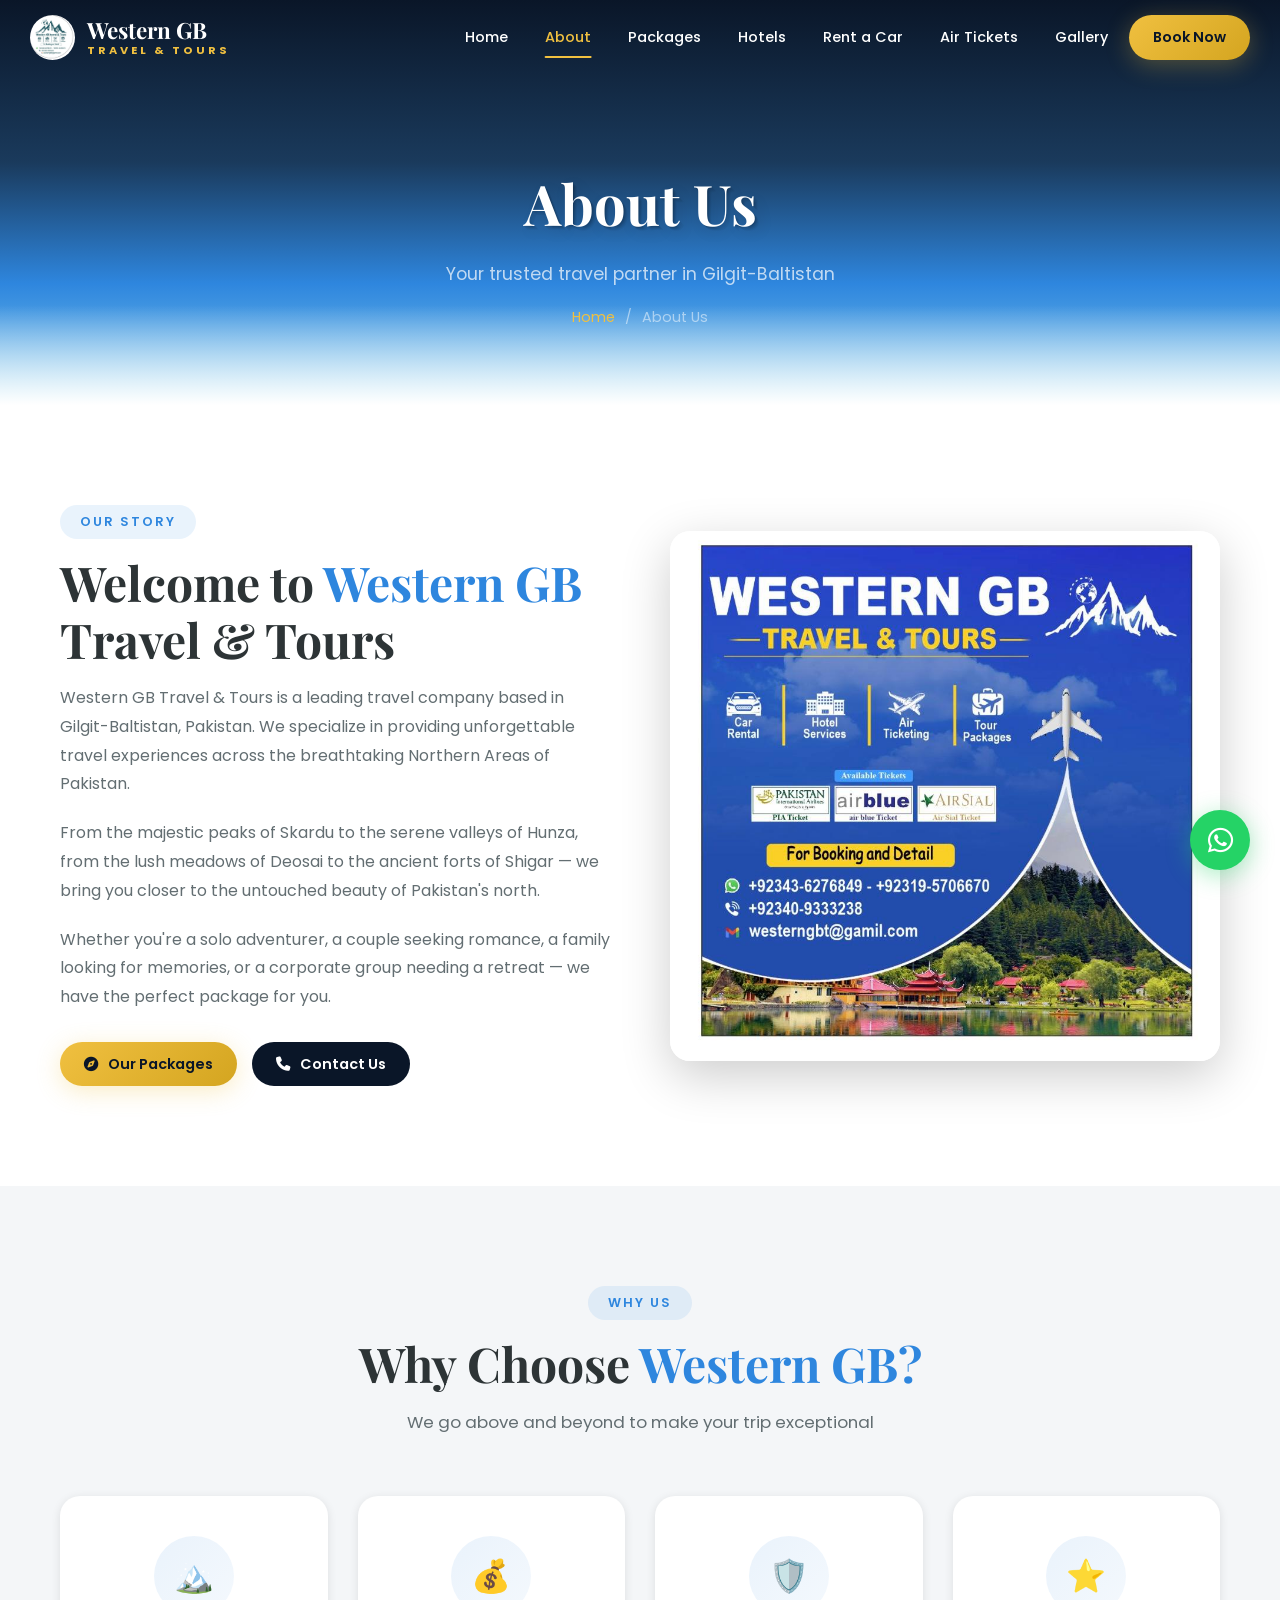
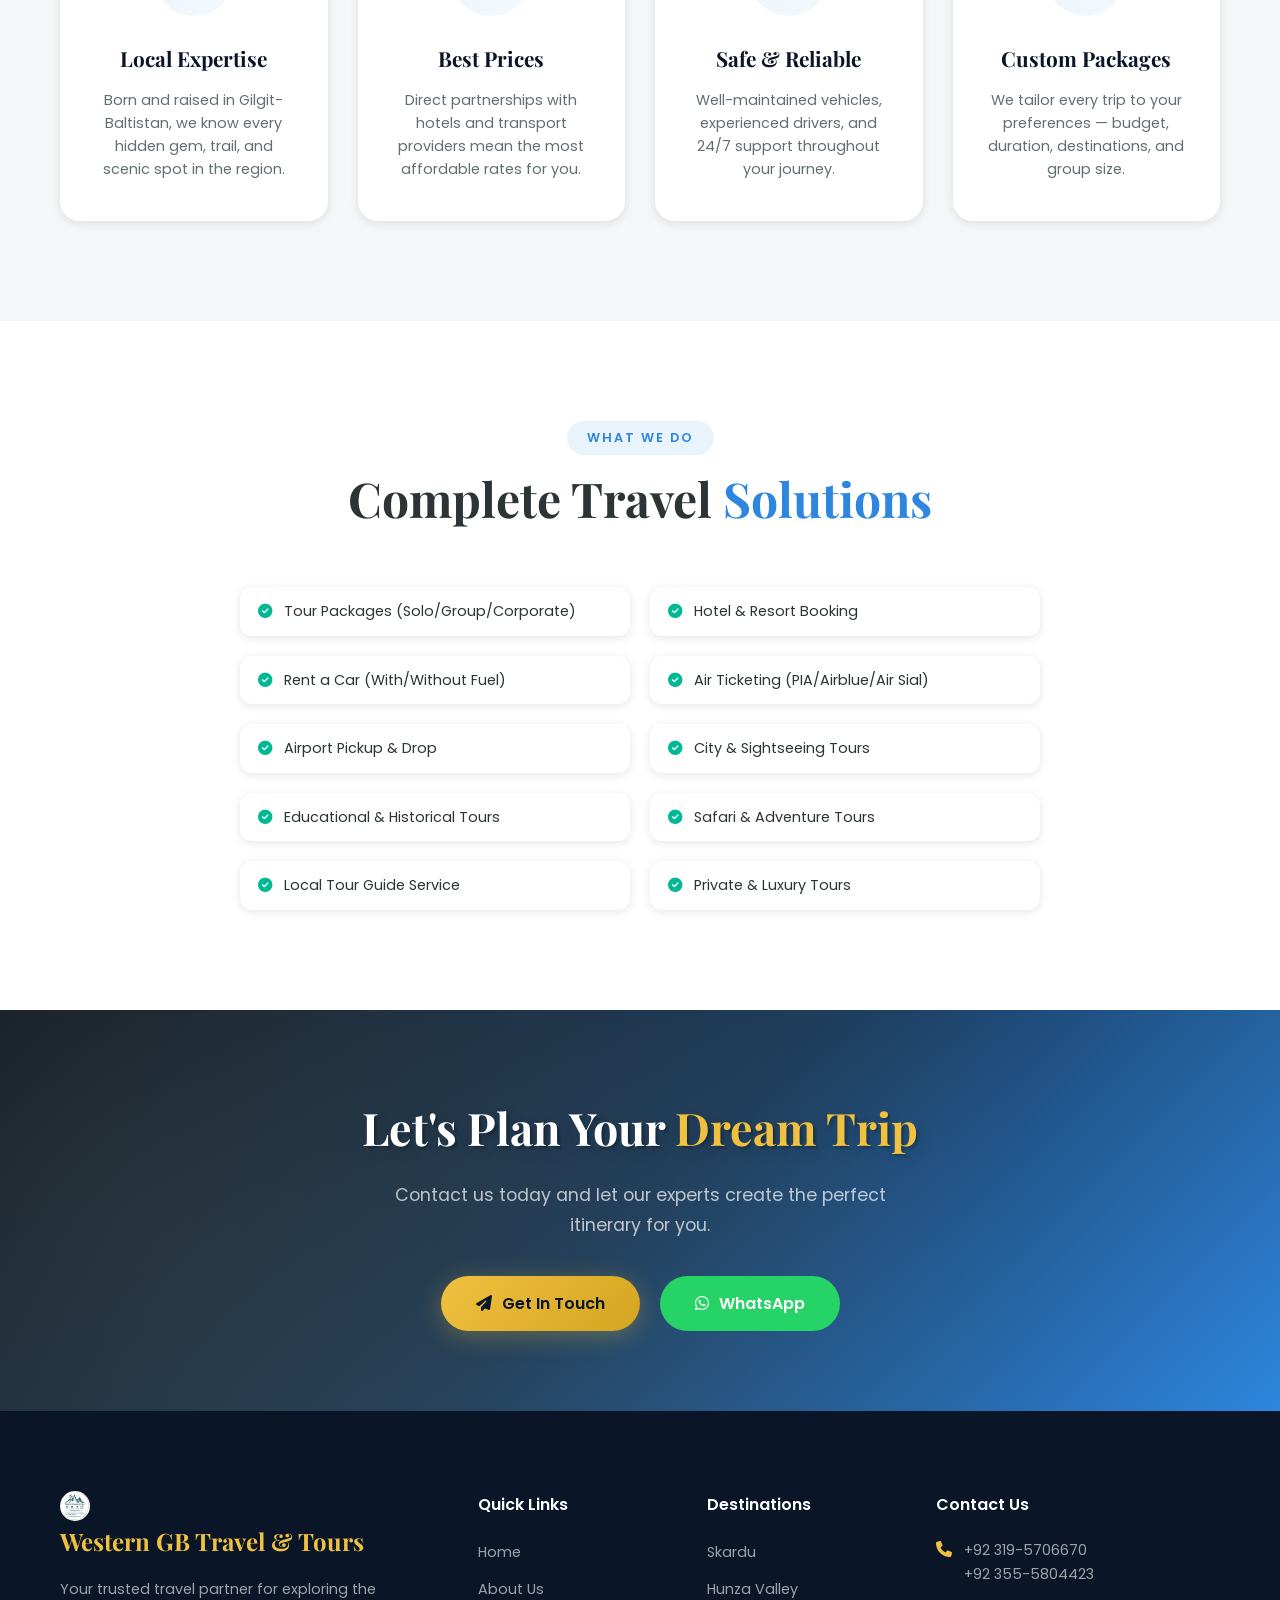
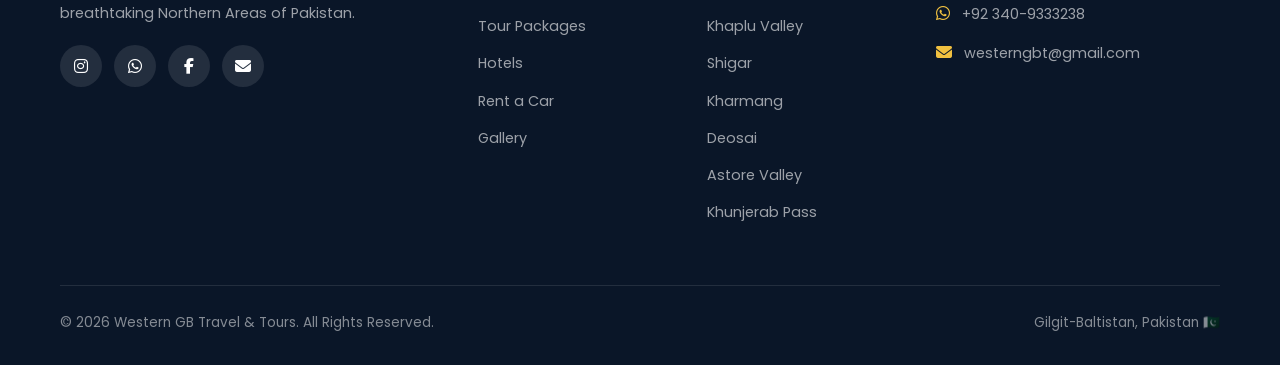
<file: about.html>
<!DOCTYPE html>
<html lang="en">
<head>
  <meta charset="UTF-8">
  <meta name="viewport" content="width=device-width, initial-scale=1.0">
  <meta name="description" content="About Western GB Travel & Tours - Your trusted travel partner in Gilgit-Baltistan, Pakistan.">
  <title>About Us | Western GB Travel & Tours</title>
  <link rel="preconnect" href="https://fonts.googleapis.com">
  <link rel="preconnect" href="https://fonts.gstatic.com" crossorigin>
  <link href="https://fonts.googleapis.com/css2?family=Playfair+Display:wght@400;600;700;800&family=Poppins:wght@300;400;500;600;700&family=Noto+Nastaliq+Urdu:wght@400;700&display=swap" rel="stylesheet">
  <link rel="stylesheet" href="https://cdnjs.cloudflare.com/ajax/libs/font-awesome/6.5.1/css/all.min.css">
  <link rel="icon" type="image/x-icon" href="images/favicon.ico">
  <link rel="stylesheet" href="css/style.css">
  <link rel="stylesheet" href="css/animations.css">
  <link rel="stylesheet" href="css/responsive.css">
</head>
<body>

  <!-- ========== NAVIGATION ========== -->
  <nav class="navbar scrolled">
    <div class="nav-container">
      <a href="index.html" class="nav-logo">
        <div class="nav-logo-icon"><img src="logo.jpeg" alt="Western GB Logo"></div>
        <div class="nav-logo-text">Western GB<span>Travel &amp; Tours</span></div>
      </a>
      <div class="nav-links">
        <a href="index.html">Home</a>
        <a href="about.html" class="active">About</a>
        <a href="packages.html">Packages</a>
        <a href="hotels.html">Hotels</a>
        <a href="rent-a-car.html">Rent a Car</a>
        <a href="air-tickets.html">Air Tickets</a>
        <a href="gallery.html">Gallery</a>
        <a href="contact.html" class="nav-cta">Book Now</a>
      </div>
      <div class="hamburger" aria-label="Toggle menu" role="button" tabindex="0"><span></span><span></span><span></span></div>
    </div>
  </nav>

  <!-- ========== PAGE HEADER ========== -->
  <section class="page-header">
    <div class="particles-container"></div>
    <div class="page-header-content">
      <h1 class="text-3d">About Us</h1>
      <p>Your trusted travel partner in Gilgit-Baltistan</p>
      <div class="breadcrumb">
        <a href="index.html">Home</a>
        <span>/</span>
        <span>About Us</span>
      </div>
    </div>
  </section>

  <!-- ========== ABOUT CONTENT ========== -->
  <section class="section">
    <div class="container">
      <div class="about-grid">
        <div class="reveal-left">
          <div class="section-badge">Our Story</div>
          <h2 class="section-title">Welcome to <span>Western GB</span> Travel & Tours</h2>
          <p class="about-text">
            Western GB Travel & Tours is a leading travel company based in Gilgit-Baltistan, Pakistan. We specialize in providing unforgettable travel experiences across the breathtaking Northern Areas of Pakistan.
          </p>
          <p class="about-text">
            From the majestic peaks of Skardu to the serene valleys of Hunza, from the lush meadows of Deosai to the ancient forts of Shigar — we bring you closer to the untouched beauty of Pakistan's north.
          </p>
          <p class="about-text">
            Whether you're a solo adventurer, a couple seeking romance, a family looking for memories, or a corporate group needing a retreat — we have the perfect package for you.
          </p>
          <div class="about-buttons">
            <a href="packages.html" class="btn btn-primary btn-sm ripple"><i class="fas fa-compass"></i> Our Packages</a>
            <a href="contact.html" class="btn btn-dark btn-sm ripple"><i class="fas fa-phone"></i> Contact Us</a>
          </div>
        </div>
        <div class="reveal-right">
          <img src="shared%20image.jpg" alt="Western GB Travel & Tours team in Gilgit-Baltistan" class="about-image">
        </div>
      </div>
    </div>
  </section>

  <!-- ========== WHY CHOOSE US ========== -->
  <section class="section section-gray">
    <div class="container">
      <div class="section-header">
        <div class="section-badge reveal">Why Us</div>
        <h2 class="section-title reveal delay-1">Why Choose <span>Western GB?</span></h2>
        <p class="section-subtitle reveal delay-2">We go above and beyond to make your trip exceptional</p>
      </div>

      <div class="services-grid">
        <div class="service-card hover-3d reveal delay-1">
          <div class="service-icon">🏔️</div>
          <h3>Local Expertise</h3>
          <p>Born and raised in Gilgit-Baltistan, we know every hidden gem, trail, and scenic spot in the region.</p>
        </div>

        <div class="service-card hover-3d reveal delay-2">
          <div class="service-icon">💰</div>
          <h3>Best Prices</h3>
          <p>Direct partnerships with hotels and transport providers mean the most affordable rates for you.</p>
        </div>

        <div class="service-card hover-3d reveal delay-3">
          <div class="service-icon">🛡️</div>
          <h3>Safe & Reliable</h3>
          <p>Well-maintained vehicles, experienced drivers, and 24/7 support throughout your journey.</p>
        </div>

        <div class="service-card hover-3d reveal delay-4">
          <div class="service-icon">⭐</div>
          <h3>Custom Packages</h3>
          <p>We tailor every trip to your preferences — budget, duration, destinations, and group size.</p>
        </div>
      </div>
    </div>
  </section>

  <!-- ========== OUR SERVICES OVERVIEW ========== -->
  <section class="section">
    <div class="container">
      <div class="section-header">
        <div class="section-badge reveal">What We Do</div>
        <h2 class="section-title reveal delay-1">Complete Travel <span>Solutions</span></h2>
      </div>

      <div class="services-checklist">
        <div class="include-item reveal delay-1"><i class="fas fa-check-circle"></i> Tour Packages (Solo/Group/Corporate)</div>
        <div class="include-item reveal delay-1"><i class="fas fa-check-circle"></i> Hotel & Resort Booking</div>
        <div class="include-item reveal delay-2"><i class="fas fa-check-circle"></i> Rent a Car (With/Without Fuel)</div>
        <div class="include-item reveal delay-2"><i class="fas fa-check-circle"></i> Air Ticketing (PIA/Airblue/Air Sial)</div>
        <div class="include-item reveal delay-3"><i class="fas fa-check-circle"></i> Airport Pickup & Drop</div>
        <div class="include-item reveal delay-3"><i class="fas fa-check-circle"></i> City & Sightseeing Tours</div>
        <div class="include-item reveal delay-4"><i class="fas fa-check-circle"></i> Educational & Historical Tours</div>
        <div class="include-item reveal delay-4"><i class="fas fa-check-circle"></i> Safari & Adventure Tours</div>
        <div class="include-item reveal delay-5"><i class="fas fa-check-circle"></i> Local Tour Guide Service</div>
        <div class="include-item reveal delay-5"><i class="fas fa-check-circle"></i> Private & Luxury Tours</div>
      </div>
    </div>
  </section>

  <!-- ========== CTA ========== -->
  <section class="cta-section">
    <div class="cta-content container">
      <h2 class="text-3d reveal">Let's Plan Your <span style="color: var(--secondary);">Dream Trip</span></h2>
      <p class="reveal delay-1">Contact us today and let our experts create the perfect itinerary for you.</p>
      <div class="cta-buttons reveal delay-2">
        <a href="contact.html" class="btn btn-primary ripple"><i class="fas fa-paper-plane"></i> Get In Touch</a>
        <a href="https://wa.me/923409333238" target="_blank" class="btn btn-whatsapp ripple"><i class="fab fa-whatsapp"></i> WhatsApp</a>
      </div>
    </div>
  </section>

  <!-- ========== FOOTER ========== -->
  <footer class="footer">
    <div class="container">
      <div class="footer-grid">
        <div class="footer-about">
          <h3><img src="logo.jpeg" alt="Western GB Logo" style="width:30px;height:30px;border-radius:50%;object-fit:cover;vertical-align:middle;margin-right:8px;">Western GB Travel & Tours</h3>
          <p>Your trusted travel partner for exploring the breathtaking Northern Areas of Pakistan.</p>
          <div class="footer-social">
            <a href="https://www.instagram.com/western_gb_travel" target="_blank"><i class="fab fa-instagram"></i></a>
            <a href="https://wa.me/923409333238" target="_blank"><i class="fab fa-whatsapp"></i></a>
            <a href="https://www.facebook.com/" target="_blank"><i class="fab fa-facebook-f"></i></a>
            <a href="mailto:westerngbt@gmail.com"><i class="fas fa-envelope"></i></a>
          </div>
        </div>
        <div class="footer-links">
          <h4>Quick Links</h4>
          <ul>
            <li><a href="index.html">Home</a></li>
            <li><a href="about.html">About Us</a></li>
            <li><a href="packages.html">Tour Packages</a></li>
            <li><a href="hotels.html">Hotels</a></li>
            <li><a href="rent-a-car.html">Rent a Car</a></li>
            <li><a href="gallery.html">Gallery</a></li>
          </ul>
        </div>
        <div class="footer-links">
          <h4>Destinations</h4>
          <ul>
            <li><a href="packages.html">Skardu</a></li>
            <li><a href="packages.html">Hunza Valley</a></li>
            <li><a href="packages.html">Khaplu Valley</a></li>
            <li><a href="packages.html">Shigar</a></li>
            <li><a href="packages.html">Kharmang</a></li>
            <li><a href="packages.html">Deosai</a></li>
            <li><a href="packages.html">Astore Valley</a></li>
            <li><a href="packages.html">Khunjerab Pass</a></li>
          </ul>
        </div>
        <div class="footer-contact">
          <h4>Contact Us</h4>
          <div class="footer-contact-item">
            <i class="fas fa-phone"></i>
            <p><a href="tel:+923195706670">+92 319-5706670</a><br><a href="tel:+923555804423">+92 355-5804423</a></p>
          </div>
          <div class="footer-contact-item">
            <i class="fab fa-whatsapp"></i>
            <p><a href="https://wa.me/923409333238" target="_blank">+92 340-9333238</a></p>
          </div>
          <div class="footer-contact-item">
            <i class="fas fa-envelope"></i>
            <p><a href="mailto:westerngbt@gmail.com">westerngbt@gmail.com</a></p>
          </div>
        </div>
      </div>
      <div class="footer-bottom">
        <p>&copy; 2026 Western GB Travel & Tours. All Rights Reserved.</p>
        <p>Gilgit-Baltistan, Pakistan 🇵🇰</p>
      </div>
    </div>
  </footer>

  <a href="https://wa.me/923409333238" target="_blank" class="whatsapp-float"><i class="fab fa-whatsapp"></i></a>
  <a href="#" class="scroll-top"><i class="fas fa-chevron-up"></i></a>

  <script src="js/main.js"></script>
</body>
</html>
</file>
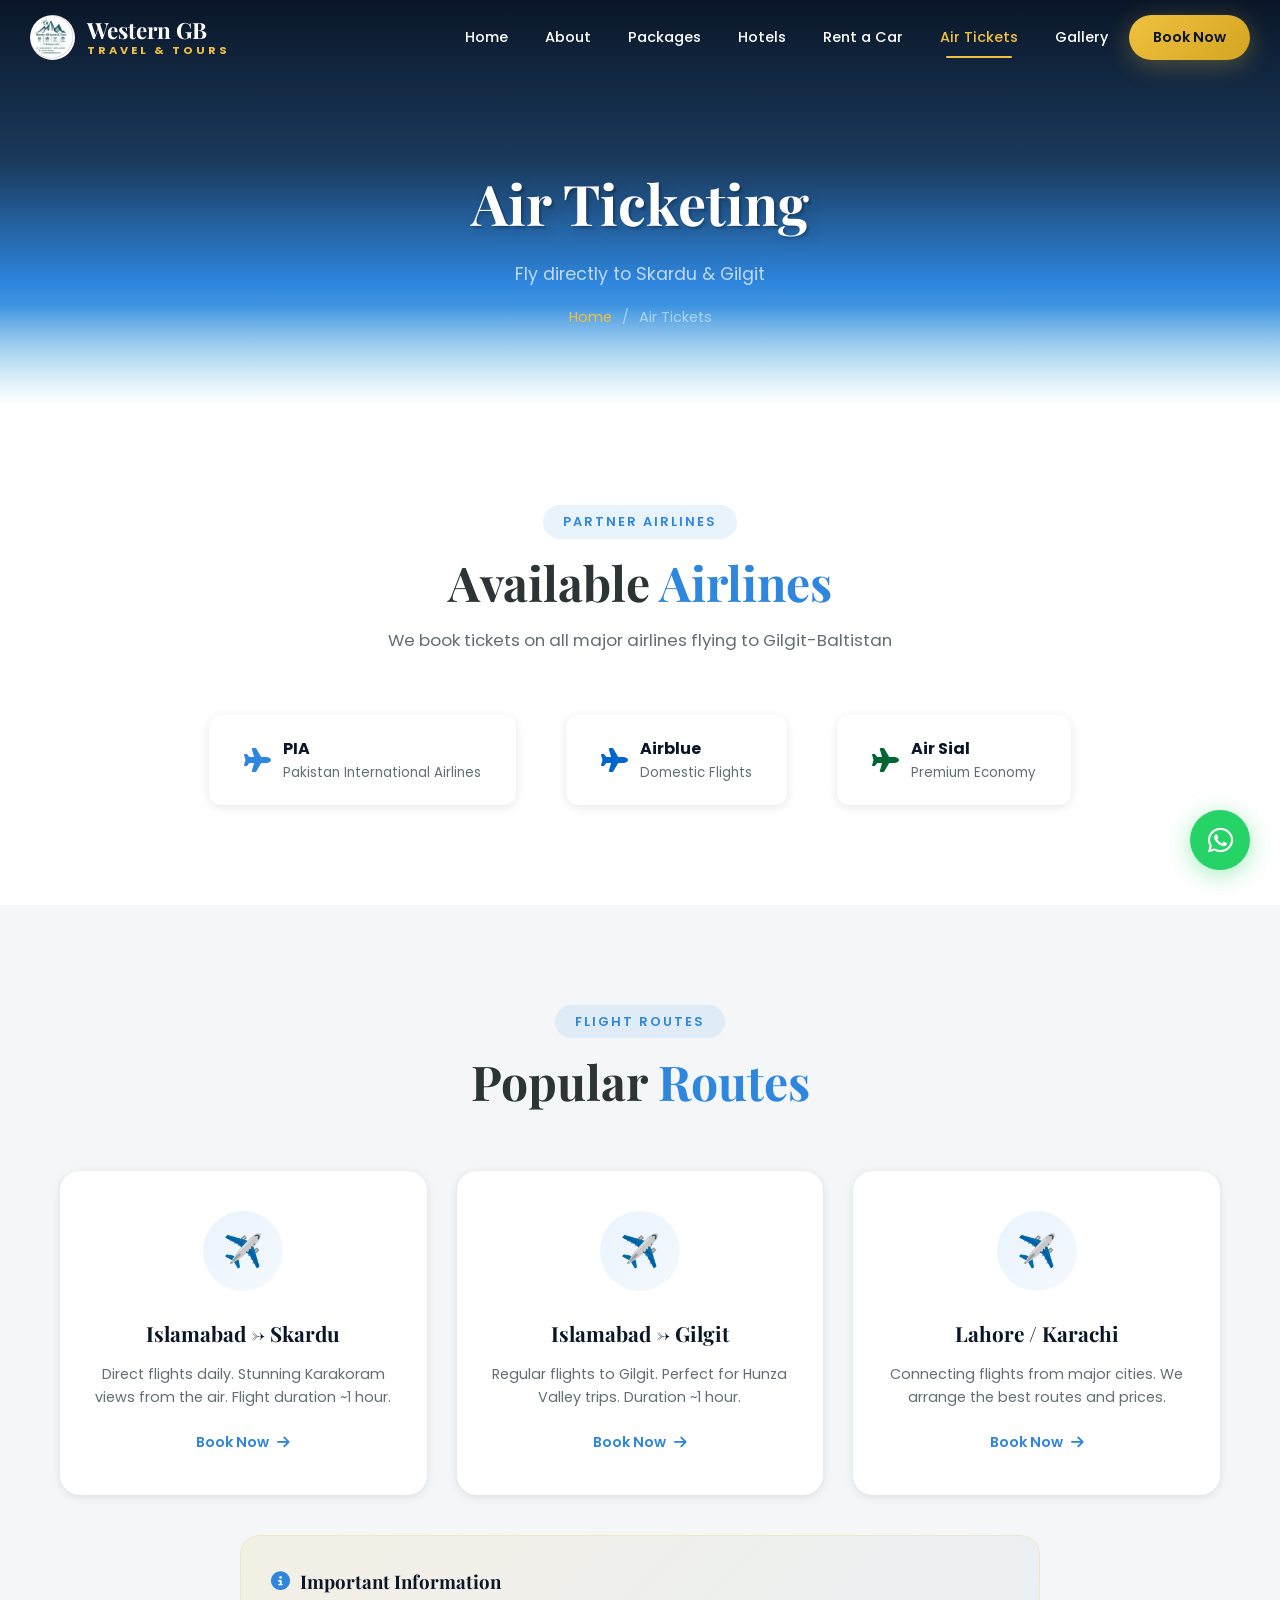
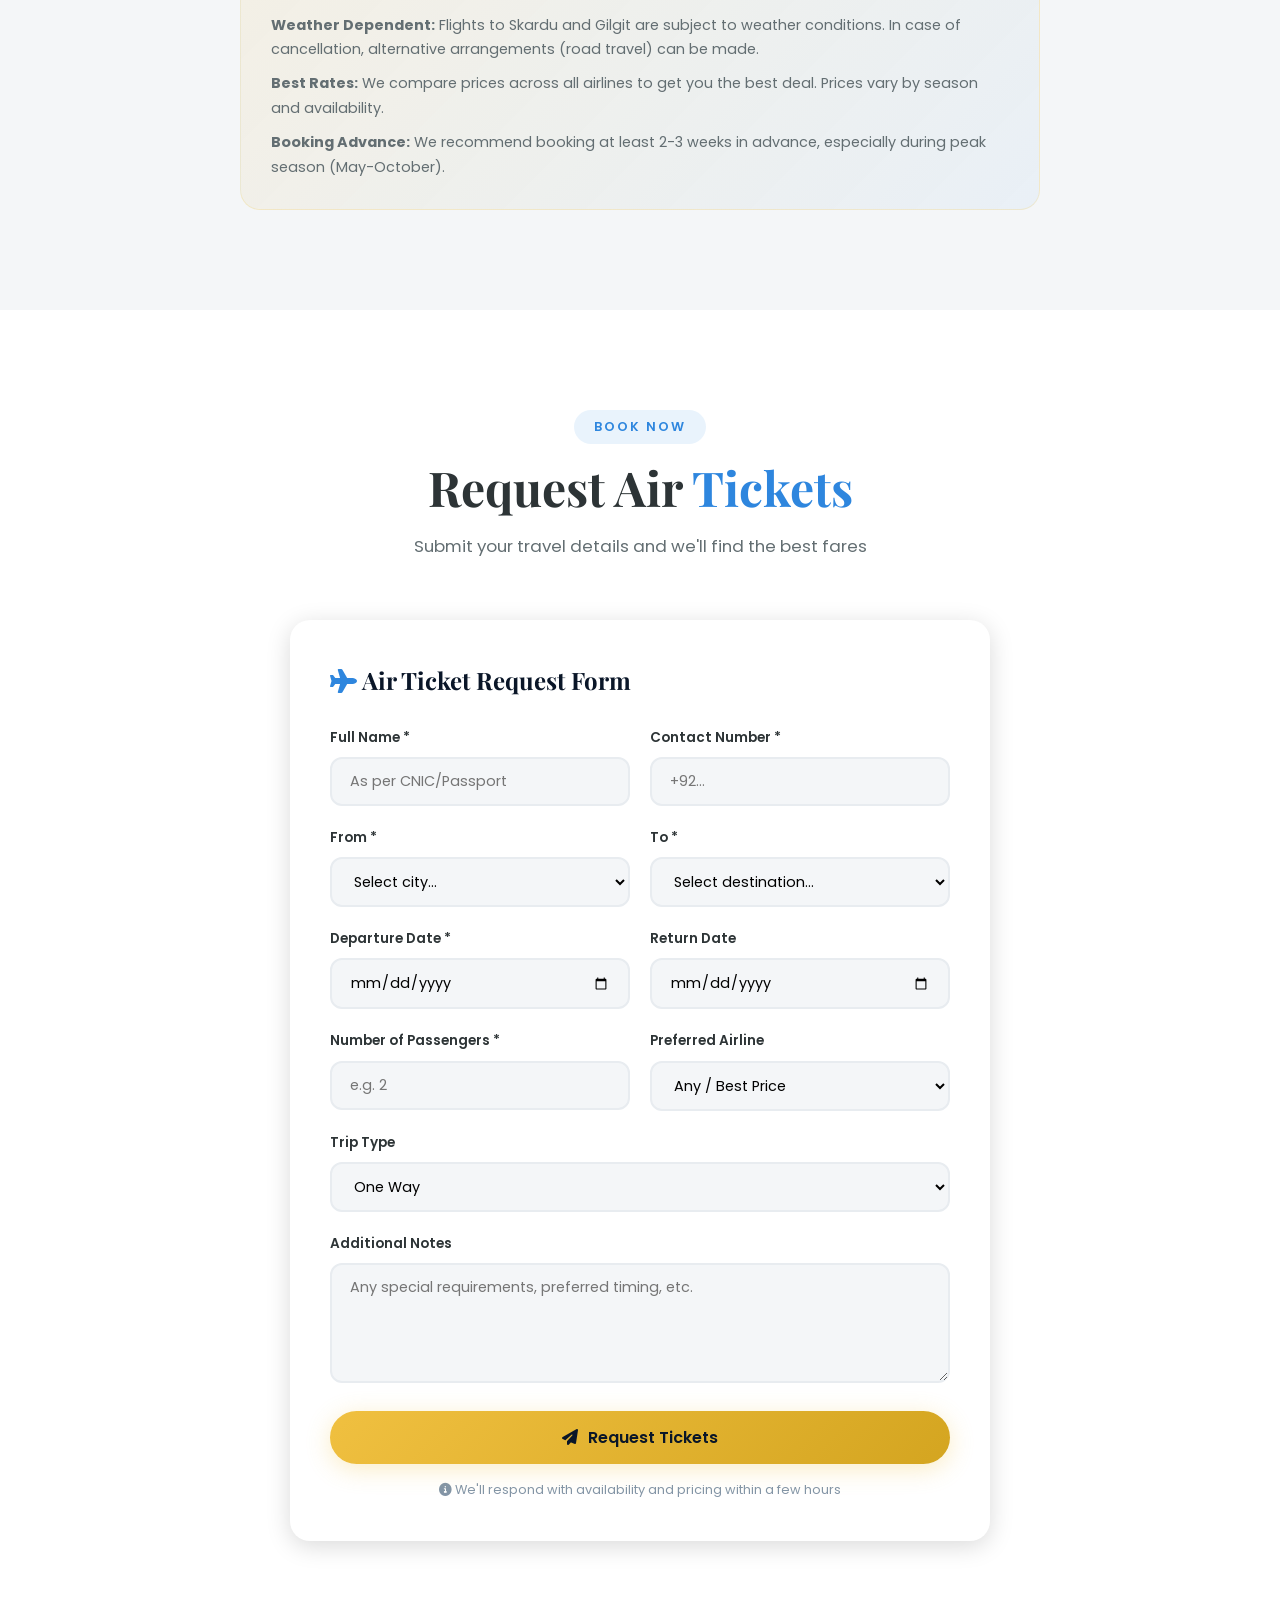
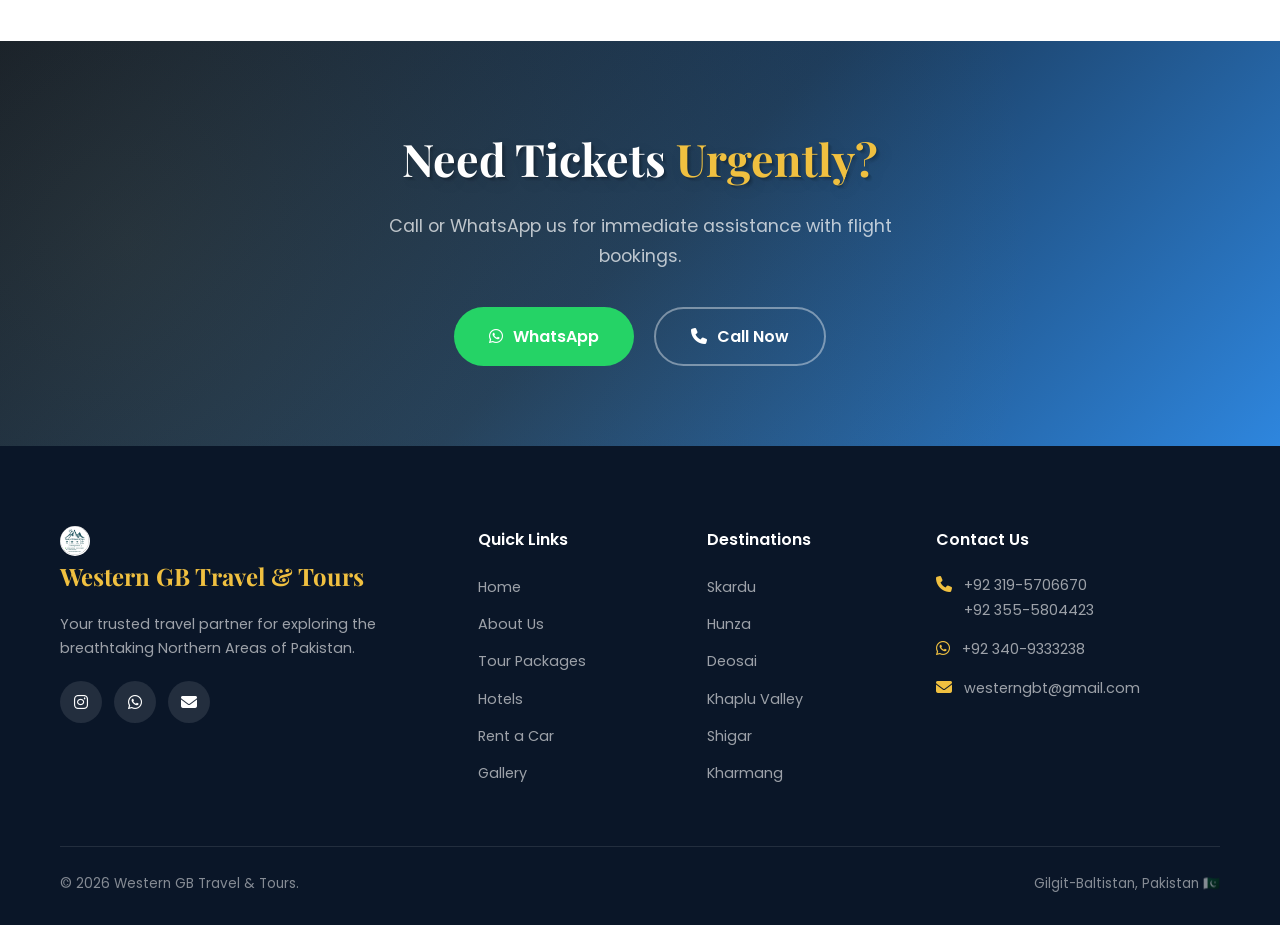
<file: air-tickets.html>
<!DOCTYPE html>
<html lang="en">
<head>
  <meta charset="UTF-8">
  <meta name="viewport" content="width=device-width, initial-scale=1.0">
  <meta name="description" content="Book air tickets to Skardu and Gilgit with PIA, Airblue & Air Sial. Western GB Travel & Tours.">
  <title>Air Tickets | Western GB Travel & Tours</title>
  <link rel="preconnect" href="https://fonts.googleapis.com">
  <link rel="preconnect" href="https://fonts.gstatic.com" crossorigin>
  <link href="https://fonts.googleapis.com/css2?family=Playfair+Display:wght@400;600;700;800&family=Poppins:wght@300;400;500;600;700&display=swap" rel="stylesheet">
  <link rel="stylesheet" href="https://cdnjs.cloudflare.com/ajax/libs/font-awesome/6.5.1/css/all.min.css">
  <link rel="icon" type="image/x-icon" href="images/favicon.ico">
  <link rel="stylesheet" href="css/style.css">
  <link rel="stylesheet" href="css/animations.css">
  <link rel="stylesheet" href="css/responsive.css">
</head>
<body>

  <!-- NAVIGATION -->
  <nav class="navbar scrolled">
    <div class="nav-container">
      <a href="index.html" class="nav-logo">
        <div class="nav-logo-icon"><img src="logo.jpeg" alt="Western GB Logo"></div>
        <div class="nav-logo-text">Western GB<span>Travel &amp; Tours</span></div>
      </a>
      <div class="nav-links">
        <a href="index.html">Home</a>
        <a href="about.html">About</a>
        <a href="packages.html">Packages</a>
        <a href="hotels.html">Hotels</a>
        <a href="rent-a-car.html">Rent a Car</a>
        <a href="air-tickets.html" class="active">Air Tickets</a>
        <a href="gallery.html">Gallery</a>
        <a href="contact.html" class="nav-cta">Book Now</a>
      </div>
      <div class="hamburger" aria-label="Toggle menu" role="button" tabindex="0"><span></span><span></span><span></span></div>
    </div>
  </nav>

  <!-- PAGE HEADER -->
  <section class="page-header">
    <div class="page-header-content">
      <h1 class="text-3d">Air Ticketing</h1>
      <p>Fly directly to Skardu & Gilgit</p>
      <div class="breadcrumb"><a href="index.html">Home</a><span>/</span><span>Air Tickets</span></div>
    </div>
  </section>

  <!-- AIRLINES -->
  <section class="section">
    <div class="container">
      <div class="section-header">
        <div class="section-badge reveal">Partner Airlines</div>
        <h2 class="section-title reveal delay-1">Available <span>Airlines</span></h2>
        <p class="section-subtitle reveal delay-2">We book tickets on all major airlines flying to Gilgit-Baltistan</p>
      </div>

      <div class="airlines-logos reveal">
        <div class="airline-logo hover-3d">
          <i class="fas fa-plane"></i>
          <div>
            <strong>PIA</strong>
            <small style="display:block; color: var(--text-light); font-weight:400;">Pakistan International Airlines</small>
          </div>
        </div>
        <div class="airline-logo hover-3d">
          <i class="fas fa-plane" style="color: #0066cc;"></i>
          <div>
            <strong>Airblue</strong>
            <small style="display:block; color: var(--text-light); font-weight:400;">Domestic Flights</small>
          </div>
        </div>
        <div class="airline-logo hover-3d">
          <i class="fas fa-plane" style="color: #006633;"></i>
          <div>
            <strong>Air Sial</strong>
            <small style="display:block; color: var(--text-light); font-weight:400;">Premium Economy</small>
          </div>
        </div>
      </div>
    </div>
  </section>

  <!-- ROUTES & INFO -->
  <section class="section section-gray">
    <div class="container">
      <div class="section-header">
        <div class="section-badge reveal">Flight Routes</div>
        <h2 class="section-title reveal delay-1">Popular <span>Routes</span></h2>
      </div>

      <div class="services-grid" style="grid-template-columns: repeat(3, 1fr);">
        <div class="service-card hover-3d reveal delay-1">
          <div class="service-icon">✈️</div>
          <h3>Islamabad → Skardu</h3>
          <p>Direct flights daily. Stunning Karakoram views from the air. Flight duration ~1 hour.</p>
          <a href="#book-ticket" class="card-link">Book Now <i class="fas fa-arrow-right"></i></a>
        </div>

        <div class="service-card hover-3d reveal delay-2">
          <div class="service-icon">✈️</div>
          <h3>Islamabad → Gilgit</h3>
          <p>Regular flights to Gilgit. Perfect for Hunza Valley trips. Duration ~1 hour.</p>
          <a href="#book-ticket" class="card-link">Book Now <i class="fas fa-arrow-right"></i></a>
        </div>

        <div class="service-card hover-3d reveal delay-3">
          <div class="service-icon">✈️</div>
          <h3>Lahore / Karachi</h3>
          <p>Connecting flights from major cities. We arrange the best routes and prices.</p>
          <a href="#book-ticket" class="card-link">Book Now <i class="fas fa-arrow-right"></i></a>
        </div>
      </div>

      <div class="policy-box reveal mt-40" style="max-width: 800px; margin-left: auto; margin-right: auto;">
        <h3><i class="fas fa-info-circle text-accent"></i> Important Information</h3>
        <p style="margin-bottom: 10px;"><strong>Weather Dependent:</strong> Flights to Skardu and Gilgit are subject to weather conditions. In case of cancellation, alternative arrangements (road travel) can be made.</p>
        <p style="margin-bottom: 10px;"><strong>Best Rates:</strong> We compare prices across all airlines to get you the best deal. Prices vary by season and availability.</p>
        <p><strong>Booking Advance:</strong> We recommend booking at least 2-3 weeks in advance, especially during peak season (May-October).</p>
      </div>
    </div>
  </section>

  <!-- BOOKING FORM -->
  <section class="section" id="book-ticket">
    <div class="container">
      <div class="section-header">
        <div class="section-badge reveal">Book Now</div>
        <h2 class="section-title reveal delay-1">Request Air <span>Tickets</span></h2>
        <p class="section-subtitle reveal delay-2">Submit your travel details and we'll find the best fares</p>
      </div>

      <div class="form-container reveal" style="max-width: 700px; margin: 0 auto;">
        <h3><i class="fas fa-plane text-accent"></i> Air Ticket Request Form</h3>
        <form id="air-ticket-form">
          <div class="form-row">
            <div class="form-group">
              <label for="a-name">Full Name *</label>
              <input type="text" id="a-name" name="fullName" required placeholder="As per CNIC/Passport">
            </div>
            <div class="form-group">
              <label for="a-phone">Contact Number *</label>
              <input type="tel" id="a-phone" name="contactNumber" required placeholder="+92...">
            </div>
          </div>
          <div class="form-row">
            <div class="form-group">
              <label for="a-from">From *</label>
              <select id="a-from" name="fromCity" required>
                <option value="">Select city...</option>
                <option>Islamabad</option>
                <option>Lahore</option>
                <option>Karachi</option>
                <option>Other</option>
              </select>
            </div>
            <div class="form-group">
              <label for="a-to">To *</label>
              <select id="a-to" name="toCity" required>
                <option value="">Select destination...</option>
                <option>Skardu</option>
                <option>Gilgit</option>
              </select>
            </div>
          </div>
          <div class="form-row">
            <div class="form-group">
              <label for="a-depart">Departure Date *</label>
              <input type="date" id="a-depart" name="departureDate" required>
            </div>
            <div class="form-group">
              <label for="a-return">Return Date</label>
              <input type="date" id="a-return" name="returnDate">
            </div>
          </div>
          <div class="form-row">
            <div class="form-group">
              <label for="a-passengers">Number of Passengers *</label>
              <input type="number" id="a-passengers" name="passengers" min="1" required placeholder="e.g. 2">
            </div>
            <div class="form-group">
              <label for="a-airline">Preferred Airline</label>
              <select id="a-airline" name="preferredAirline">
                <option value="Any">Any / Best Price</option>
                <option>PIA</option>
                <option>Airblue</option>
                <option>Air Sial</option>
              </select>
            </div>
          </div>
          <div class="form-group">
            <label for="a-trip">Trip Type</label>
            <select id="a-trip" name="tripType">
              <option value="One Way">One Way</option>
              <option value="Round Trip">Round Trip</option>
            </select>
          </div>
          <div class="form-group">
            <label for="a-notes">Additional Notes</label>
            <textarea id="a-notes" name="notes" placeholder="Any special requirements, preferred timing, etc."></textarea>
          </div>
          <button type="submit" class="btn btn-primary ripple" style="width:100%; justify-content:center;">
            <i class="fas fa-paper-plane"></i> Request Tickets
          </button>
          <p class="form-note"><i class="fas fa-info-circle"></i> We'll respond with availability and pricing within a few hours</p>
        </form>
        <div class="form-success">
          <i class="fas fa-check-circle"></i>
          <h3>Request Submitted!</h3>
          <p>Our team will check flight availability and contact you with the best fares shortly.</p>
        </div>
      </div>
    </div>
  </section>

  <!-- CTA -->
  <section class="cta-section">
    <div class="cta-content container">
      <h2 class="text-3d reveal">Need Tickets <span style="color: var(--secondary);">Urgently?</span></h2>
      <p class="reveal delay-1">Call or WhatsApp us for immediate assistance with flight bookings.</p>
      <div class="cta-buttons reveal delay-2">
        <a href="https://wa.me/923409333238?text=Hi!%20I%20need%20air%20tickets%20to%20Skardu" target="_blank" class="btn btn-whatsapp ripple"><i class="fab fa-whatsapp"></i> WhatsApp</a>
        <a href="tel:+923195706670" class="btn btn-outline ripple"><i class="fas fa-phone"></i> Call Now</a>
      </div>
    </div>
  </section>

  <!-- FOOTER -->
  <footer class="footer">
    <div class="container">
      <div class="footer-grid">
        <div class="footer-about"><h3><img src="logo.jpeg" alt="Western GB Logo" style="width:30px;height:30px;border-radius:50%;object-fit:cover;vertical-align:middle;margin-right:8px;">Western GB Travel & Tours</h3><p>Your trusted travel partner for exploring the breathtaking Northern Areas of Pakistan.</p><div class="footer-social"><a href="https://www.instagram.com/western_gb_travel" target="_blank"><i class="fab fa-instagram"></i></a><a href="https://wa.me/923409333238" target="_blank"><i class="fab fa-whatsapp"></i></a><a href="mailto:westerngbt@gmail.com"><i class="fas fa-envelope"></i></a></div></div>
        <div class="footer-links"><h4>Quick Links</h4><ul><li><a href="index.html">Home</a></li><li><a href="about.html">About Us</a></li><li><a href="packages.html">Tour Packages</a></li><li><a href="hotels.html">Hotels</a></li><li><a href="rent-a-car.html">Rent a Car</a></li><li><a href="gallery.html">Gallery</a></li></ul></div>
        <div class="footer-links"><h4>Destinations</h4><ul><li><a href="packages.html">Skardu</a></li><li><a href="packages.html">Hunza</a></li><li><a href="packages.html">Deosai</a></li><li><a href="packages.html">Khaplu Valley</a></li><li><a href="packages.html">Shigar</a></li><li><a href="packages.html">Kharmang</a></li></ul></div>
        <div class="footer-contact"><h4>Contact Us</h4><div class="footer-contact-item"><i class="fas fa-phone"></i><p><a href="tel:+923195706670">+92 319-5706670</a><br><a href="tel:+923555804423">+92 355-5804423</a></p></div><div class="footer-contact-item"><i class="fab fa-whatsapp"></i><p><a href="https://wa.me/923409333238">+92 340-9333238</a></p></div><div class="footer-contact-item"><i class="fas fa-envelope"></i><p><a href="mailto:westerngbt@gmail.com">westerngbt@gmail.com</a></p></div></div>
      </div>
      <div class="footer-bottom"><p>&copy; 2026 Western GB Travel & Tours.</p><p>Gilgit-Baltistan, Pakistan 🇵🇰</p></div>
    </div>
  </footer>

  <a href="https://wa.me/923409333238" target="_blank" class="whatsapp-float"><i class="fab fa-whatsapp"></i></a>
  <a href="#" class="scroll-top"><i class="fas fa-chevron-up"></i></a>
  <script src="js/main.js"></script>
  <script src="js/form.js"></script>
</body>
</html>
</file>
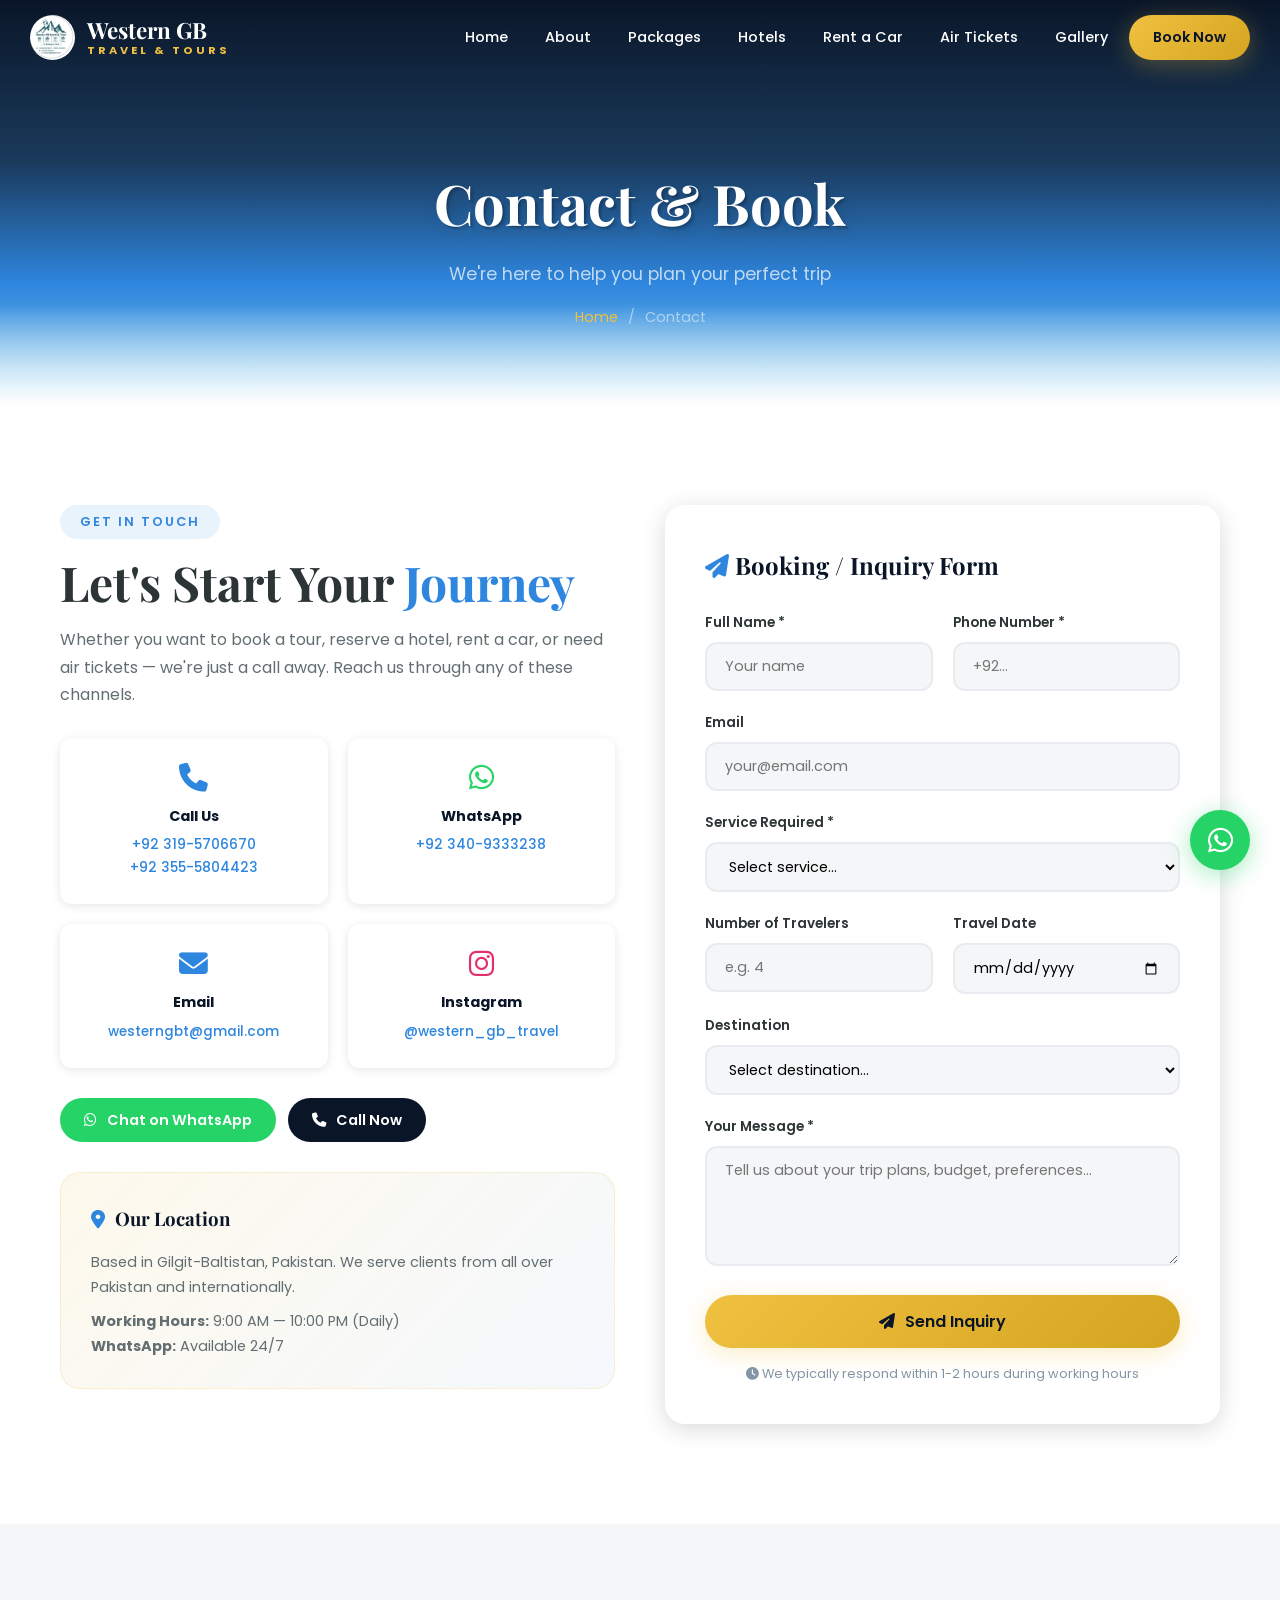
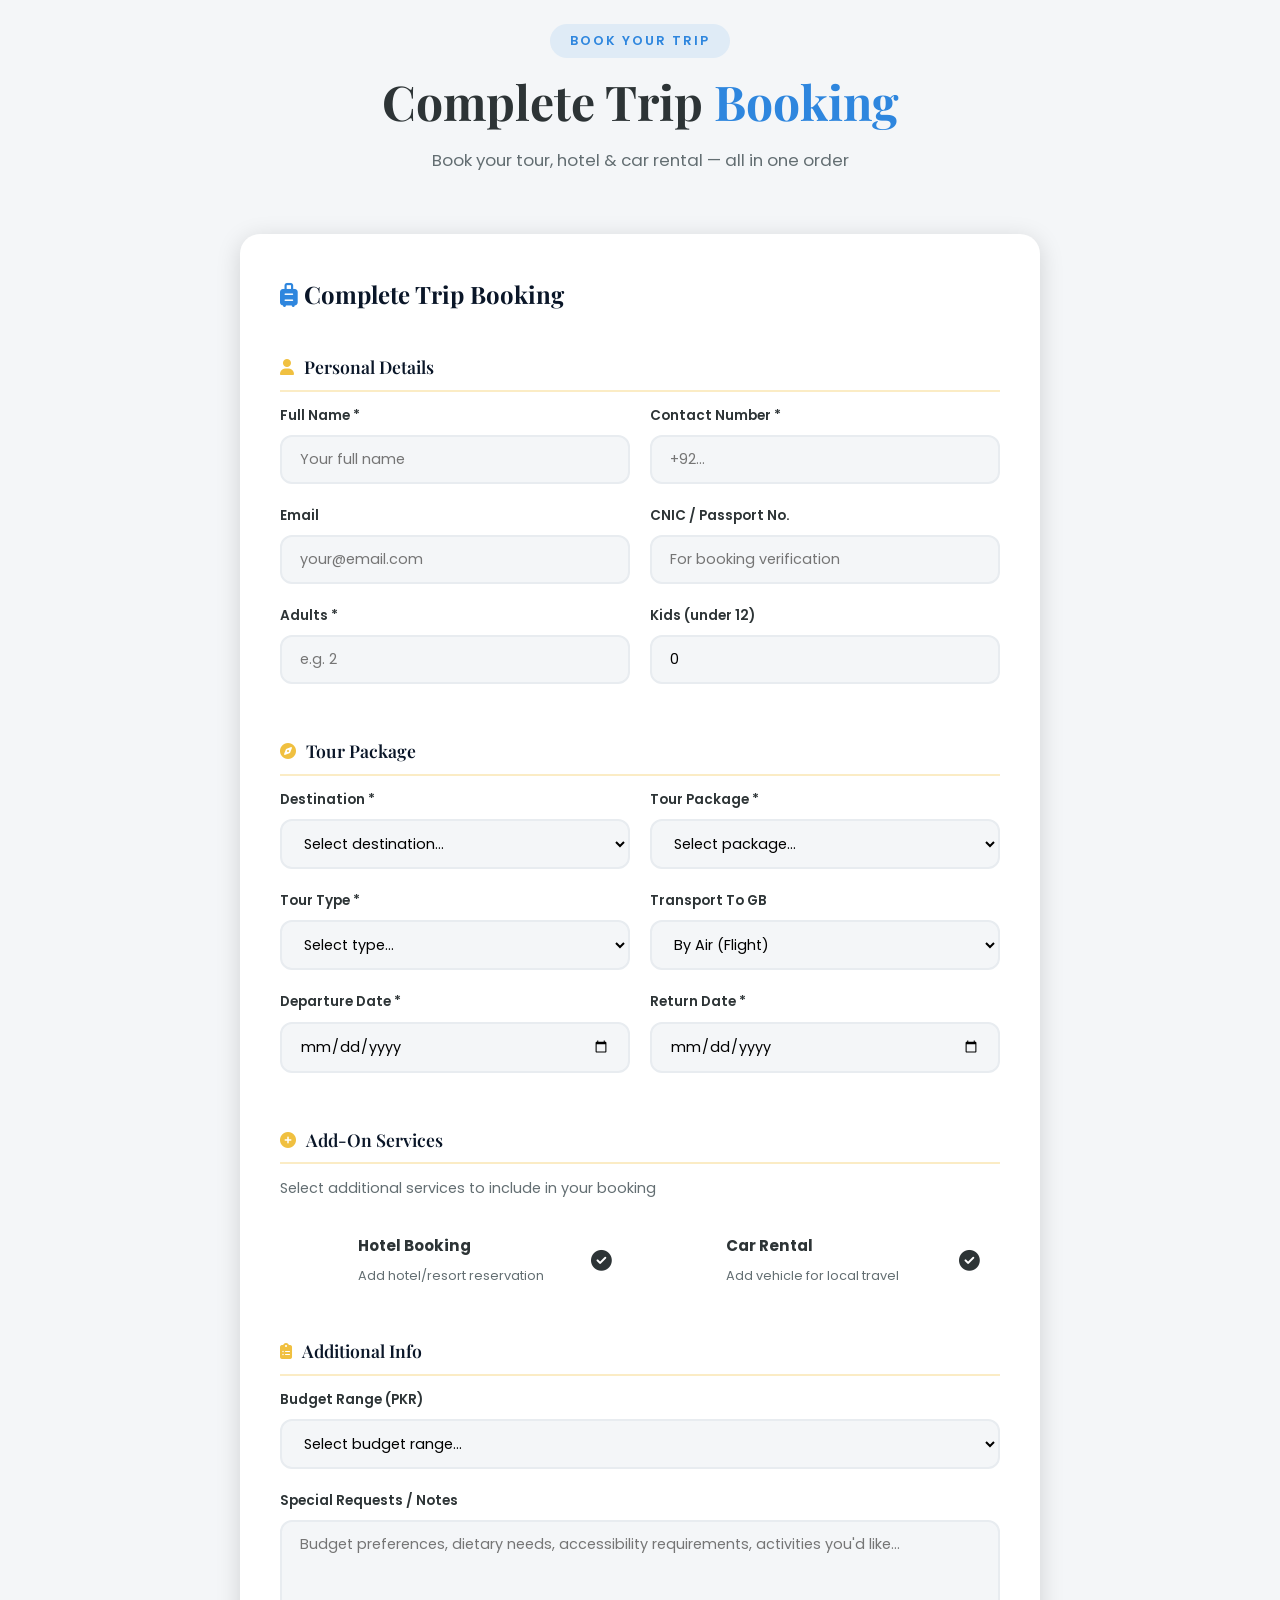
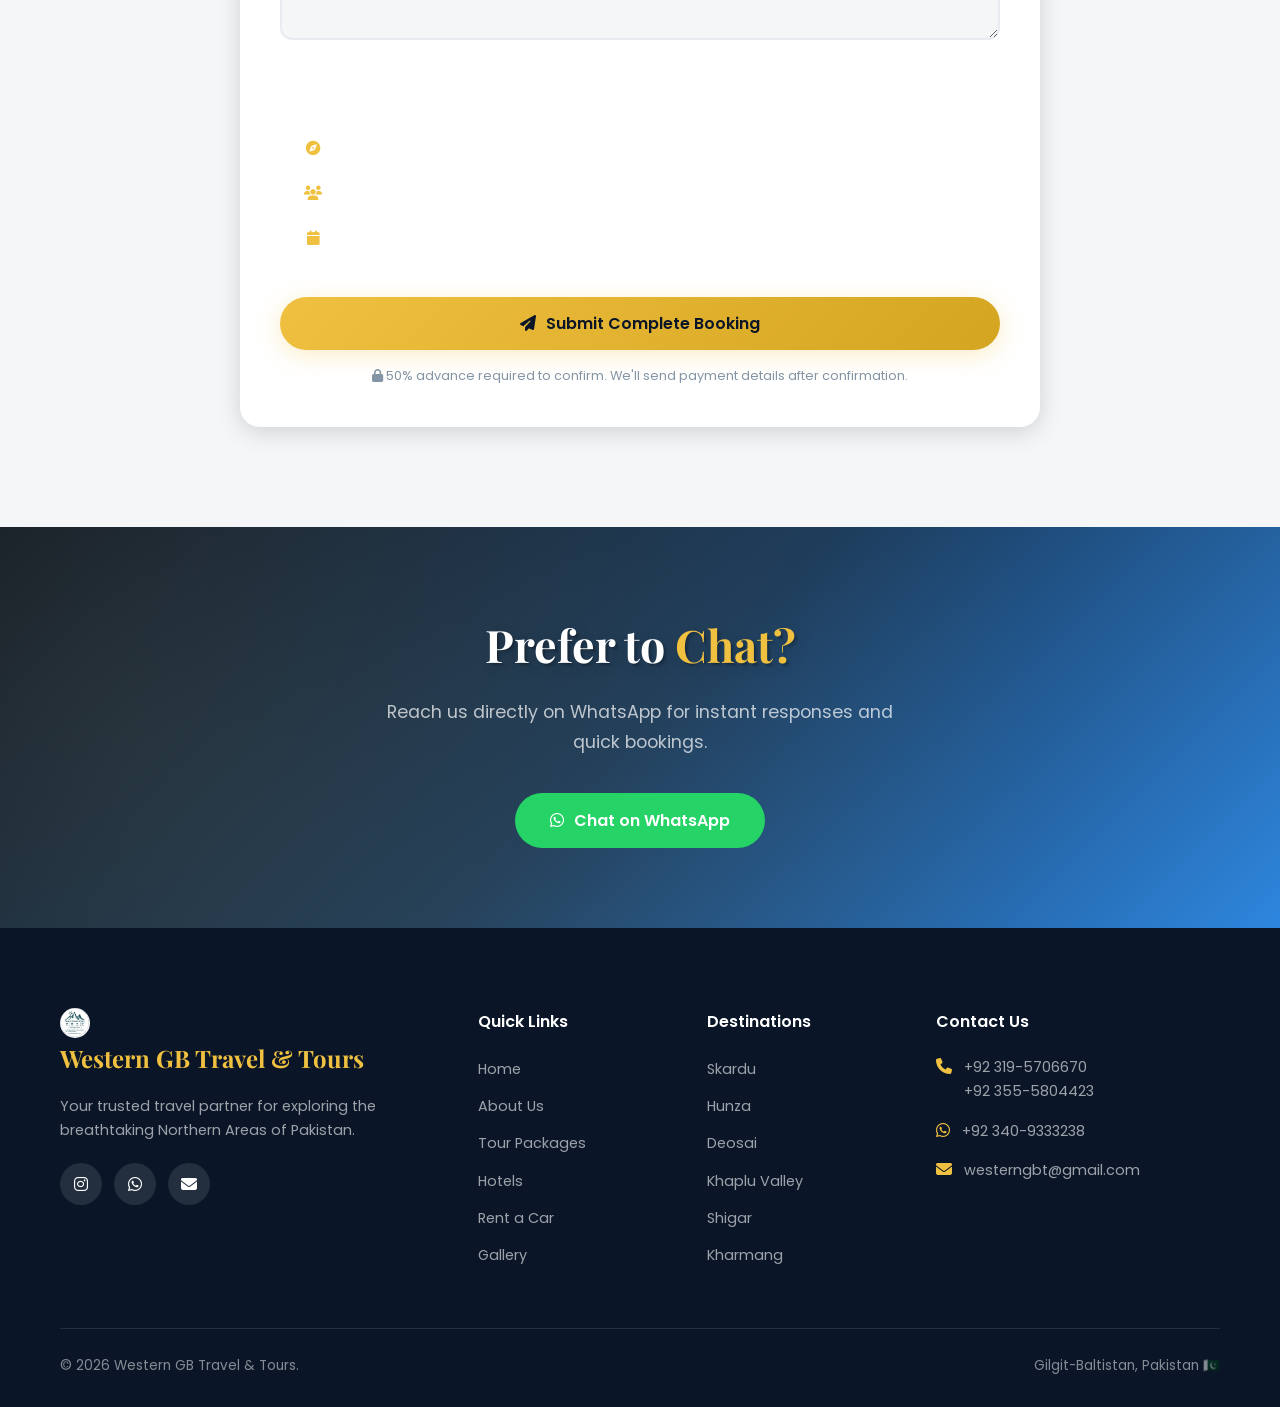
<file: contact.html>
<!DOCTYPE html>
<html lang="en">
<head>
  <meta charset="UTF-8">
  <meta name="viewport" content="width=device-width, initial-scale=1.0">
  <meta name="description" content="Contact Western GB Travel & Tours. Book tours, hotels, car rentals. Phone, WhatsApp, Email.">
  <title>Contact & Book | Western GB Travel & Tours</title>
  <link rel="preconnect" href="https://fonts.googleapis.com">
  <link rel="preconnect" href="https://fonts.gstatic.com" crossorigin>
  <link href="https://fonts.googleapis.com/css2?family=Playfair+Display:wght@400;600;700;800&family=Poppins:wght@300;400;500;600;700&display=swap" rel="stylesheet">
  <link rel="stylesheet" href="https://cdnjs.cloudflare.com/ajax/libs/font-awesome/6.5.1/css/all.min.css">
  <link rel="icon" type="image/x-icon" href="images/favicon.ico">
  <link rel="stylesheet" href="css/style.css">
  <link rel="stylesheet" href="css/animations.css">
  <link rel="stylesheet" href="css/responsive.css">
</head>
<body>

  <!-- NAVIGATION -->
  <nav class="navbar scrolled">
    <div class="nav-container">
      <a href="index.html" class="nav-logo">
        <div class="nav-logo-icon"><img src="logo.jpeg" alt="Western GB Logo"></div>
        <div class="nav-logo-text">Western GB<span>Travel &amp; Tours</span></div>
      </a>
      <div class="nav-links">
        <a href="index.html">Home</a>
        <a href="about.html">About</a>
        <a href="packages.html">Packages</a>
        <a href="hotels.html">Hotels</a>
        <a href="rent-a-car.html">Rent a Car</a>
        <a href="air-tickets.html">Air Tickets</a>
        <a href="gallery.html">Gallery</a>
        <a href="contact.html" class="nav-cta active">Book Now</a>
      </div>
      <div class="hamburger" aria-label="Toggle menu" role="button" tabindex="0"><span></span><span></span><span></span></div>
    </div>
  </nav>

  <!-- PAGE HEADER -->
  <section class="page-header">
    <div class="page-header-content">
      <h1 class="text-3d">Contact & Book</h1>
      <p>We're here to help you plan your perfect trip</p>
      <div class="breadcrumb"><a href="index.html">Home</a><span>/</span><span>Contact</span></div>
    </div>
  </section>

  <!-- CONTACT INFO + FORM -->
  <section class="section">
    <div class="container">
      <div class="contact-grid">
        <!-- Left: Contact Info -->
        <div>
          <div class="section-badge reveal">Get In Touch</div>
          <h2 class="section-title reveal delay-1" style="text-align:left;">Let's Start Your <span>Journey</span></h2>
          <p class="reveal delay-2" style="color: var(--text-light); margin-bottom: 30px;">
            Whether you want to book a tour, reserve a hotel, rent a car, or need air tickets — we're just a call away. Reach us through any of these channels.
          </p>

          <div class="contact-info-cards reveal delay-3">
            <div class="contact-info-card hover-3d">
              <i class="fas fa-phone"></i>
              <h4>Call Us</h4>
              <p><a href="tel:+923195706670">+92 319-5706670</a></p>
              <p><a href="tel:+923555804423">+92 355-5804423</a></p>
            </div>

            <div class="contact-info-card hover-3d">
              <i class="fab fa-whatsapp" style="color: #25d366;"></i>
              <h4>WhatsApp</h4>
              <p><a href="https://wa.me/923409333238" target="_blank">+92 340-9333238</a></p>
            </div>

            <div class="contact-info-card hover-3d">
              <i class="fas fa-envelope"></i>
              <h4>Email</h4>
              <p><a href="mailto:westerngbt@gmail.com">westerngbt@gmail.com</a></p>
            </div>

            <div class="contact-info-card hover-3d">
              <i class="fab fa-instagram" style="color: #e1306c;"></i>
              <h4>Instagram</h4>
              <p><a href="https://www.instagram.com/western_gb_travel" target="_blank">@western_gb_travel</a></p>
            </div>
          </div>

          <!-- Quick Action Buttons -->
          <div class="reveal delay-4" style="display: flex; gap: 12px; flex-wrap: wrap;">
            <a href="https://wa.me/923409333238?text=Hi!%20I%20want%20to%20book%20a%20tour%20package" target="_blank" class="btn btn-whatsapp btn-sm ripple">
              <i class="fab fa-whatsapp"></i> Chat on WhatsApp
            </a>
            <a href="tel:+923195706670" class="btn btn-dark btn-sm ripple">
              <i class="fas fa-phone"></i> Call Now
            </a>
          </div>

          <!-- Location / Hours -->
          <div class="policy-box reveal delay-5" style="margin-top: 30px;">
            <h3><i class="fas fa-map-marker-alt text-accent"></i> Our Location</h3>
            <p>Based in Gilgit-Baltistan, Pakistan. We serve clients from all over Pakistan and internationally.</p>
            <p style="margin-top: 10px;"><strong>Working Hours:</strong> 9:00 AM — 10:00 PM (Daily)</p>
            <p><strong>WhatsApp:</strong> Available 24/7</p>
          </div>
        </div>

        <!-- Right: Booking Form -->
        <div class="form-container reveal-right">
          <h3><i class="fas fa-paper-plane text-accent"></i> Booking / Inquiry Form</h3>
          <form id="contact-form">
            <div class="form-row">
              <div class="form-group">
                <label for="f-name">Full Name *</label>
                <input type="text" id="f-name" name="fullName" required placeholder="Your name">
              </div>
              <div class="form-group">
                <label for="f-phone">Phone Number *</label>
                <input type="tel" id="f-phone" name="phone" required placeholder="+92...">
              </div>
            </div>
            <div class="form-group">
              <label for="f-email">Email</label>
              <input type="email" id="f-email" name="email" placeholder="your@email.com">
            </div>
            <div class="form-group">
              <label for="f-service">Service Required *</label>
              <select id="f-service" name="service" required>
                <option value="">Select service...</option>
                <option value="Complete Trip Package">Complete Trip Package (Tour + Hotel + Car)</option>
                <option value="Tour Package">Tour Package</option>
                <option value="Hotel Booking">Hotel Booking</option>
                <option value="Car Rental">Car Rental</option>
                <option value="Air Ticket">Air Ticket</option>
                <option value="Custom Tour">Custom Tour</option>
                <option value="Other Inquiry">Other Inquiry</option>
              </select>
            </div>
            <div class="form-row">
              <div class="form-group">
                <label for="f-travelers">Number of Travelers</label>
                <input type="number" id="f-travelers" name="travelers" min="1" placeholder="e.g. 4">
              </div>
              <div class="form-group">
                <label for="f-date">Travel Date</label>
                <input type="date" id="f-date" name="travelDate">
              </div>
            </div>
            <div class="form-group">
              <label for="f-destination">Destination</label>
              <select id="f-destination" name="destination">
                <option value="">Select destination...</option>
                <option>Skardu</option>
                <option>Hunza Valley</option>
                <option>Astore Valley</option>
                <option>Khaplu Valley</option>
                <option>Shigar</option>
                <option>Kharmang</option>
                <option>Deosai</option>
                <option>Khunjerab Pass</option>
                <option>Multiple Destinations</option>
                <option>Other</option>
              </select>
            </div>
            <div class="form-group">
              <label for="f-message">Your Message *</label>
              <textarea id="f-message" name="message" required placeholder="Tell us about your trip plans, budget, preferences..."></textarea>
            </div>
            <button type="submit" class="btn btn-primary ripple" style="width: 100%; justify-content: center;">
              <i class="fas fa-paper-plane"></i> Send Inquiry
            </button>
            <p class="form-note"><i class="fas fa-clock"></i> We typically respond within 1-2 hours during working hours</p>
          </form>
          <div class="form-success">
            <i class="fas fa-check-circle"></i>
            <h3>Message Sent!</h3>
            <p>Thank you for reaching out! Our team will contact you shortly via phone or WhatsApp.</p>
            <div style="margin-top: 20px;">
              <a href="index.html" class="btn btn-primary btn-sm ripple"><i class="fas fa-home"></i> Back to Home</a>
            </div>
          </div>
        </div>
      </div>
    </div>
  </section>

  <!-- COMPLETE TRIP BOOKING FORM -->
  <section class="section section-gray" id="tour-booking">
    <div class="container">
      <div class="section-header">
        <div class="section-badge reveal">Book Your Trip</div>
        <h2 class="section-title reveal delay-1">Complete Trip <span>Booking</span></h2>
        <p class="section-subtitle reveal delay-2">Book your tour, hotel & car rental — all in one order</p>
      </div>

      <div class="form-container reveal" style="max-width: 800px; margin: 0 auto;">
        <h3><i class="fas fa-suitcase-rolling text-accent"></i> Complete Trip Booking</h3>
        <form id="tour-booking-form">

          <!-- STEP 1: Personal Details -->
          <div class="booking-section-header"><i class="fas fa-user"></i> Personal Details</div>
          <div class="form-row">
            <div class="form-group">
              <label for="t-name">Full Name *</label>
              <input type="text" id="t-name" name="fullName" required placeholder="Your full name">
            </div>
            <div class="form-group">
              <label for="t-phone">Contact Number *</label>
              <input type="tel" id="t-phone" name="contactNumber" required placeholder="+92...">
            </div>
          </div>
          <div class="form-row">
            <div class="form-group">
              <label for="t-email">Email</label>
              <input type="email" id="t-email" name="email" placeholder="your@email.com">
            </div>
            <div class="form-group">
              <label for="t-cnic">CNIC / Passport No.</label>
              <input type="text" id="t-cnic" name="cnicPassport" placeholder="For booking verification">
            </div>
          </div>
          <div class="form-row">
            <div class="form-group">
              <label for="t-adults">Adults *</label>
              <input type="number" id="t-adults" name="adults" min="1" required placeholder="e.g. 2">
            </div>
            <div class="form-group">
              <label for="t-kids">Kids (under 12)</label>
              <input type="number" id="t-kids" name="kids" min="0" value="0">
            </div>
          </div>

          <!-- STEP 2: Tour Package -->
          <div class="booking-section-header"><i class="fas fa-compass"></i> Tour Package</div>
          <div class="form-row">
            <div class="form-group">
              <label for="t-destination">Destination *</label>
              <select id="t-destination" name="destination" required>
                <option value="">Select destination...</option>
                <option>Skardu</option>
                <option>Hunza Valley</option>
                <option>Khaplu Valley</option>
                <option>Astore Valley</option>
                <option>Shigar</option>
                <option>Kharmang</option>
                <option>Deosai</option>
                <option>Khunjerab Pass</option>
                <option>Multiple Destinations</option>
              </select>
            </div>
            <div class="form-group">
              <label for="t-package">Tour Package *</label>
              <select id="t-package" name="package" required>
                <option value="">Select package...</option>
                <option>Skardu 5 Days (By Air)</option>
                <option>Skardu 7 Days (Complete)</option>
                <option>Hunza Valley 5 Days</option>
                <option>Khaplu Valley 4 Days</option>
                <option>Astore Valley 3 Days</option>
                <option>Corporate/Group Package</option>
                <option>Custom Package</option>
              </select>
            </div>
          </div>
          <div class="form-row">
            <div class="form-group">
              <label for="t-type">Tour Type *</label>
              <select id="t-type" name="tourType" required>
                <option value="">Select type...</option>
                <option>Solo</option>
                <option>Couple</option>
                <option>Family</option>
                <option>Group</option>
                <option>Corporate</option>
              </select>
            </div>
            <div class="form-group">
              <label for="t-transport">Transport To GB</label>
              <select id="t-transport" name="transport">
                <option value="By Air">By Air (Flight)</option>
                <option value="By Road">By Road (KKH)</option>
                <option value="Either">Either / Best Option</option>
              </select>
            </div>
          </div>
          <div class="form-row">
            <div class="form-group">
              <label for="t-depart">Departure Date *</label>
              <input type="date" id="t-depart" name="departureDate" required>
            </div>
            <div class="form-group">
              <label for="t-return">Return Date *</label>
              <input type="date" id="t-return" name="returnDate" required>
            </div>
          </div>

          <!-- ADD-ON SERVICES -->
          <div class="booking-section-header"><i class="fas fa-plus-circle"></i> Add-On Services</div>
          <p style="color: var(--text-light); font-size: 0.9rem; margin-bottom: 16px;">Select additional services to include in your booking</p>

          <div class="addon-toggles">
            <!-- Hotel Add-on Toggle -->
            <label class="addon-toggle" for="addon-hotel">
              <input type="checkbox" id="addon-hotel" name="addHotel" value="yes">
              <div class="addon-toggle-card">
                <div class="addon-icon"><i class="fas fa-hotel"></i></div>
                <div class="addon-info">
                  <strong>Hotel Booking</strong>
                  <span>Add hotel/resort reservation</span>
                </div>
                <div class="addon-check"><i class="fas fa-check-circle"></i></div>
              </div>
            </label>

            <!-- Car Rental Add-on Toggle -->
            <label class="addon-toggle" for="addon-car">
              <input type="checkbox" id="addon-car" name="addCar" value="yes">
              <div class="addon-toggle-card">
                <div class="addon-icon"><i class="fas fa-car"></i></div>
                <div class="addon-info">
                  <strong>Car Rental</strong>
                  <span>Add vehicle for local travel</span>
                </div>
                <div class="addon-check"><i class="fas fa-check-circle"></i></div>
              </div>
            </label>
          </div>

          <!-- HOTEL SECTION (Hidden by default) -->
          <div class="addon-section" id="hotel-addon-section" style="display:none;">
            <div class="booking-section-header" style="color: var(--secondary);"><i class="fas fa-hotel"></i> Hotel Details</div>
            <div class="form-row">
              <div class="form-group">
                <label for="t-hotel">Preferred Hotel</label>
                <select id="t-hotel" name="preferredHotel">
                  <option value="">Select a hotel...</option>
                  <option>Shangrila Resort Skardu</option>
                  <option>Serena Shigar Fort</option>
                  <option>Himmel by Luxus Skardu</option>
                  <option>Zimza Resort Skardu</option>
                  <option>Cascade Resort Ghowari</option>
                  <option>Maple Resort Skardu</option>
                  <option>Rivaj Resort Shigar</option>
                  <option>Kinara Resort</option>
                  <option>Guman Resort</option>
                  <option>Other / No Preference</option>
                </select>
              </div>
              <div class="form-group">
                <label for="t-rooms">Number of Rooms</label>
                <input type="number" id="t-rooms" name="rooms" min="1" value="1">
              </div>
            </div>
            <div class="form-row">
              <div class="form-group">
                <label for="t-roomtype">Room Type</label>
                <select id="t-roomtype" name="roomType">
                  <option value="">Select room type...</option>
                  <option>Standard Room</option>
                  <option>Deluxe Room</option>
                  <option>Family Suite</option>
                  <option>Luxury Suite</option>
                </select>
              </div>
              <div class="form-group">
                <label for="t-meal">Meal Plan</label>
                <select id="t-meal" name="mealPlan">
                  <option value="">Select meal plan...</option>
                  <option>Room Only</option>
                  <option>Bed & Breakfast</option>
                  <option>Half Board (B+D)</option>
                  <option>Full Board (B+L+D)</option>
                </select>
              </div>
            </div>
            <div class="form-group">
              <label for="t-hotel-notes">Hotel Special Requests</label>
              <textarea id="t-hotel-notes" name="hotelNotes" placeholder="Mountain view, ground floor, extra bed, etc." rows="2"></textarea>
            </div>
          </div>

          <!-- CAR RENTAL SECTION (Hidden by default) -->
          <div class="addon-section" id="car-addon-section" style="display:none;">
            <div class="booking-section-header" style="color: var(--secondary);"><i class="fas fa-car"></i> Car Rental Details</div>
            <div class="form-row">
              <div class="form-group">
                <label for="t-vehicle">Vehicle Type</label>
                <select id="t-vehicle" name="vehicleType">
                  <option value="">Select vehicle...</option>
                  <optgroup label="Economy">
                    <option>Toyota Vitz</option>
                    <option>Saloon Car (Petrol)</option>
                    <option>Saloon Car (Diesel)</option>
                  </optgroup>
                  <optgroup label="Standard">
                    <option>Toyota Premio</option>
                    <option>OD X and G</option>
                    <option>Jeep 4x4</option>
                  </optgroup>
                  <optgroup label="Luxury / SUV">
                    <option>Honda BRV</option>
                    <option>Prado TZ</option>
                    <option>Toyota Land Cruiser V8</option>
                  </optgroup>
                  <optgroup label="Vans & Transport">
                    <option>Toyota Five Door</option>
                    <option>GLi (Up Model)</option>
                  </optgroup>
                </select>
              </div>
              <div class="form-group">
                <label for="t-vcount">Number of Vehicles</label>
                <input type="number" id="t-vcount" name="vehicleCount" min="1" value="1">
              </div>
            </div>
            <div class="form-row">
              <div class="form-group">
                <label for="t-fuel">Fuel Option</label>
                <select id="t-fuel" name="fuelOption">
                  <option value="With Fuel">With Fuel</option>
                  <option value="Without Fuel">Without Fuel</option>
                </select>
              </div>
              <div class="form-group">
                <label for="t-driver">Driver</label>
                <select id="t-driver" name="driverOption">
                  <option value="With Driver">With Driver</option>
                  <option value="Self Drive">Self Drive</option>
                </select>
              </div>
            </div>
            <div class="form-group">
              <label for="t-car-notes">Car Rental Notes</label>
              <textarea id="t-car-notes" name="carNotes" placeholder="Pick-up location, specific routes, etc." rows="2"></textarea>
            </div>
          </div>

          <!-- STEP 4: Final Notes -->
          <div class="booking-section-header"><i class="fas fa-clipboard-list"></i> Additional Info</div>
          <div class="form-group">
            <label for="t-budget">Budget Range (PKR)</label>
            <select id="t-budget" name="budgetRange">
              <option value="">Select budget range...</option>
              <option>Under 50,000</option>
              <option>50,000 — 100,000</option>
              <option>100,000 — 200,000</option>
              <option>200,000 — 500,000</option>
              <option>500,000+</option>
              <option>Flexible / Discuss</option>
            </select>
          </div>
          <div class="form-group">
            <label for="t-notes">Special Requests / Notes</label>
            <textarea id="t-notes" name="notes" placeholder="Budget preferences, dietary needs, accessibility requirements, activities you'd like..."></textarea>
          </div>

          <!-- ORDER SUMMARY -->
          <div class="order-summary" id="order-summary">
            <h4><i class="fas fa-receipt"></i> Booking Summary</h4>
            <div class="summary-items">
              <div class="summary-item"><i class="fas fa-compass text-accent"></i> <span id="summary-package">Tour Package</span></div>
              <div class="summary-item summary-hotel" style="display:none;"><i class="fas fa-hotel text-accent"></i> <span id="summary-hotel">Hotel Booking</span></div>
              <div class="summary-item summary-car" style="display:none;"><i class="fas fa-car text-accent"></i> <span id="summary-car">Car Rental</span></div>
              <div class="summary-item"><i class="fas fa-users text-accent"></i> <span id="summary-travelers">Travelers</span></div>
              <div class="summary-item"><i class="fas fa-calendar text-accent"></i> <span id="summary-dates">Travel Dates</span></div>
            </div>
          </div>

          <button type="submit" class="btn btn-primary ripple" style="width:100%; justify-content:center;">
            <i class="fas fa-paper-plane"></i> Submit Complete Booking
          </button>
          <p class="form-note"><i class="fas fa-lock"></i> 50% advance required to confirm. We'll send payment details after confirmation.</p>
        </form>
        <div class="form-success">
          <i class="fas fa-check-circle"></i>
          <h3>Booking Submitted!</h3>
          <p>Your complete trip booking has been received! Our team will review all services and contact you within a few hours with pricing and availability.</p>
        </div>
      </div>
    </div>
  </section>

  <!-- CTA -->
  <section class="cta-section">
    <div class="cta-content container">
      <h2 class="text-3d reveal">Prefer to <span style="color: var(--secondary);">Chat?</span></h2>
      <p class="reveal delay-1">Reach us directly on WhatsApp for instant responses and quick bookings.</p>
      <div class="cta-buttons reveal delay-2">
        <a href="https://wa.me/923409333238?text=Assalam-u-Alaikum!%20I%20want%20to%20book%20a%20trip%20with%20Western%20GB%20Travel" target="_blank" class="btn btn-whatsapp ripple">
          <i class="fab fa-whatsapp"></i> Chat on WhatsApp
        </a>
      </div>
    </div>
  </section>

  <!-- FOOTER -->
  <footer class="footer">
    <div class="container">
      <div class="footer-grid">
        <div class="footer-about"><h3><img src="logo.jpeg" alt="Western GB Logo" style="width:30px;height:30px;border-radius:50%;object-fit:cover;vertical-align:middle;margin-right:8px;">Western GB Travel & Tours</h3><p>Your trusted travel partner for exploring the breathtaking Northern Areas of Pakistan.</p><div class="footer-social"><a href="https://www.instagram.com/western_gb_travel" target="_blank"><i class="fab fa-instagram"></i></a><a href="https://wa.me/923409333238" target="_blank"><i class="fab fa-whatsapp"></i></a><a href="mailto:westerngbt@gmail.com"><i class="fas fa-envelope"></i></a></div></div>
        <div class="footer-links"><h4>Quick Links</h4><ul><li><a href="index.html">Home</a></li><li><a href="about.html">About Us</a></li><li><a href="packages.html">Tour Packages</a></li><li><a href="hotels.html">Hotels</a></li><li><a href="rent-a-car.html">Rent a Car</a></li><li><a href="gallery.html">Gallery</a></li></ul></div>
        <div class="footer-links"><h4>Destinations</h4><ul><li><a href="packages.html">Skardu</a></li><li><a href="packages.html">Hunza</a></li><li><a href="packages.html">Deosai</a></li><li><a href="packages.html">Khaplu Valley</a></li><li><a href="packages.html">Shigar</a></li><li><a href="packages.html">Kharmang</a></li></ul></div>
        <div class="footer-contact"><h4>Contact Us</h4><div class="footer-contact-item"><i class="fas fa-phone"></i><p><a href="tel:+923195706670">+92 319-5706670</a><br><a href="tel:+923555804423">+92 355-5804423</a></p></div><div class="footer-contact-item"><i class="fab fa-whatsapp"></i><p><a href="https://wa.me/923409333238">+92 340-9333238</a></p></div><div class="footer-contact-item"><i class="fas fa-envelope"></i><p><a href="mailto:westerngbt@gmail.com">westerngbt@gmail.com</a></p></div></div>
      </div>
      <div class="footer-bottom"><p>&copy; 2026 Western GB Travel & Tours.</p><p>Gilgit-Baltistan, Pakistan 🇵🇰</p></div>
    </div>
  </footer>

  <a href="https://wa.me/923409333238" target="_blank" class="whatsapp-float"><i class="fab fa-whatsapp"></i></a>
  <a href="#" class="scroll-top"><i class="fas fa-chevron-up"></i></a>
  <script src="js/main.js"></script>
  <script src="js/form.js"></script>
  <script>
  document.addEventListener('DOMContentLoaded', () => {
    // Add-on toggle: Hotel
    const hotelCheckbox = document.getElementById('addon-hotel');
    const hotelSection = document.getElementById('hotel-addon-section');
    const summaryHotel = document.querySelector('.summary-hotel');

    // Add-on toggle: Car
    const carCheckbox = document.getElementById('addon-car');
    const carSection = document.getElementById('car-addon-section');
    const summaryCar = document.querySelector('.summary-car');

    if (hotelCheckbox) {
      hotelCheckbox.addEventListener('change', () => {
        hotelSection.style.display = hotelCheckbox.checked ? 'block' : 'none';
        if (summaryHotel) summaryHotel.style.display = hotelCheckbox.checked ? 'flex' : 'none';
        updateSummary();
      });
    }
    if (carCheckbox) {
      carCheckbox.addEventListener('change', () => {
        carSection.style.display = carCheckbox.checked ? 'block' : 'none';
        if (summaryCar) summaryCar.style.display = carCheckbox.checked ? 'flex' : 'none';
        updateSummary();
      });
    }

    // Live order summary
    const form = document.getElementById('tour-booking-form');
    if (form) {
      const fields = form.querySelectorAll('input, select, textarea');
      fields.forEach(f => f.addEventListener('change', updateSummary));
      fields.forEach(f => f.addEventListener('input', updateSummary));
    }

    function updateSummary() {
      const pkg = document.getElementById('t-package');
      const dest = document.getElementById('t-destination');
      const adults = document.getElementById('t-adults');
      const kids = document.getElementById('t-kids');
      const depart = document.getElementById('t-depart');
      const returnDate = document.getElementById('t-return');
      const hotel = document.getElementById('t-hotel');
      const vehicle = document.getElementById('t-vehicle');

      // Package summary
      const summaryPkg = document.getElementById('summary-package');
      if (summaryPkg) {
        const pkgVal = pkg && pkg.value ? pkg.value : 'Not selected';
        const destVal = dest && dest.value ? dest.value : '';
        summaryPkg.textContent = destVal ? pkgVal + ' — ' + destVal : pkgVal;
      }

      // Travelers
      const summaryTravelers = document.getElementById('summary-travelers');
      if (summaryTravelers) {
        const a = adults && adults.value ? parseInt(adults.value) || 0 : 0;
        const k = kids && kids.value ? parseInt(kids.value) || 0 : 0;
        summaryTravelers.textContent = a + ' Adult' + (a !== 1 ? 's' : '') + (k > 0 ? ', ' + k + ' Kid' + (k !== 1 ? 's' : '') : '');
      }

      // Dates
      const summaryDates = document.getElementById('summary-dates');
      if (summaryDates) {
        const d = depart && depart.value ? new Date(depart.value).toLocaleDateString('en-PK', { day: 'numeric', month: 'short', year: 'numeric' }) : '—';
        const r = returnDate && returnDate.value ? new Date(returnDate.value).toLocaleDateString('en-PK', { day: 'numeric', month: 'short', year: 'numeric' }) : '—';
        summaryDates.textContent = d + ' → ' + r;
      }

      // Hotel
      const summaryH = document.getElementById('summary-hotel');
      if (summaryH && hotel) {
        summaryH.textContent = hotel.value || 'Hotel — Not selected';
      }

      // Car
      const summaryC = document.getElementById('summary-car');
      if (summaryC && vehicle) {
        summaryC.textContent = vehicle.value || 'Vehicle — Not selected';
      }
    }

    // Date validation: return date must be after departure
    const departInput = document.getElementById('t-depart');
    const returnInput = document.getElementById('t-return');
    if (departInput && returnInput) {
      // Set min date to today
      const today = new Date().toISOString().split('T')[0];
      departInput.min = today;
      returnInput.min = today;

      departInput.addEventListener('change', () => {
        if (departInput.value) {
          returnInput.min = departInput.value;
          if (returnInput.value && returnInput.value < departInput.value) {
            returnInput.value = '';
          }
        }
      });
    }
  });
  </script>
</body>
</html>
</file>
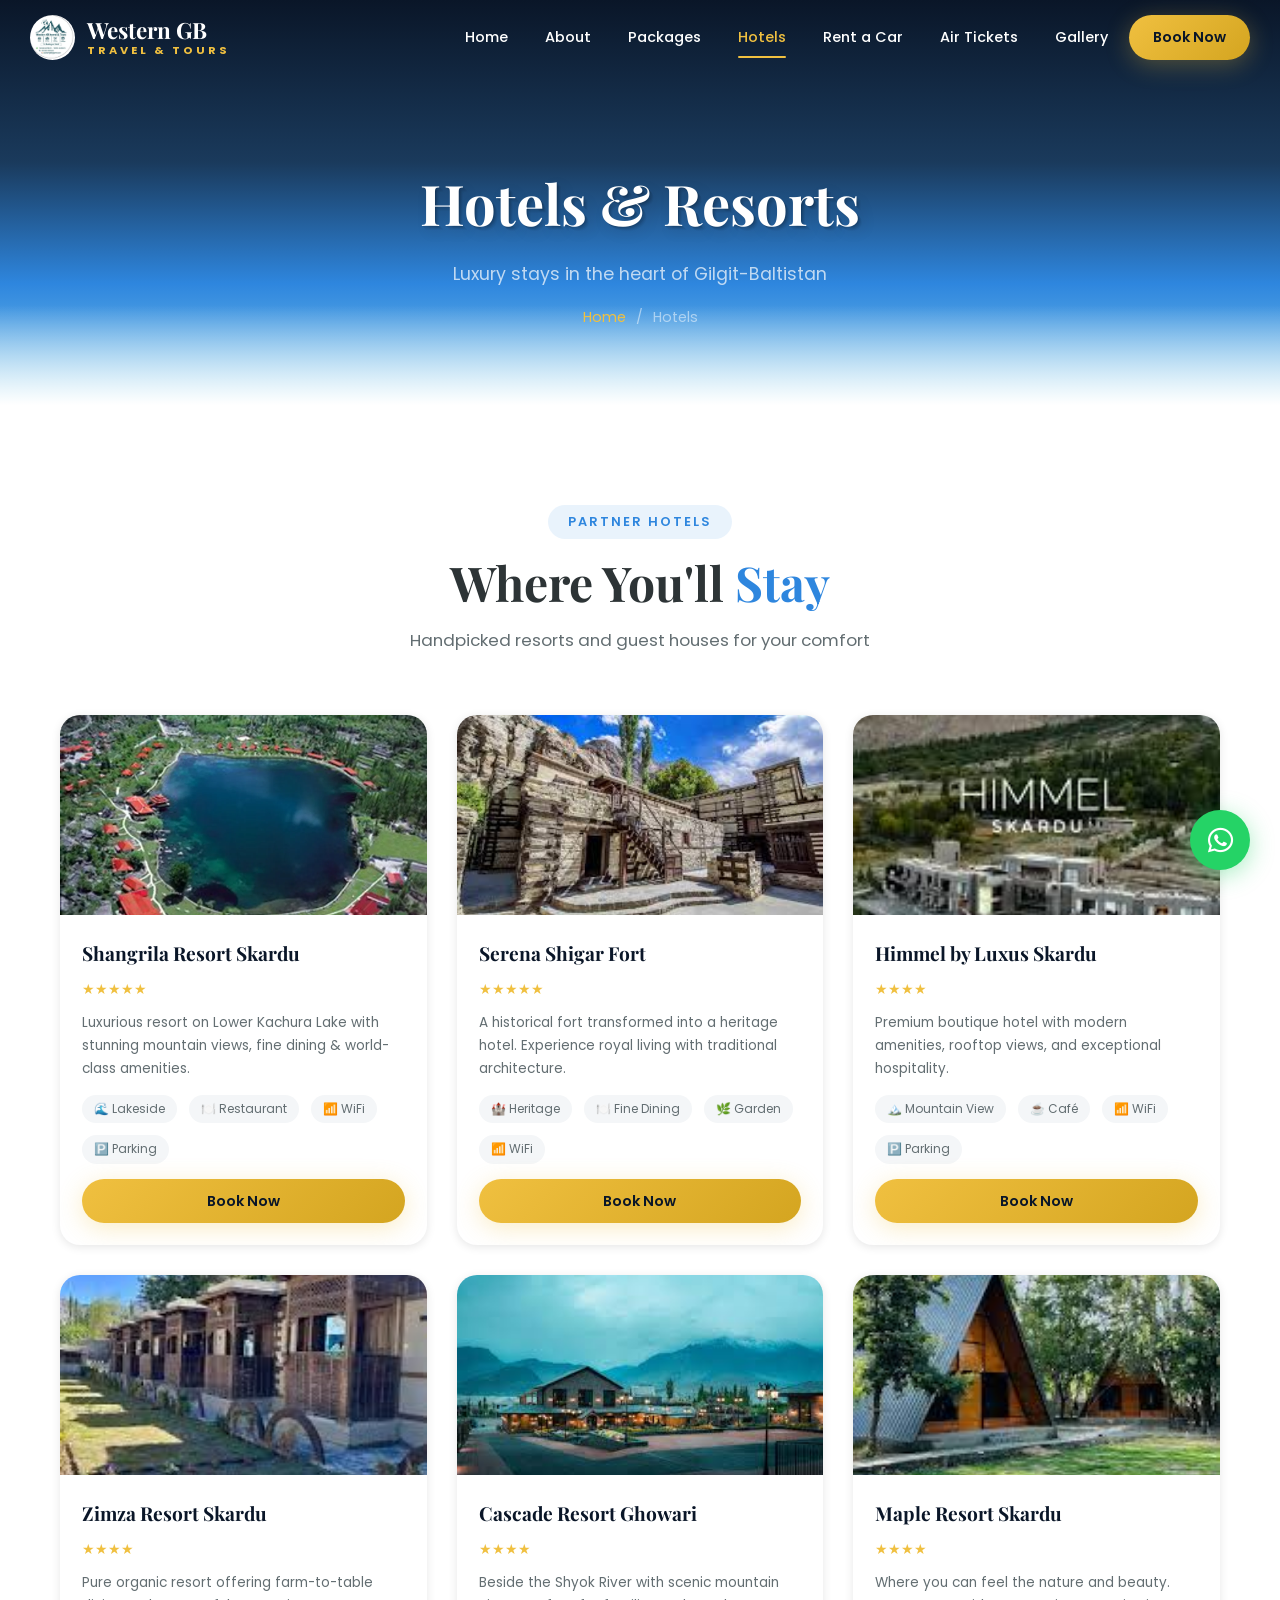
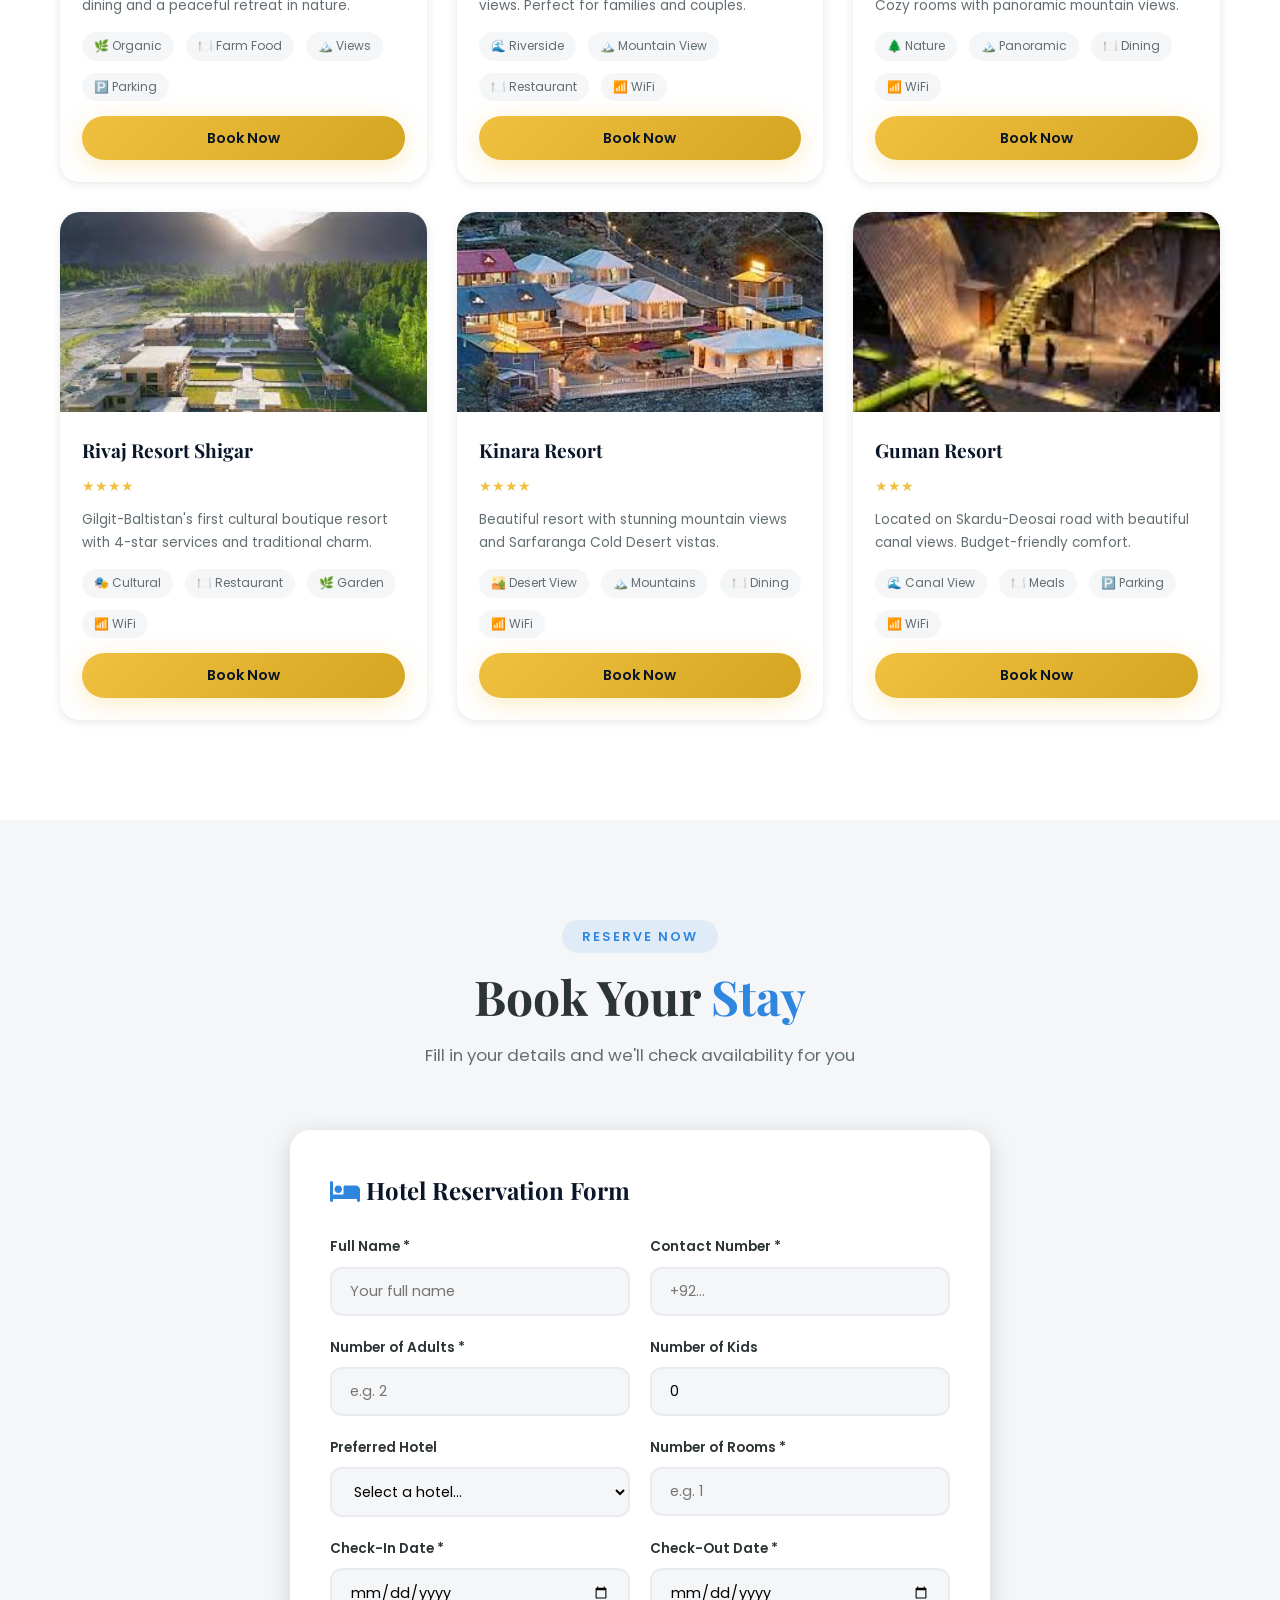
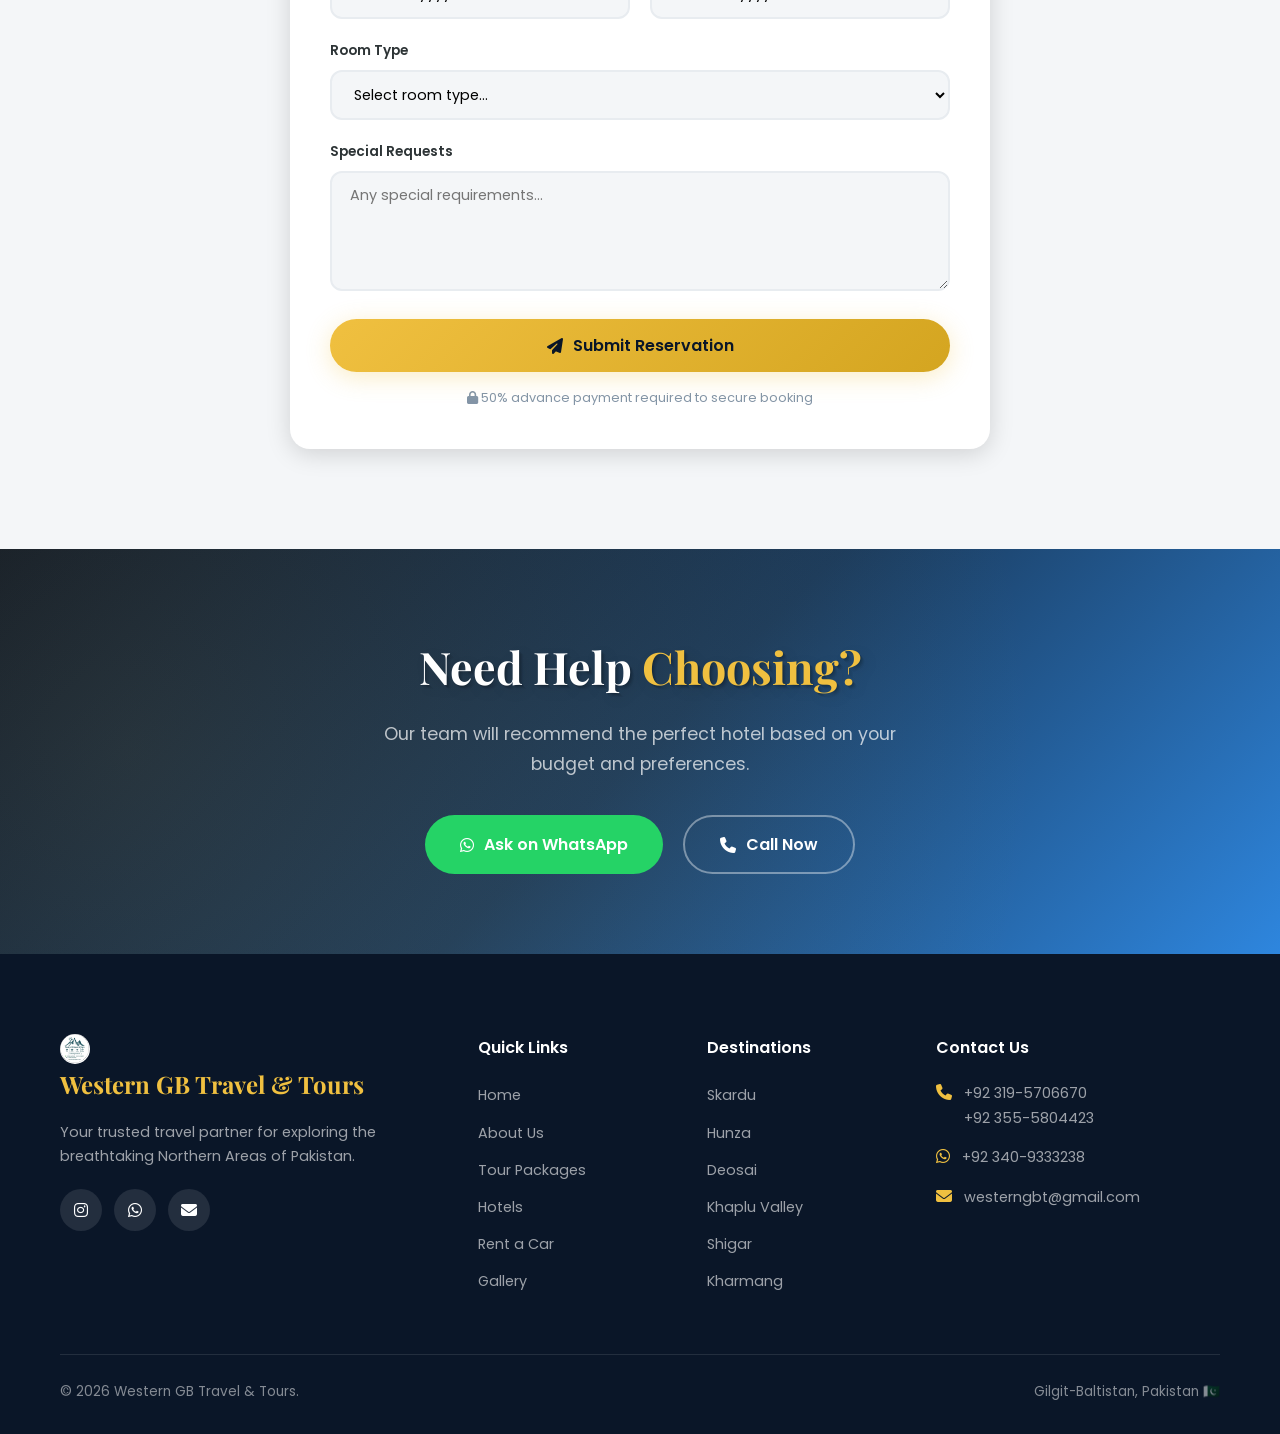
<file: hotels.html>
<!DOCTYPE html>
<html lang="en">
<head>
  <meta charset="UTF-8">
  <meta name="viewport" content="width=device-width, initial-scale=1.0">
  <meta name="description" content="Book luxury hotels and resorts in Skardu, Gilgit-Baltistan with Western GB Travel & Tours.">
  <title>Hotels & Resorts | Western GB Travel & Tours</title>
  <link rel="preconnect" href="https://fonts.googleapis.com">
  <link rel="preconnect" href="https://fonts.gstatic.com" crossorigin>
  <link href="https://fonts.googleapis.com/css2?family=Playfair+Display:wght@400;600;700;800&family=Poppins:wght@300;400;500;600;700&display=swap" rel="stylesheet">
  <link rel="stylesheet" href="https://cdnjs.cloudflare.com/ajax/libs/font-awesome/6.5.1/css/all.min.css">
  <link rel="icon" type="image/x-icon" href="images/favicon.ico">
  <link rel="stylesheet" href="css/style.css">
  <link rel="stylesheet" href="css/animations.css">
  <link rel="stylesheet" href="css/responsive.css">
</head>
<body>

  <!-- NAVIGATION -->
  <nav class="navbar scrolled">
    <div class="nav-container">
      <a href="index.html" class="nav-logo">
        <div class="nav-logo-icon"><img src="logo.jpeg" alt="Western GB Logo"></div>
        <div class="nav-logo-text">Western GB<span>Travel &amp; Tours</span></div>
      </a>
      <div class="nav-links">
        <a href="index.html">Home</a>
        <a href="about.html">About</a>
        <a href="packages.html">Packages</a>
        <a href="hotels.html" class="active">Hotels</a>
        <a href="rent-a-car.html">Rent a Car</a>
        <a href="air-tickets.html">Air Tickets</a>
        <a href="gallery.html">Gallery</a>
        <a href="contact.html" class="nav-cta">Book Now</a>
      </div>
      <div class="hamburger" aria-label="Toggle menu" role="button" tabindex="0"><span></span><span></span><span></span></div>
    </div>
  </nav>

  <!-- PAGE HEADER -->
  <section class="page-header">
    <div class="page-header-content">
      <h1 class="text-3d">Hotels & Resorts</h1>
      <p>Luxury stays in the heart of Gilgit-Baltistan</p>
      <div class="breadcrumb"><a href="index.html">Home</a><span>/</span><span>Hotels</span></div>
    </div>
  </section>

  <!-- HOTELS GRID -->
  <section class="section">
    <div class="container">
      <div class="section-header">
        <div class="section-badge reveal">Partner Hotels</div>
        <h2 class="section-title reveal delay-1">Where You'll <span>Stay</span></h2>
        <p class="section-subtitle reveal delay-2">Handpicked resorts and guest houses for your comfort</p>
      </div>

      <div class="hotels-grid">
        <!-- Hotel 1 -->
        <div class="hotel-card hover-3d reveal delay-1">
          <div class="hotel-card-image">
            <img src="images/shangrila.webp" alt="Shangrila Resort" loading="lazy">
          </div>
          <div class="hotel-card-body">
            <h3>Shangrila Resort Skardu</h3>
            <div class="hotel-stars">★★★★★</div>
            <p>Luxurious resort on Lower Kachura Lake with stunning mountain views, fine dining & world-class amenities.</p>
            <div class="hotel-amenities">
              <span>🌊 Lakeside</span>
              <span>🍽️ Restaurant</span>
              <span>📶 WiFi</span>
              <span>🅿️ Parking</span>
            </div>
            <a href="contact.html" class="btn btn-primary btn-sm ripple" style="width:100%; justify-content:center;">Book Now</a>
          </div>
        </div>

        <!-- Hotel 2 -->
        <div class="hotel-card hover-3d reveal delay-2">
          <div class="hotel-card-image">
            <img src="images/serena%20shigar%20fort.jfif" alt="Serena Shigar Fort" loading="lazy">
          </div>
          <div class="hotel-card-body">
            <h3>Serena Shigar Fort</h3>
            <div class="hotel-stars">★★★★★</div>
            <p>A historical fort transformed into a heritage hotel. Experience royal living with traditional architecture.</p>
            <div class="hotel-amenities">
              <span>🏰 Heritage</span>
              <span>🍽️ Fine Dining</span>
              <span>🌿 Garden</span>
              <span>📶 WiFi</span>
            </div>
            <a href="contact.html" class="btn btn-primary btn-sm ripple" style="width:100%; justify-content:center;">Book Now</a>
          </div>
        </div>

        <!-- Hotel 3 -->
        <div class="hotel-card hover-3d reveal delay-3">
          <div class="hotel-card-image">
            <img src="images/himmel.jfif" alt="Himmel by Luxus" loading="lazy">
          </div>
          <div class="hotel-card-body">
            <h3>Himmel by Luxus Skardu</h3>
            <div class="hotel-stars">★★★★</div>
            <p>Premium boutique hotel with modern amenities, rooftop views, and exceptional hospitality.</p>
            <div class="hotel-amenities">
              <span>🏔️ Mountain View</span>
              <span>☕ Café</span>
              <span>📶 WiFi</span>
              <span>🅿️ Parking</span>
            </div>
            <a href="contact.html" class="btn btn-primary btn-sm ripple" style="width:100%; justify-content:center;">Book Now</a>
          </div>
        </div>

        <!-- Hotel 4 -->
        <div class="hotel-card hover-3d reveal delay-1">
          <div class="hotel-card-image">
            <img src="images/zimsa%20hotel.jfif" alt="Zimza Resort" loading="lazy">
          </div>
          <div class="hotel-card-body">
            <h3>Zimza Resort Skardu</h3>
            <div class="hotel-stars">★★★★</div>
            <p>Pure organic resort offering farm-to-table dining and a peaceful retreat in nature.</p>
            <div class="hotel-amenities">
              <span>🌿 Organic</span>
              <span>🍽️ Farm Food</span>
              <span>🏔️ Views</span>
              <span>🅿️ Parking</span>
            </div>
            <a href="contact.html" class="btn btn-primary btn-sm ripple" style="width:100%; justify-content:center;">Book Now</a>
          </div>
        </div>

        <!-- Hotel 5 -->
        <div class="hotel-card hover-3d reveal delay-2">
          <div class="hotel-card-image">
            <img src="images/casecade.jfif" alt="Cascade Resort" loading="lazy">
          </div>
          <div class="hotel-card-body">
            <h3>Cascade Resort Ghowari</h3>
            <div class="hotel-stars">★★★★</div>
            <p>Beside the Shyok River with scenic mountain views. Perfect for families and couples.</p>
            <div class="hotel-amenities">
              <span>🌊 Riverside</span>
              <span>🏔️ Mountain View</span>
              <span>🍽️ Restaurant</span>
              <span>📶 WiFi</span>
            </div>
            <a href="contact.html" class="btn btn-primary btn-sm ripple" style="width:100%; justify-content:center;">Book Now</a>
          </div>
        </div>

        <!-- Hotel 6 -->
        <div class="hotel-card hover-3d reveal delay-3">
          <div class="hotel-card-image">
            <img src="images/maple.jfif" alt="Maple Resort" loading="lazy">
          </div>
          <div class="hotel-card-body">
            <h3>Maple Resort Skardu</h3>
            <div class="hotel-stars">★★★★</div>
            <p>Where you can feel the nature and beauty. Cozy rooms with panoramic mountain views.</p>
            <div class="hotel-amenities">
              <span>🌲 Nature</span>
              <span>🏔️ Panoramic</span>
              <span>🍽️ Dining</span>
              <span>📶 WiFi</span>
            </div>
            <a href="contact.html" class="btn btn-primary btn-sm ripple" style="width:100%; justify-content:center;">Book Now</a>
          </div>
        </div>

        <!-- Hotel 7 -->
        <div class="hotel-card hover-3d reveal delay-1">
          <div class="hotel-card-image">
            <img src="images/rivage.jfif" alt="Rivaj Resort Shigar" loading="lazy">
          </div>
          <div class="hotel-card-body">
            <h3>Rivaj Resort Shigar</h3>
            <div class="hotel-stars">★★★★</div>
            <p>Gilgit-Baltistan's first cultural boutique resort with 4-star services and traditional charm.</p>
            <div class="hotel-amenities">
              <span>🎭 Cultural</span>
              <span>🍽️ Restaurant</span>
              <span>🌿 Garden</span>
              <span>📶 WiFi</span>
            </div>
            <a href="contact.html" class="btn btn-primary btn-sm ripple" style="width:100%; justify-content:center;">Book Now</a>
          </div>
        </div>

        <!-- Hotel 8 -->
        <div class="hotel-card hover-3d reveal delay-2">
          <div class="hotel-card-image">
            <img src="images/kinara.jfif" alt="Kinara Resort" loading="lazy">
          </div>
          <div class="hotel-card-body">
            <h3>Kinara Resort</h3>
            <div class="hotel-stars">★★★★</div>
            <p>Beautiful resort with stunning mountain views and Sarfaranga Cold Desert vistas.</p>
            <div class="hotel-amenities">
              <span>🏜️ Desert View</span>
              <span>🏔️ Mountains</span>
              <span>🍽️ Dining</span>
              <span>📶 WiFi</span>
            </div>
            <a href="contact.html" class="btn btn-primary btn-sm ripple" style="width:100%; justify-content:center;">Book Now</a>
          </div>
        </div>

        <!-- Hotel 9 -->
        <div class="hotel-card hover-3d reveal delay-3">
          <div class="hotel-card-image">
            <img src="images/gumaan.jfif" alt="Guman Resort" loading="lazy">
          </div>
          <div class="hotel-card-body">
            <h3>Guman Resort</h3>
            <div class="hotel-stars">★★★</div>
            <p>Located on Skardu-Deosai road with beautiful canal views. Budget-friendly comfort.</p>
            <div class="hotel-amenities">
              <span>🌊 Canal View</span>
              <span>🍽️ Meals</span>
              <span>🅿️ Parking</span>
              <span>📶 WiFi</span>
            </div>
            <a href="contact.html" class="btn btn-primary btn-sm ripple" style="width:100%; justify-content:center;">Book Now</a>
          </div>
        </div>
      </div>
    </div>
  </section>

  <!-- BOOKING FORM -->
  <section class="section section-gray">
    <div class="container">
      <div class="section-header">
        <div class="section-badge reveal">Reserve Now</div>
        <h2 class="section-title reveal delay-1">Book Your <span>Stay</span></h2>
        <p class="section-subtitle reveal delay-2">Fill in your details and we'll check availability for you</p>
      </div>

      <div class="form-container reveal" style="max-width: 700px; margin: 0 auto;">
        <h3><i class="fas fa-bed text-accent"></i> Hotel Reservation Form</h3>
        <form id="hotel-booking-form">
          <div class="form-row">
            <div class="form-group">
              <label for="h-name">Full Name *</label>
              <input type="text" id="h-name" name="fullName" required placeholder="Your full name">
            </div>
            <div class="form-group">
              <label for="h-phone">Contact Number *</label>
              <input type="tel" id="h-phone" name="contactNumber" required placeholder="+92...">
            </div>
          </div>
          <div class="form-row">
            <div class="form-group">
              <label for="h-adults">Number of Adults *</label>
              <input type="number" id="h-adults" name="adults" min="1" required placeholder="e.g. 2">
            </div>
            <div class="form-group">
              <label for="h-kids">Number of Kids</label>
              <input type="number" id="h-kids" name="kids" min="0" value="0" placeholder="e.g. 1">
            </div>
          </div>
          <div class="form-row">
            <div class="form-group">
              <label for="h-hotel">Preferred Hotel</label>
              <select id="h-hotel" name="preferredHotel">
                <option value="">Select a hotel...</option>
                <option>Shangrila Resort Skardu</option>
                <option>Serena Shigar Fort</option>
                <option>Himmel by Luxus Skardu</option>
                <option>Zimza Resort Skardu</option>
                <option>Cascade Resort Ghowari</option>
                <option>Maple Resort Skardu</option>
                <option>Rivaj Resort Shigar</option>
                <option>Kinara Resort</option>
                <option>Guman Resort</option>
                <option>Khoj Resort Shigar</option>
                <option>Other / No Preference</option>
              </select>
            </div>
            <div class="form-group">
              <label for="h-rooms">Number of Rooms *</label>
              <input type="number" id="h-rooms" name="rooms" min="1" required placeholder="e.g. 1">
            </div>
          </div>
          <div class="form-row">
            <div class="form-group">
              <label for="h-checkin">Check-In Date *</label>
              <input type="date" id="h-checkin" name="checkIn" required>
            </div>
            <div class="form-group">
              <label for="h-checkout">Check-Out Date *</label>
              <input type="date" id="h-checkout" name="checkOut" required>
            </div>
          </div>
          <div class="form-group">
            <label for="h-roomtype">Room Type</label>
            <select id="h-roomtype" name="roomType">
              <option value="">Select room type...</option>
              <option>Standard Room</option>
              <option>Deluxe Room</option>
              <option>Family Suite</option>
              <option>Luxury Suite</option>
            </select>
          </div>
          <div class="form-group">
            <label for="h-notes">Special Requests</label>
            <textarea id="h-notes" name="specialRequests" placeholder="Any special requirements..."></textarea>
          </div>
          <button type="submit" class="btn btn-primary ripple" style="width: 100%; justify-content: center;">
            <i class="fas fa-paper-plane"></i> Submit Reservation
          </button>
          <p class="form-note"><i class="fas fa-lock"></i> 50% advance payment required to secure booking</p>
        </form>
        <div class="form-success">
          <i class="fas fa-check-circle"></i>
          <h3>Reservation Submitted!</h3>
          <p>We'll check availability and confirm your booking shortly. You'll receive a response via phone/WhatsApp.</p>
        </div>
      </div>
    </div>
  </section>

  <!-- CTA -->
  <section class="cta-section">
    <div class="cta-content container">
      <h2 class="text-3d reveal">Need Help <span style="color: var(--secondary);">Choosing?</span></h2>
      <p class="reveal delay-1">Our team will recommend the perfect hotel based on your budget and preferences.</p>
      <div class="cta-buttons reveal delay-2">
        <a href="https://wa.me/923409333238?text=Hi!%20I%20need%20help%20booking%20a%20hotel%20in%20Skardu" target="_blank" class="btn btn-whatsapp ripple"><i class="fab fa-whatsapp"></i> Ask on WhatsApp</a>
        <a href="tel:+923195706670" class="btn btn-outline ripple"><i class="fas fa-phone"></i> Call Now</a>
      </div>
    </div>
  </section>

  <!-- FOOTER -->
  <footer class="footer">
    <div class="container">
      <div class="footer-grid">
        <div class="footer-about"><h3><img src="logo.jpeg" alt="Western GB Logo" style="width:30px;height:30px;border-radius:50%;object-fit:cover;vertical-align:middle;margin-right:8px;">Western GB Travel & Tours</h3><p>Your trusted travel partner for exploring the breathtaking Northern Areas of Pakistan.</p><div class="footer-social"><a href="https://www.instagram.com/western_gb_travel" target="_blank"><i class="fab fa-instagram"></i></a><a href="https://wa.me/923409333238" target="_blank"><i class="fab fa-whatsapp"></i></a><a href="mailto:westerngbt@gmail.com"><i class="fas fa-envelope"></i></a></div></div>
        <div class="footer-links"><h4>Quick Links</h4><ul><li><a href="index.html">Home</a></li><li><a href="about.html">About Us</a></li><li><a href="packages.html">Tour Packages</a></li><li><a href="hotels.html">Hotels</a></li><li><a href="rent-a-car.html">Rent a Car</a></li><li><a href="gallery.html">Gallery</a></li></ul></div>
        <div class="footer-links"><h4>Destinations</h4><ul><li><a href="packages.html">Skardu</a></li><li><a href="packages.html">Hunza</a></li><li><a href="packages.html">Deosai</a></li><li><a href="packages.html">Khaplu Valley</a></li><li><a href="packages.html">Shigar</a></li><li><a href="packages.html">Kharmang</a></li></ul></div>
        <div class="footer-contact"><h4>Contact Us</h4><div class="footer-contact-item"><i class="fas fa-phone"></i><p><a href="tel:+923195706670">+92 319-5706670</a><br><a href="tel:+923555804423">+92 355-5804423</a></p></div><div class="footer-contact-item"><i class="fab fa-whatsapp"></i><p><a href="https://wa.me/923409333238">+92 340-9333238</a></p></div><div class="footer-contact-item"><i class="fas fa-envelope"></i><p><a href="mailto:westerngbt@gmail.com">westerngbt@gmail.com</a></p></div></div>
      </div>
      <div class="footer-bottom"><p>&copy; 2026 Western GB Travel & Tours.</p><p>Gilgit-Baltistan, Pakistan 🇵🇰</p></div>
    </div>
  </footer>

  <a href="https://wa.me/923409333238" target="_blank" class="whatsapp-float"><i class="fab fa-whatsapp"></i></a>
  <a href="#" class="scroll-top"><i class="fas fa-chevron-up"></i></a>
  <script src="js/main.js"></script>
  <script src="js/form.js"></script>
</body>
</html>
</file>
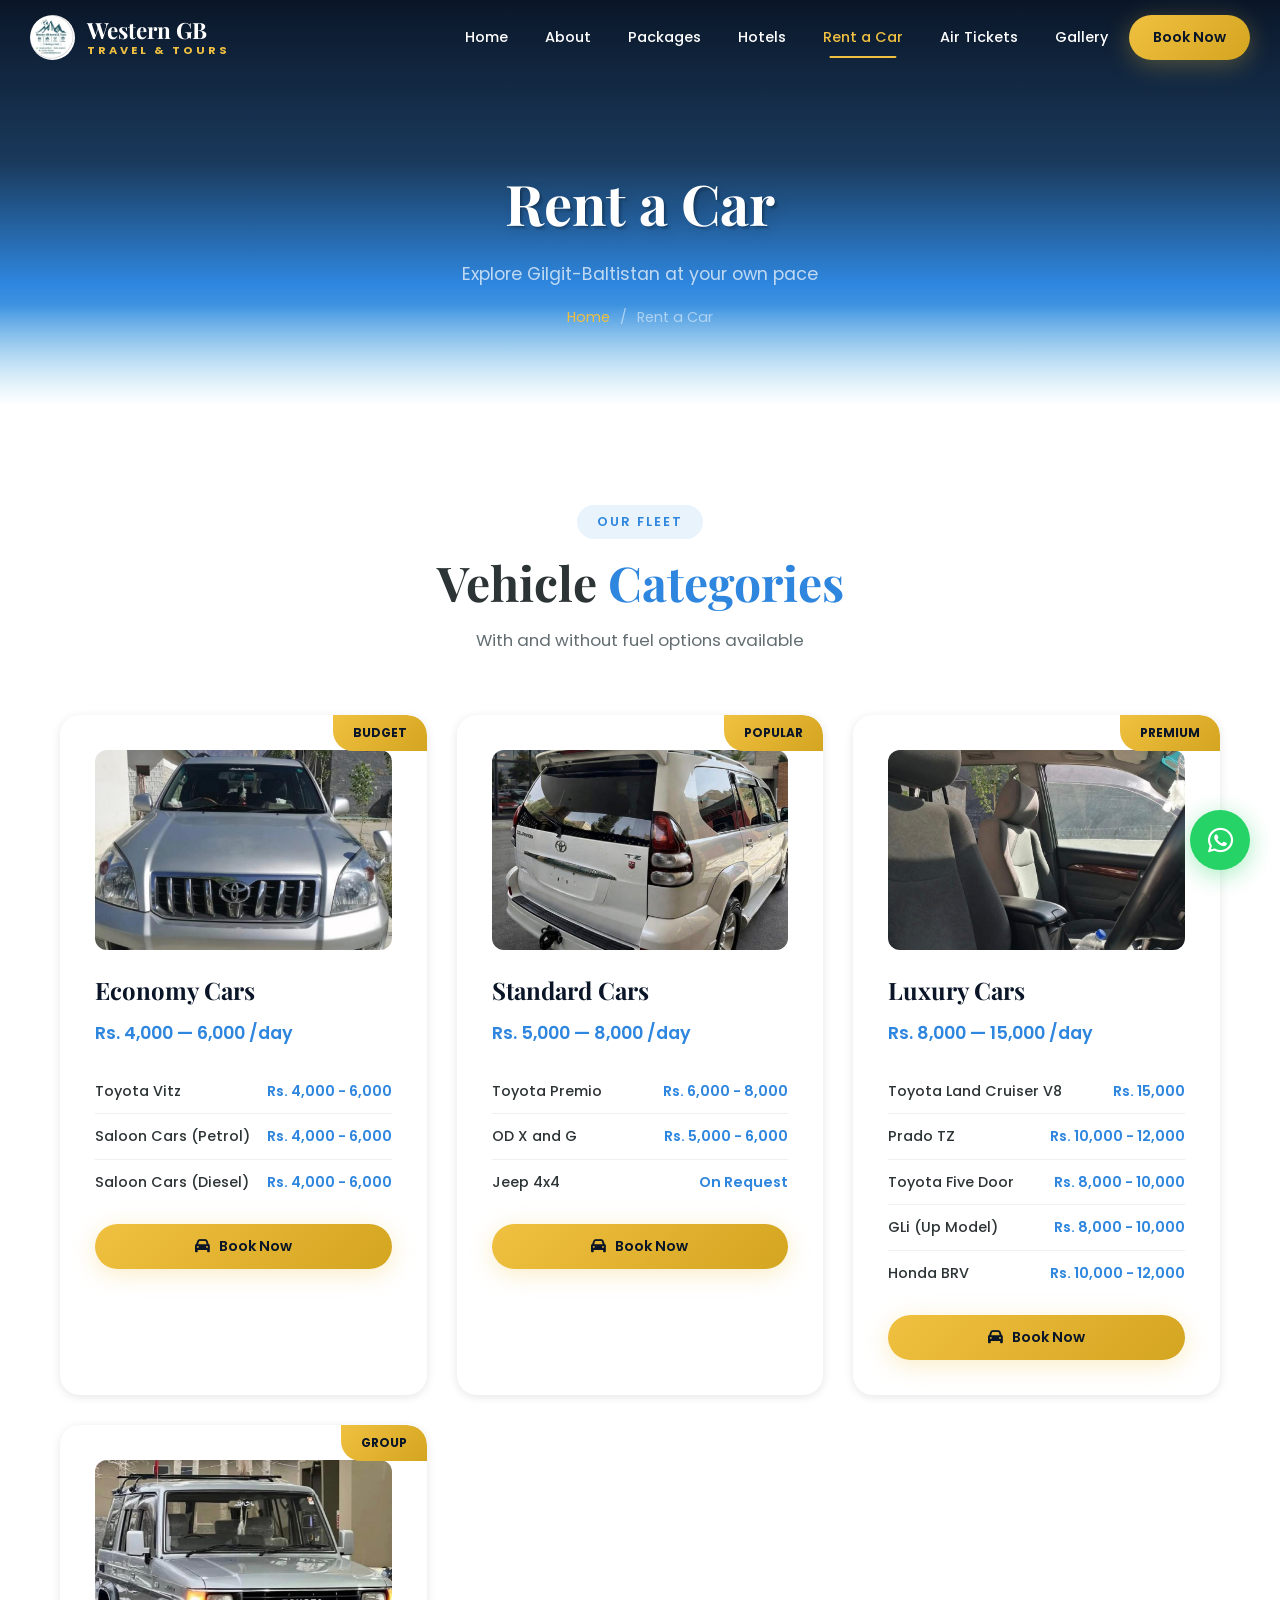
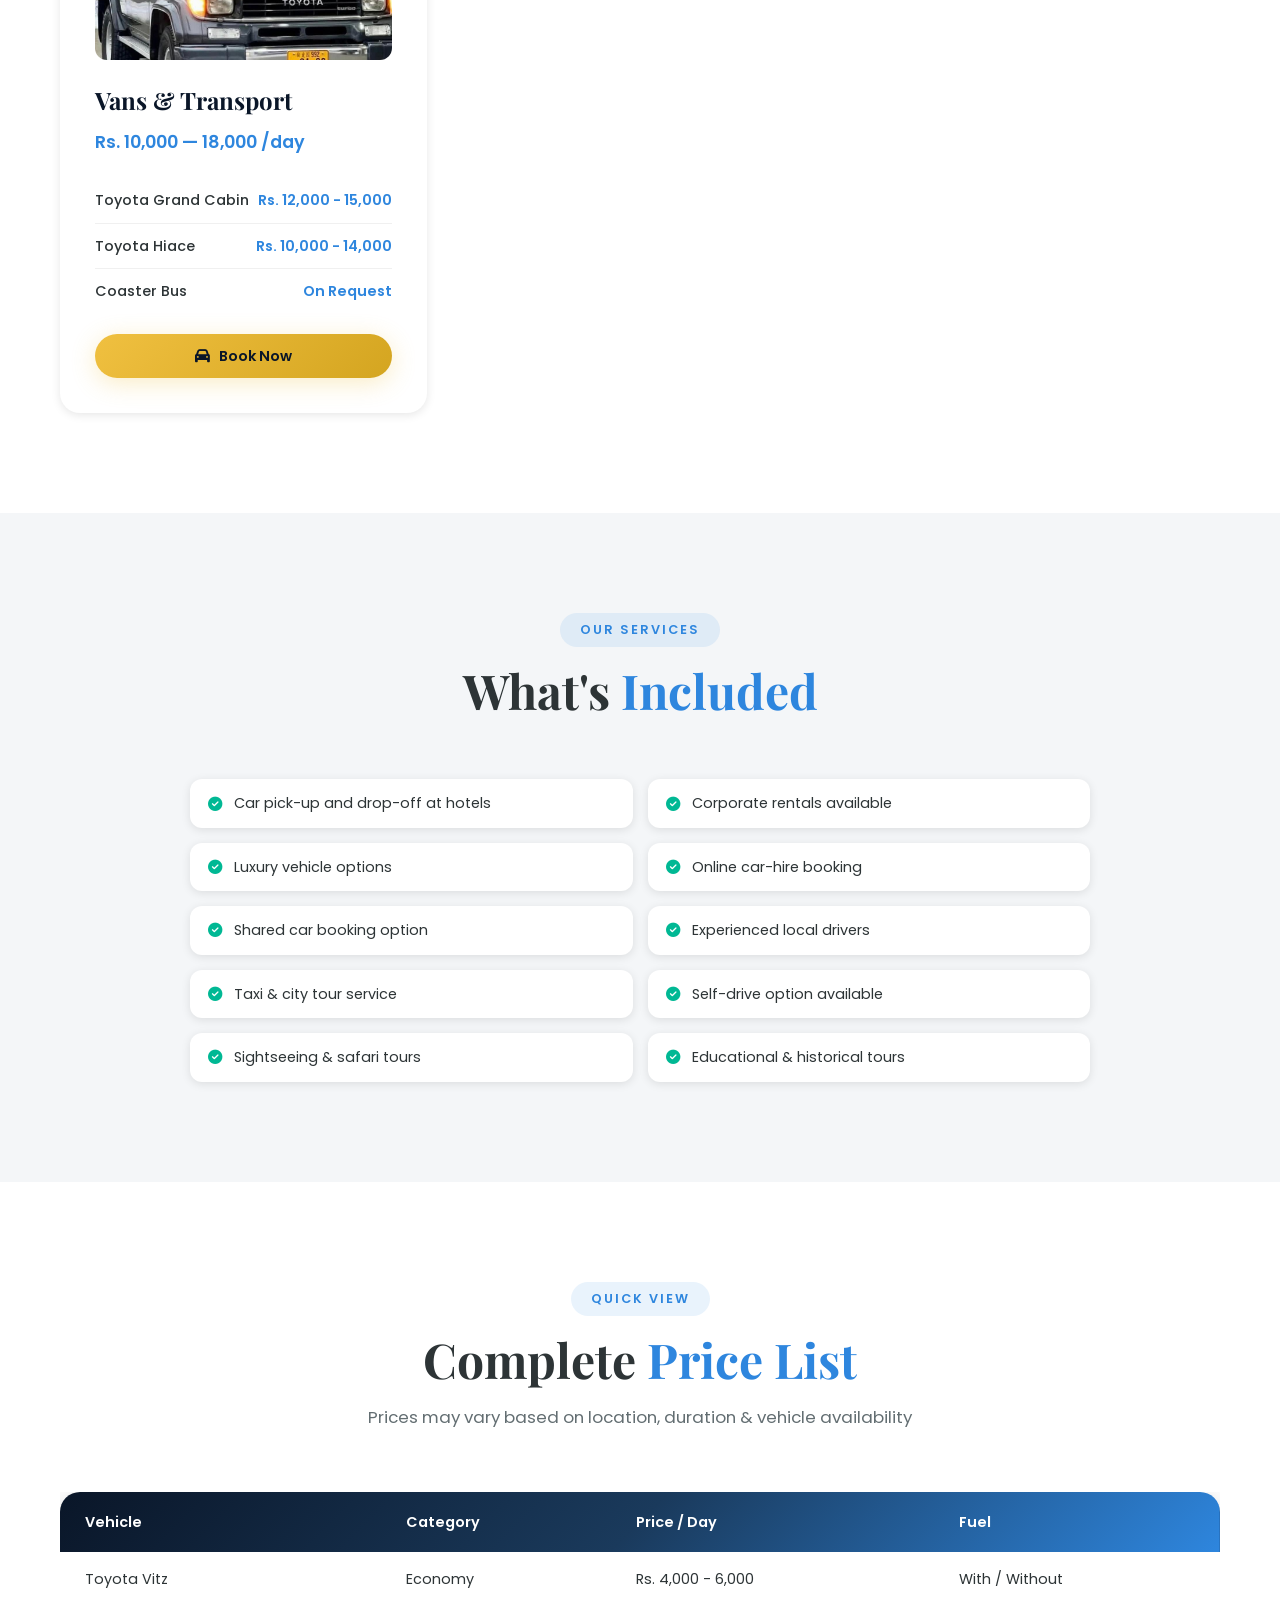
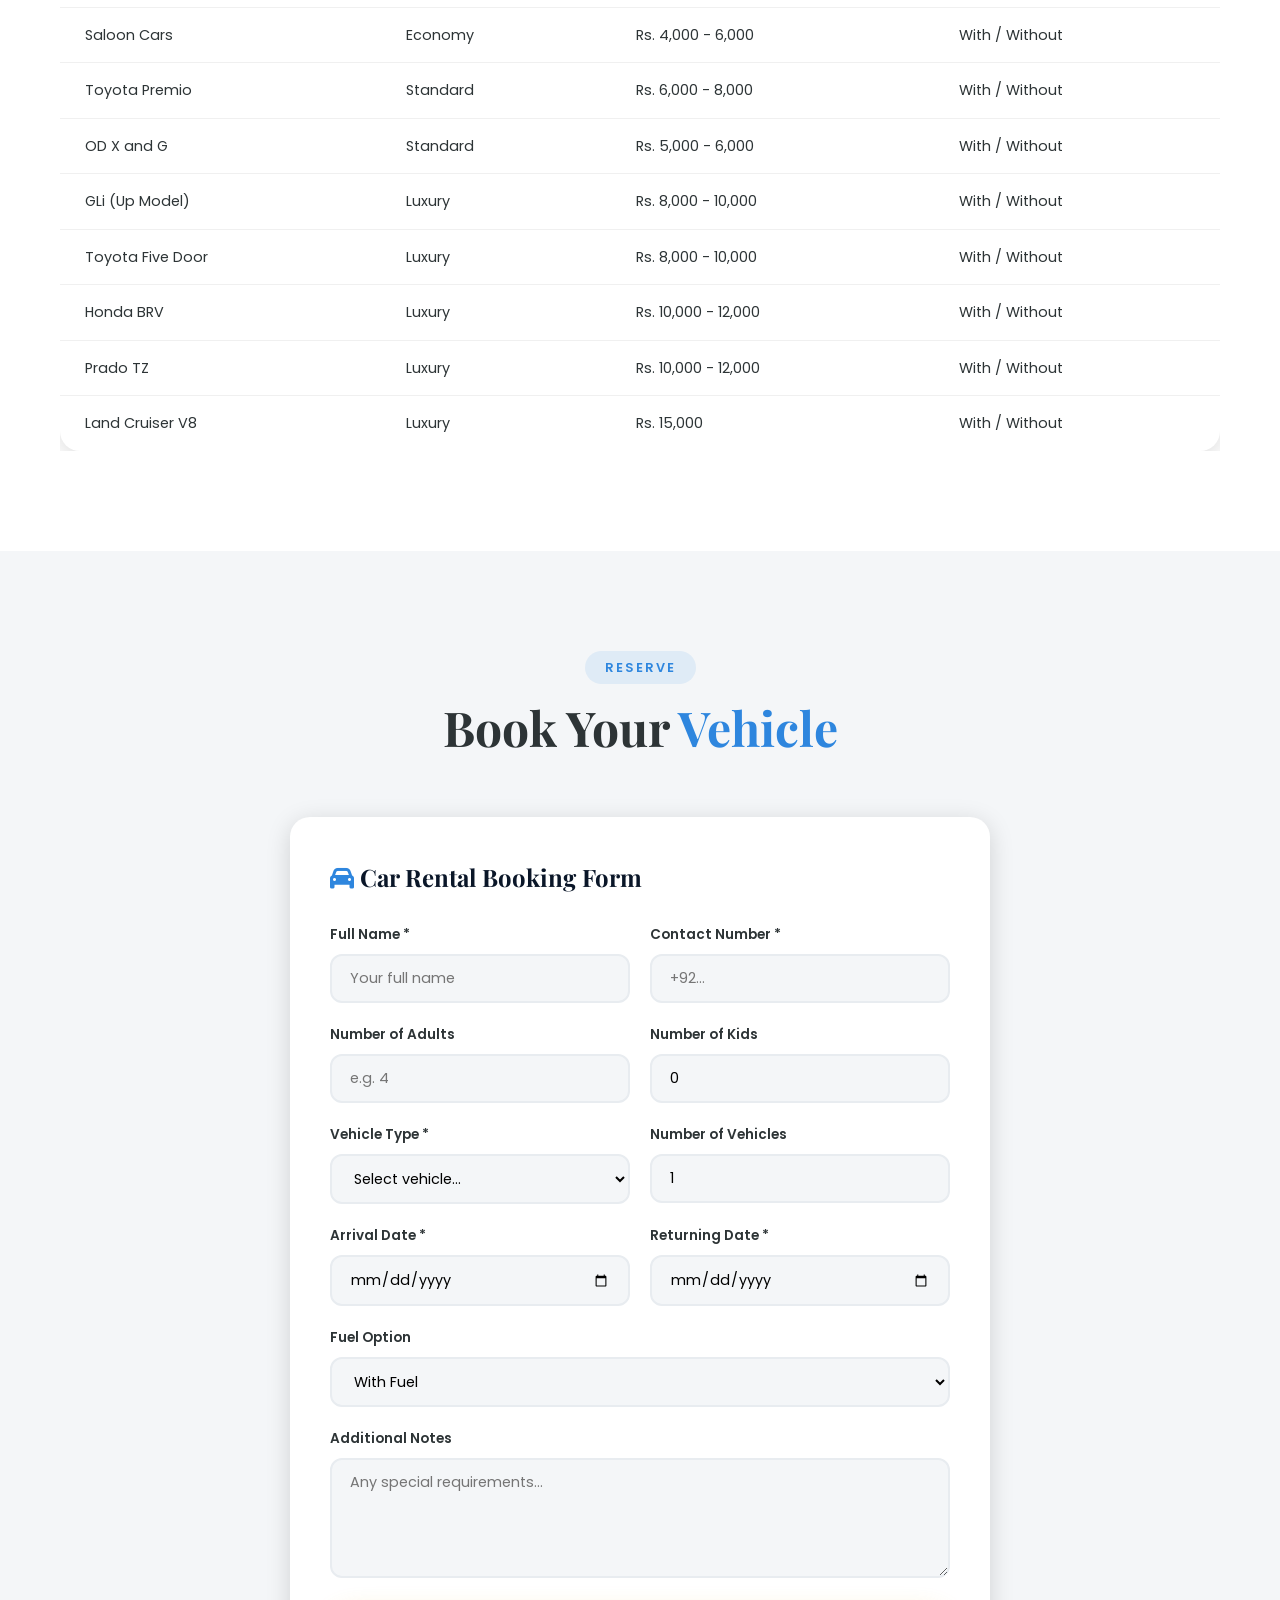
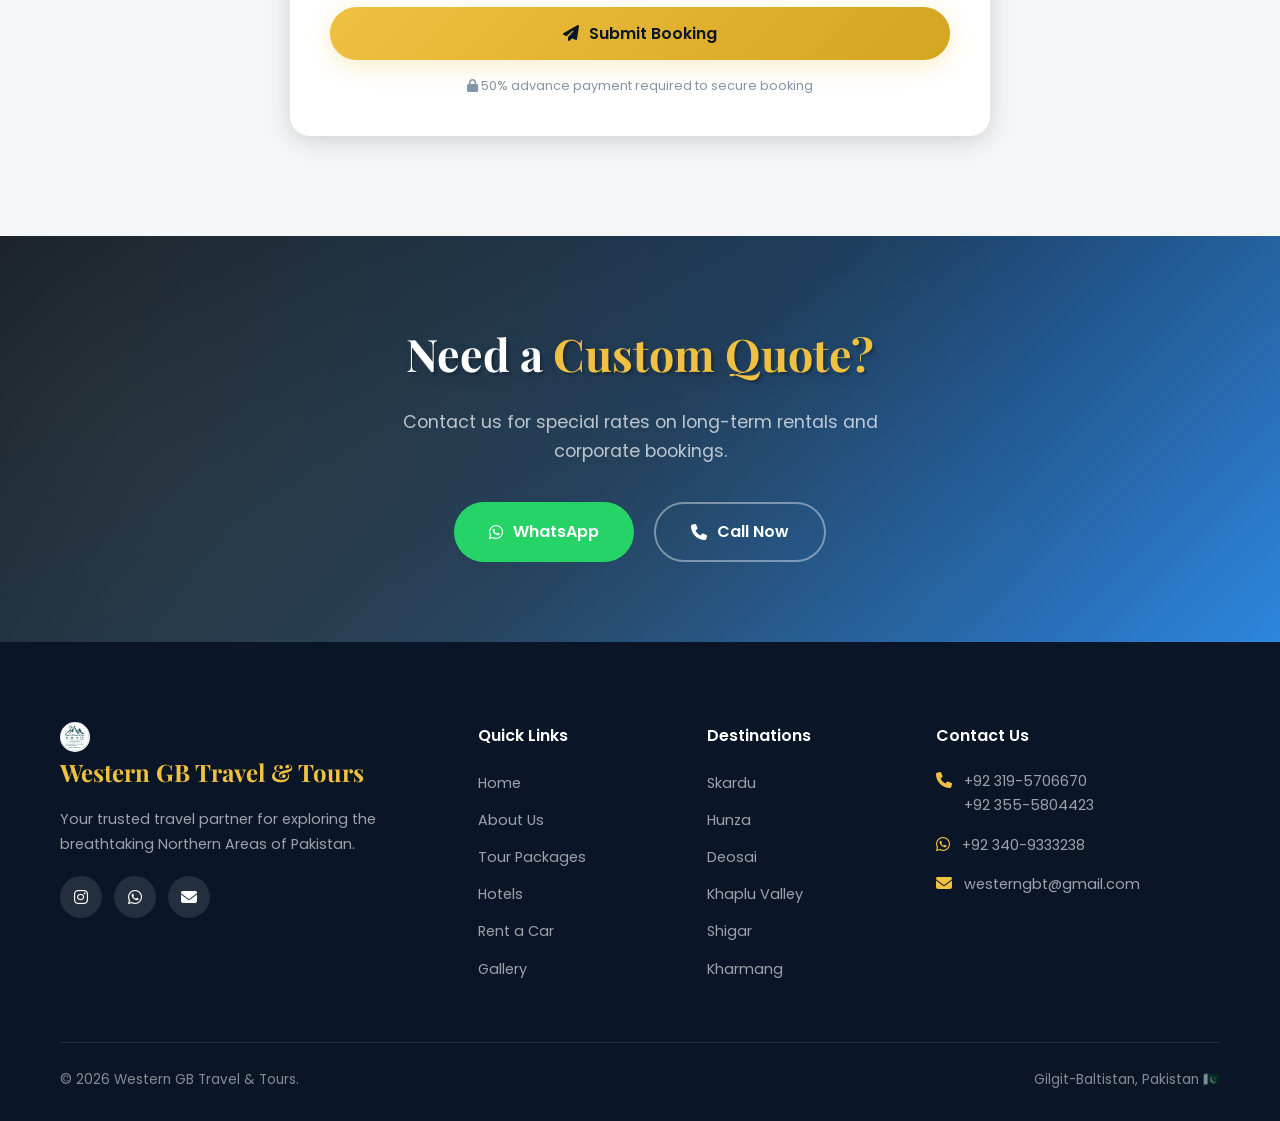
<file: rent-a-car.html>
<!DOCTYPE html>
<html lang="en">
<head>
  <meta charset="UTF-8">
  <meta name="viewport" content="width=device-width, initial-scale=1.0">
  <meta name="description" content="Rent a car in Skardu, Gilgit-Baltistan. Economy, standard & luxury vehicles with Western GB Travel & Tours.">
  <title>Rent a Car | Western GB Travel & Tours</title>
  <link rel="preconnect" href="https://fonts.googleapis.com">
  <link rel="preconnect" href="https://fonts.gstatic.com" crossorigin>
  <link href="https://fonts.googleapis.com/css2?family=Playfair+Display:wght@400;600;700;800&family=Poppins:wght@300;400;500;600;700&display=swap" rel="stylesheet">
  <link rel="stylesheet" href="https://cdnjs.cloudflare.com/ajax/libs/font-awesome/6.5.1/css/all.min.css">
  <link rel="icon" type="image/x-icon" href="images/favicon.ico">
  <link rel="stylesheet" href="css/style.css">
  <link rel="stylesheet" href="css/animations.css">
  <link rel="stylesheet" href="css/responsive.css">
</head>
<body>

  <!-- NAVIGATION -->
  <nav class="navbar scrolled">
    <div class="nav-container">
      <a href="index.html" class="nav-logo">
        <div class="nav-logo-icon"><img src="logo.jpeg" alt="Western GB Logo"></div>
        <div class="nav-logo-text">Western GB<span>Travel &amp; Tours</span></div>
      </a>
      <div class="nav-links">
        <a href="index.html">Home</a>
        <a href="about.html">About</a>
        <a href="packages.html">Packages</a>
        <a href="hotels.html">Hotels</a>
        <a href="rent-a-car.html" class="active">Rent a Car</a>
        <a href="air-tickets.html">Air Tickets</a>
        <a href="gallery.html">Gallery</a>
        <a href="contact.html" class="nav-cta">Book Now</a>
      </div>
      <div class="hamburger" aria-label="Toggle menu" role="button" tabindex="0"><span></span><span></span><span></span></div>
    </div>
  </nav>

  <!-- PAGE HEADER -->
  <section class="page-header">
    <div class="page-header-content">
      <h1 class="text-3d">Rent a Car</h1>
      <p>Explore Gilgit-Baltistan at your own pace</p>
      <div class="breadcrumb"><a href="index.html">Home</a><span>/</span><span>Rent a Car</span></div>
    </div>
  </section>

  <!-- CAR CATEGORIES -->
  <section class="section">
    <div class="container">
      <div class="section-header">
        <div class="section-badge reveal">Our Fleet</div>
        <h2 class="section-title reveal delay-1">Vehicle <span>Categories</span></h2>
        <p class="section-subtitle reveal delay-2">With and without fuel options available</p>
      </div>

      <div class="cars-grid">
        <!-- Economy -->
        <div class="car-category hover-3d reveal delay-1">
          <img src="car.jpeg" alt="Economy Cars" style="width:100%;height:200px;object-fit:cover;border-radius:12px;margin-bottom:20px;">
          <div class="car-category-tag">Budget</div>
          <h3>Economy Cars</h3>
          <p class="price-range">Rs. 4,000 — 6,000 /day</p>
          <ul class="car-list">
            <li>
              <span class="car-name">Toyota Vitz</span>
              <span class="car-price">Rs. 4,000 - 6,000</span>
            </li>
            <li>
              <span class="car-name">Saloon Cars (Petrol)</span>
              <span class="car-price">Rs. 4,000 - 6,000</span>
            </li>
            <li>
              <span class="car-name">Saloon Cars (Diesel)</span>
              <span class="car-price">Rs. 4,000 - 6,000</span>
            </li>
          </ul>
          <a href="contact.html" class="btn btn-primary btn-sm ripple" style="width:100%; justify-content:center;"><i class="fas fa-car"></i> Book Now</a>
        </div>

        <!-- Standard -->
        <div class="car-category hover-3d reveal delay-2">
          <img src="car1.jpeg" alt="Standard Cars" style="width:100%;height:200px;object-fit:cover;border-radius:12px;margin-bottom:20px;">
          <div class="car-category-tag">Popular</div>
          <h3>Standard Cars</h3>
          <p class="price-range">Rs. 5,000 — 8,000 /day</p>
          <ul class="car-list">
            <li>
              <span class="car-name">Toyota Premio</span>
              <span class="car-price">Rs. 6,000 - 8,000</span>
            </li>
            <li>
              <span class="car-name">OD X and G</span>
              <span class="car-price">Rs. 5,000 - 6,000</span>
            </li>
            <li>
              <span class="car-name">Jeep 4x4</span>
              <span class="car-price">On Request</span>
            </li>
          </ul>
          <a href="contact.html" class="btn btn-primary btn-sm ripple" style="width:100%; justify-content:center;"><i class="fas fa-car"></i> Book Now</a>
        </div>

        <!-- Luxury -->
        <div class="car-category hover-3d reveal delay-3">
          <img src="car2.jpeg" alt="Luxury Cars" style="width:100%;height:200px;object-fit:cover;border-radius:12px;margin-bottom:20px;">
          <div class="car-category-tag">Premium</div>
          <h3>Luxury Cars</h3>
          <p class="price-range">Rs. 8,000 — 15,000 /day</p>
          <ul class="car-list">
            <li>
              <span class="car-name">Toyota Land Cruiser V8</span>
              <span class="car-price">Rs. 15,000</span>
            </li>
            <li>
              <span class="car-name">Prado TZ</span>
              <span class="car-price">Rs. 10,000 - 12,000</span>
            </li>
            <li>
              <span class="car-name">Toyota Five Door</span>
              <span class="car-price">Rs. 8,000 - 10,000</span>
            </li>
            <li>
              <span class="car-name">GLi (Up Model)</span>
              <span class="car-price">Rs. 8,000 - 10,000</span>
            </li>
            <li>
              <span class="car-name">Honda BRV</span>
              <span class="car-price">Rs. 10,000 - 12,000</span>
            </li>
          </ul>
          <a href="contact.html" class="btn btn-primary btn-sm ripple" style="width:100%; justify-content:center;"><i class="fas fa-car"></i> Book Now</a>
        </div>

        <!-- Vans & Transport -->
        <div class="car-category hover-3d reveal delay-4">
          <img src="car3.jpeg" alt="Vans & Transport" style="width:100%;height:200px;object-fit:cover;border-radius:12px;margin-bottom:20px;">
          <div class="car-category-tag">Group</div>
          <h3>Vans & Transport</h3>
          <p class="price-range">Rs. 10,000 — 18,000 /day</p>
          <ul class="car-list">
            <li>
              <span class="car-name">Toyota Grand Cabin</span>
              <span class="car-price">Rs. 12,000 - 15,000</span>
            </li>
            <li>
              <span class="car-name">Toyota Hiace</span>
              <span class="car-price">Rs. 10,000 - 14,000</span>
            </li>
            <li>
              <span class="car-name">Coaster Bus</span>
              <span class="car-price">On Request</span>
            </li>
          </ul>
          <a href="contact.html" class="btn btn-primary btn-sm ripple" style="width:100%; justify-content:center;"><i class="fas fa-car"></i> Book Now</a>
        </div>
      </div>
    </div>
  </section>

  <!-- SERVICES WE OFFER -->
  <section class="section section-gray">
    <div class="container">
      <div class="section-header">
        <div class="section-badge reveal">Our Services</div>
        <h2 class="section-title reveal delay-1">What's <span>Included</span></h2>
      </div>

      <div class="includes-grid reveal" style="max-width: 900px; margin: 0 auto;">
        <div class="include-item"><i class="fas fa-check-circle"></i> Car pick-up and drop-off at hotels</div>
        <div class="include-item"><i class="fas fa-check-circle"></i> Corporate rentals available</div>
        <div class="include-item"><i class="fas fa-check-circle"></i> Luxury vehicle options</div>
        <div class="include-item"><i class="fas fa-check-circle"></i> Online car-hire booking</div>
        <div class="include-item"><i class="fas fa-check-circle"></i> Shared car booking option</div>
        <div class="include-item"><i class="fas fa-check-circle"></i> Experienced local drivers</div>
        <div class="include-item"><i class="fas fa-check-circle"></i> Taxi & city tour service</div>
        <div class="include-item"><i class="fas fa-check-circle"></i> Self-drive option available</div>
        <div class="include-item"><i class="fas fa-check-circle"></i> Sightseeing & safari tours</div>
        <div class="include-item"><i class="fas fa-check-circle"></i> Educational & historical tours</div>
      </div>
    </div>
  </section>

  <!-- PRICING TABLE -->
  <section class="section">
    <div class="container">
      <div class="section-header">
        <div class="section-badge reveal">Quick View</div>
        <h2 class="section-title reveal delay-1">Complete <span>Price List</span></h2>
        <p class="section-subtitle reveal delay-2">Prices may vary based on location, duration & vehicle availability</p>
      </div>

      <div class="reveal" style="overflow-x: auto;">
        <table class="pricing-table">
          <thead>
            <tr>
              <th>Vehicle</th>
              <th>Category</th>
              <th>Price / Day</th>
              <th>Fuel</th>
            </tr>
          </thead>
          <tbody>
            <tr><td>Toyota Vitz</td><td>Economy</td><td>Rs. 4,000 - 6,000</td><td>With / Without</td></tr>
            <tr><td>Saloon Cars</td><td>Economy</td><td>Rs. 4,000 - 6,000</td><td>With / Without</td></tr>
            <tr><td>Toyota Premio</td><td>Standard</td><td>Rs. 6,000 - 8,000</td><td>With / Without</td></tr>
            <tr><td>OD X and G</td><td>Standard</td><td>Rs. 5,000 - 6,000</td><td>With / Without</td></tr>
            <tr><td>GLi (Up Model)</td><td>Luxury</td><td>Rs. 8,000 - 10,000</td><td>With / Without</td></tr>
            <tr><td>Toyota Five Door</td><td>Luxury</td><td>Rs. 8,000 - 10,000</td><td>With / Without</td></tr>
            <tr><td>Honda BRV</td><td>Luxury</td><td>Rs. 10,000 - 12,000</td><td>With / Without</td></tr>
            <tr><td>Prado TZ</td><td>Luxury</td><td>Rs. 10,000 - 12,000</td><td>With / Without</td></tr>
            <tr><td>Land Cruiser V8</td><td>Luxury</td><td>Rs. 15,000</td><td>With / Without</td></tr>
          </tbody>
        </table>
      </div>
    </div>
  </section>

  <!-- BOOKING FORM -->
  <section class="section section-gray">
    <div class="container">
      <div class="section-header">
        <div class="section-badge reveal">Reserve</div>
        <h2 class="section-title reveal delay-1">Book Your <span>Vehicle</span></h2>
      </div>

      <div class="form-container reveal" style="max-width: 700px; margin: 0 auto;">
        <h3><i class="fas fa-car text-accent"></i> Car Rental Booking Form</h3>
        <form id="car-booking-form">
          <div class="form-row">
            <div class="form-group">
              <label for="c-name">Full Name *</label>
              <input type="text" id="c-name" name="fullName" required placeholder="Your full name">
            </div>
            <div class="form-group">
              <label for="c-phone">Contact Number *</label>
              <input type="tel" id="c-phone" name="contactNumber" required placeholder="+92...">
            </div>
          </div>
          <div class="form-row">
            <div class="form-group">
              <label for="c-adults">Number of Adults</label>
              <input type="number" id="c-adults" name="adults" min="1" placeholder="e.g. 4">
            </div>
            <div class="form-group">
              <label for="c-kids">Number of Kids</label>
              <input type="number" id="c-kids" name="kids" min="0" value="0">
            </div>
          </div>
          <div class="form-row">
            <div class="form-group">
              <label for="c-vehicle">Vehicle Type *</label>
              <select id="c-vehicle" name="vehicleType" required>
                <option value="">Select vehicle...</option>
                <option>Toyota Vitz</option>
                <option>Saloon Car (Petrol)</option>
                <option>Saloon Car (Diesel)</option>
                <option>Toyota Premio</option>
                <option>OD X and G</option>
                <option>Jeep 4x4</option>
                <option>GLi (Up Model)</option>
                <option>Toyota Five Door</option>
                <option>Honda BRV</option>
                <option>Prado TZ</option>
                <option>Toyota Land Cruiser V8</option>
              </select>
            </div>
            <div class="form-group">
              <label for="c-count">Number of Vehicles</label>
              <input type="number" id="c-count" name="vehicleCount" min="1" value="1">
            </div>
          </div>
          <div class="form-row">
            <div class="form-group">
              <label for="c-arrival">Arrival Date *</label>
              <input type="date" id="c-arrival" name="arrivalDate" required>
            </div>
            <div class="form-group">
              <label for="c-return">Returning Date *</label>
              <input type="date" id="c-return" name="returningDate" required>
            </div>
          </div>
          <div class="form-group">
            <label for="c-fuel">Fuel Option</label>
            <select id="c-fuel" name="fuelOption">
              <option value="With Fuel">With Fuel</option>
              <option value="Without Fuel">Without Fuel</option>
            </select>
          </div>
          <div class="form-group">
            <label for="c-notes">Additional Notes</label>
            <textarea id="c-notes" name="notes" placeholder="Any special requirements..."></textarea>
          </div>
          <button type="submit" class="btn btn-primary ripple" style="width:100%; justify-content:center;">
            <i class="fas fa-paper-plane"></i> Submit Booking
          </button>
          <p class="form-note"><i class="fas fa-lock"></i> 50% advance payment required to secure booking</p>
        </form>
        <div class="form-success">
          <i class="fas fa-check-circle"></i>
          <h3>Booking Submitted!</h3>
          <p>We'll check availability and confirm your vehicle booking shortly.</p>
        </div>
      </div>
    </div>
  </section>

  <!-- CTA -->
  <section class="cta-section">
    <div class="cta-content container">
      <h2 class="text-3d reveal">Need a <span style="color: var(--secondary);">Custom Quote?</span></h2>
      <p class="reveal delay-1">Contact us for special rates on long-term rentals and corporate bookings.</p>
      <div class="cta-buttons reveal delay-2">
        <a href="https://wa.me/923409333238?text=Hi!%20I%20want%20to%20rent%20a%20car%20in%20Skardu" target="_blank" class="btn btn-whatsapp ripple"><i class="fab fa-whatsapp"></i> WhatsApp</a>
        <a href="tel:+923195706670" class="btn btn-outline ripple"><i class="fas fa-phone"></i> Call Now</a>
      </div>
    </div>
  </section>

  <!-- FOOTER -->
  <footer class="footer">
    <div class="container">
      <div class="footer-grid">
        <div class="footer-about"><h3><img src="logo.jpeg" alt="Western GB Logo" style="width:30px;height:30px;border-radius:50%;object-fit:cover;vertical-align:middle;margin-right:8px;">Western GB Travel & Tours</h3><p>Your trusted travel partner for exploring the breathtaking Northern Areas of Pakistan.</p><div class="footer-social"><a href="https://www.instagram.com/western_gb_travel" target="_blank"><i class="fab fa-instagram"></i></a><a href="https://wa.me/923409333238" target="_blank"><i class="fab fa-whatsapp"></i></a><a href="mailto:westerngbt@gmail.com"><i class="fas fa-envelope"></i></a></div></div>
        <div class="footer-links"><h4>Quick Links</h4><ul><li><a href="index.html">Home</a></li><li><a href="about.html">About Us</a></li><li><a href="packages.html">Tour Packages</a></li><li><a href="hotels.html">Hotels</a></li><li><a href="rent-a-car.html">Rent a Car</a></li><li><a href="gallery.html">Gallery</a></li></ul></div>
        <div class="footer-links"><h4>Destinations</h4><ul><li><a href="packages.html">Skardu</a></li><li><a href="packages.html">Hunza</a></li><li><a href="packages.html">Deosai</a></li><li><a href="packages.html">Khaplu Valley</a></li><li><a href="packages.html">Shigar</a></li><li><a href="packages.html">Kharmang</a></li></ul></div>
        <div class="footer-contact"><h4>Contact Us</h4><div class="footer-contact-item"><i class="fas fa-phone"></i><p><a href="tel:+923195706670">+92 319-5706670</a><br><a href="tel:+923555804423">+92 355-5804423</a></p></div><div class="footer-contact-item"><i class="fab fa-whatsapp"></i><p><a href="https://wa.me/923409333238">+92 340-9333238</a></p></div><div class="footer-contact-item"><i class="fas fa-envelope"></i><p><a href="mailto:westerngbt@gmail.com">westerngbt@gmail.com</a></p></div></div>
      </div>
      <div class="footer-bottom"><p>&copy; 2026 Western GB Travel & Tours.</p><p>Gilgit-Baltistan, Pakistan 🇵🇰</p></div>
    </div>
  </footer>

  <a href="https://wa.me/923409333238" target="_blank" class="whatsapp-float"><i class="fab fa-whatsapp"></i></a>
  <a href="#" class="scroll-top"><i class="fas fa-chevron-up"></i></a>
  <script src="js/main.js"></script>
  <script src="js/form.js"></script>
</body>
</html>
</file>
<file: css/style.css>
/* ============================================
   WESTERN GB TRAVEL & TOURS - Main Styles
   ============================================ */

/* ---------- CSS Variables ---------- */
:root {
  --primary: #0a1628;
  --primary-light: #1a3a5c;
  --secondary: #f0c040;
  --secondary-dark: #d4a520;
  --accent: #2e86de;
  --accent-light: #54a0ff;
  --white: #ffffff;
  --off-white: #f4f6f8;
  --gray: #8395a7;
  --dark-gray: #576574;
  --text: #2d3436;
  --text-light: #636e72;
  --success: #00b894;
  --gradient-blue: linear-gradient(135deg, #0a1628 0%, #1a3a5c 50%, #2e86de 100%);
  --gradient-gold: linear-gradient(135deg, #f0c040 0%, #d4a520 100%);
  --gradient-sky: linear-gradient(180deg, #0a1628 0%, #1a3a5c 40%, #2e86de 70%, #87CEEB 100%);
  --shadow-sm: 0 2px 10px rgba(0,0,0,0.1);
  --shadow-md: 0 5px 25px rgba(0,0,0,0.15);
  --shadow-lg: 0 15px 50px rgba(0,0,0,0.2);
  --shadow-gold: 0 5px 25px rgba(240,192,64,0.3);
  --radius: 12px;
  --radius-lg: 20px;
  --transition: all 0.4s cubic-bezier(0.25, 0.46, 0.45, 0.94);
  --font-main: 'Poppins', sans-serif;
  --font-heading: 'Playfair Display', serif;
  --font-urdu: 'Noto Nastaliq Urdu', serif;
}

/* ---------- Reset & Base ---------- */
*,
*::before,
*::after {
  margin: 0;
  padding: 0;
  box-sizing: border-box;
}

html {
  scroll-behavior: smooth;
  overflow-x: hidden;
}

body {
  font-family: var(--font-main);
  color: var(--text);
  background: var(--white);
  overflow-x: hidden;
  line-height: 1.7;
}

a {
  text-decoration: none;
  color: inherit;
  transition: var(--transition);
}

ul {
  list-style: none;
}

img {
  max-width: 100%;
  height: auto;
  display: block;
}

button {
  cursor: pointer;
  border: none;
  outline: none;
  font-family: var(--font-main);
}

input, textarea, select {
  font-family: var(--font-main);
  outline: none;
}

.container {
  max-width: 1200px;
  margin: 0 auto;
  padding: 0 20px;
}

/* ---------- Preloader ---------- */
.preloader {
  position: fixed;
  top: 0;
  left: 0;
  width: 100%;
  height: 100%;
  background: var(--primary);
  z-index: 99999;
  display: flex;
  align-items: center;
  justify-content: center;
  flex-direction: column;
  transition: opacity 0.6s ease, visibility 0.6s ease;
}

.preloader.hidden {
  opacity: 0;
  visibility: hidden;
}

.preloader-logo {
  font-family: var(--font-heading);
  font-size: 2.5rem;
  color: var(--secondary);
  font-weight: 700;
  margin-bottom: 30px;
  animation: pulse3d 1.5s ease-in-out infinite;
}

.preloader-spinner {
  width: 50px;
  height: 50px;
  border: 3px solid rgba(240,192,64,0.2);
  border-top-color: var(--secondary);
  border-radius: 50%;
  animation: spin 1s linear infinite;
}

@keyframes spin {
  to { transform: rotate(360deg); }
}

/* ---------- Navigation ---------- */
.navbar {
  position: fixed;
  top: 0;
  left: 0;
  width: 100%;
  z-index: 1000;
  padding: 15px 0;
  transition: var(--transition);
  background: transparent;
}

.navbar.scrolled {
  background: rgba(10, 22, 40, 0.95);
  backdrop-filter: blur(20px);
  padding: 10px 0;
  box-shadow: 0 5px 30px rgba(0,0,0,0.3);
}

.nav-container {
  max-width: 1300px;
  margin: 0 auto;
  padding: 0 30px;
  display: flex;
  align-items: center;
  justify-content: space-between;
}

.nav-logo {
  display: flex;
  align-items: center;
  gap: 12px;
  z-index: 1001;
}

.nav-logo-icon {
  width: 45px;
  height: 45px;
  border-radius: 50%;
  overflow: hidden;
  display: flex;
  align-items: center;
  justify-content: center;
  animation: float 3s ease-in-out infinite;
}

.nav-logo-icon img {
  width: 100%;
  height: 100%;
  object-fit: cover;
}

.nav-logo-text {
  font-family: var(--font-heading);
  font-size: 1.4rem;
  font-weight: 700;
  color: var(--white);
  line-height: 1.2;
}

.nav-logo-text span {
  color: var(--secondary);
  display: block;
  font-size: 0.7rem;
  font-family: var(--font-main);
  letter-spacing: 3px;
  text-transform: uppercase;
}

.nav-links {
  display: flex;
  align-items: center;
  gap: 5px;
}

.nav-links a {
  color: var(--white);
  padding: 8px 16px;
  border-radius: 8px;
  font-size: 0.9rem;
  font-weight: 500;
  position: relative;
  transition: var(--transition);
}

.nav-links a::after {
  content: '';
  position: absolute;
  bottom: 0;
  left: 50%;
  transform: translateX(-50%);
  width: 0;
  height: 2px;
  background: var(--secondary);
  transition: width 0.3s ease;
  border-radius: 2px;
}

.nav-links a:hover::after,
.nav-links a.active::after {
  width: 60%;
}

.nav-links a:hover {
  color: var(--secondary);
}

.nav-links a.active {
  color: var(--secondary);
}

.nav-cta {
  background: var(--gradient-gold) !important;
  color: var(--primary) !important;
  font-weight: 600 !important;
  border-radius: 25px !important;
  padding: 10px 24px !important;
  box-shadow: var(--shadow-gold);
}

.nav-cta::after {
  display: none !important;
}

.nav-cta:hover {
  transform: translateY(-2px);
  box-shadow: 0 8px 30px rgba(240,192,64,0.4);
}

/* Hamburger */
.hamburger {
  display: none;
  flex-direction: column;
  gap: 6px;
  cursor: pointer;
  z-index: 1001;
  padding: 5px;
}

.hamburger span {
  width: 28px;
  height: 2.5px;
  background: var(--white);
  border-radius: 5px;
  transition: var(--transition);
}

.hamburger.active span:nth-child(1) {
  transform: rotate(45deg) translate(6px, 6px);
}

.hamburger.active span:nth-child(2) {
  opacity: 0;
}

.hamburger.active span:nth-child(3) {
  transform: rotate(-45deg) translate(6px, -6px);
}

/* ---------- Hero Section ---------- */
.hero {
  position: relative;
  min-height: 100vh;
  display: flex;
  align-items: center;
  justify-content: center;
  overflow: hidden;
  background: var(--gradient-sky);
}

.hero-canvas {
  position: absolute;
  top: 0;
  left: 0;
  width: 100%;
  height: 100%;
  z-index: 1;
}

.hero-overlay {
  position: absolute;
  top: 0;
  left: 0;
  width: 100%;
  height: 100%;
  background: rgba(10, 22, 40, 0.4);
  z-index: 2;
}

.hero-content {
  position: relative;
  z-index: 3;
  text-align: center;
  color: var(--white);
  max-width: 900px;
  padding: 0 20px;
}

.hero-badge {
  display: inline-block;
  background: rgba(240, 192, 64, 0.15);
  border: 1px solid rgba(240, 192, 64, 0.3);
  color: var(--secondary);
  padding: 8px 24px;
  border-radius: 50px;
  font-size: 0.85rem;
  font-weight: 500;
  letter-spacing: 2px;
  text-transform: uppercase;
  margin-bottom: 25px;
  backdrop-filter: blur(10px);
}

.hero-title {
  font-family: var(--font-heading);
  font-size: 4.5rem;
  font-weight: 700;
  line-height: 1.15;
  margin-bottom: 10px;
  text-shadow: 0 4px 30px rgba(0,0,0,0.3);
}

.hero-title span {
  color: var(--secondary);
  display: inline-block;
}

.hero-subtitle {
  font-size: 1.2rem;
  color: rgba(255,255,255,0.85);
  margin-bottom: 40px;
  max-width: 650px;
  margin-left: auto;
  margin-right: auto;
  line-height: 1.8;
}

.hero-buttons {
  display: flex;
  gap: 20px;
  justify-content: center;
  flex-wrap: wrap;
}

.hero-stats {
  display: flex;
  gap: 50px;
  justify-content: center;
  margin-top: 60px;
  flex-wrap: wrap;
}

.hero-stat {
  text-align: center;
}

.hero-stat h3 {
  font-family: var(--font-heading);
  font-size: 2.5rem;
  color: var(--secondary);
  font-weight: 700;
}

.hero-stat p {
  font-size: 0.85rem;
  color: rgba(255,255,255,0.7);
  text-transform: uppercase;
  letter-spacing: 1px;
}

/* ---------- Buttons ---------- */
.btn {
  display: inline-flex;
  align-items: center;
  gap: 10px;
  padding: 14px 35px;
  border-radius: 50px;
  font-size: 1rem;
  font-weight: 600;
  transition: var(--transition);
  position: relative;
  overflow: hidden;
  cursor: pointer;
}

.btn::before {
  content: '';
  position: absolute;
  top: 0;
  left: -100%;
  width: 100%;
  height: 100%;
  background: linear-gradient(90deg, transparent, rgba(255,255,255,0.2), transparent);
  transition: left 0.5s ease;
}

.btn:hover::before {
  left: 100%;
}

.btn-primary {
  background: var(--gradient-gold);
  color: var(--primary);
  box-shadow: var(--shadow-gold);
}

.btn-primary:hover {
  transform: translateY(-3px);
  box-shadow: 0 10px 35px rgba(240,192,64,0.4);
}

.btn-outline {
  background: transparent;
  color: var(--white);
  border: 2px solid rgba(255,255,255,0.4);
}

.btn-outline:hover {
  background: var(--white);
  color: var(--primary);
  border-color: var(--white);
  transform: translateY(-3px);
}

.btn-dark {
  background: var(--primary);
  color: var(--white);
}

.btn-dark:hover {
  background: var(--primary-light);
  transform: translateY(-3px);
  box-shadow: var(--shadow-lg);
}

.btn-whatsapp {
  background: #25d366;
  color: var(--white);
}

.btn-whatsapp:hover {
  background: #128c7e;
  transform: translateY(-3px);
  box-shadow: 0 10px 30px rgba(37,211,102,0.3);
}

.btn-sm {
  padding: 10px 24px;
  font-size: 0.9rem;
}

/* ---------- Section Styles ---------- */
.section {
  padding: 100px 0;
  position: relative;
}

.section-dark {
  background: var(--primary);
  color: var(--white);
}

.section-gray {
  background: var(--off-white);
}

.section-header {
  text-align: center;
  margin-bottom: 60px;
}

.section-badge {
  display: inline-block;
  background: rgba(46, 134, 222, 0.1);
  color: var(--accent);
  padding: 6px 20px;
  border-radius: 50px;
  font-size: 0.8rem;
  font-weight: 600;
  letter-spacing: 2px;
  text-transform: uppercase;
  margin-bottom: 15px;
}

.section-dark .section-badge {
  background: rgba(240, 192, 64, 0.15);
  color: var(--secondary);
}

.section-title {
  font-family: var(--font-heading);
  font-size: 3rem;
  font-weight: 700;
  margin-bottom: 15px;
  line-height: 1.2;
}

.section-title span {
  color: var(--accent);
}

.section-dark .section-title span {
  color: var(--secondary);
}

.section-subtitle {
  font-size: 1.05rem;
  color: var(--text-light);
  max-width: 600px;
  margin: 0 auto;
}

.section-dark .section-subtitle {
  color: rgba(255,255,255,0.6);
}

/* ---------- Services Grid ---------- */
.services-grid {
  display: grid;
  grid-template-columns: repeat(4, 1fr);
  gap: 30px;
}

.service-card {
  background: var(--white);
  border-radius: var(--radius-lg);
  padding: 40px 30px;
  text-align: center;
  box-shadow: var(--shadow-sm);
  transition: var(--transition);
  position: relative;
  overflow: hidden;
  transform-style: preserve-3d;
  perspective: 1000px;
}

.service-card::before {
  content: '';
  position: absolute;
  top: 0;
  left: 0;
  width: 100%;
  height: 4px;
  background: var(--gradient-gold);
  transform: scaleX(0);
  transition: transform 0.4s ease;
}

.service-card:hover::before {
  transform: scaleX(1);
}

.service-card:hover {
  transform: translateY(-15px) rotateX(2deg);
  box-shadow: var(--shadow-lg);
}

.service-icon {
  width: 80px;
  height: 80px;
  border-radius: 50%;
  background: linear-gradient(135deg, rgba(46,134,222,0.1), rgba(46,134,222,0.05));
  display: flex;
  align-items: center;
  justify-content: center;
  margin: 0 auto 25px;
  font-size: 2rem;
  transition: var(--transition);
}

.service-card:hover .service-icon {
  background: var(--gradient-gold);
  transform: rotateY(360deg) scale(1.1);
}

.service-card h3 {
  font-family: var(--font-heading);
  font-size: 1.3rem;
  margin-bottom: 12px;
  color: var(--primary);
}

.service-card p {
  font-size: 0.9rem;
  color: var(--text-light);
  line-height: 1.6;
}

.service-card .card-link {
  display: inline-flex;
  align-items: center;
  gap: 8px;
  margin-top: 20px;
  color: var(--accent);
  font-weight: 600;
  font-size: 0.9rem;
}

.service-card:hover .card-link {
  color: var(--secondary-dark);
}

/* ---------- Destinations / Featured ---------- */
.destinations-grid {
  display: grid;
  grid-template-columns: repeat(3, 1fr);
  gap: 30px;
}

.destination-card {
  border-radius: var(--radius-lg);
  overflow: hidden;
  position: relative;
  height: 420px;
  cursor: pointer;
  transform-style: preserve-3d;
  transition: var(--transition);
}

.destination-card:hover {
  transform: translateY(-10px) scale(1.02);
  box-shadow: var(--shadow-lg);
}

.destination-card img {
  width: 100%;
  height: 100%;
  object-fit: cover;
  transition: transform 0.6s ease;
}

.destination-card:hover img {
  transform: scale(1.1);
}

.destination-overlay {
  position: absolute;
  bottom: 0;
  left: 0;
  width: 100%;
  padding: 30px;
  background: linear-gradient(transparent, rgba(10,22,40,0.9));
  color: var(--white);
  transform: translateY(20px);
  transition: var(--transition);
}

.destination-card:hover .destination-overlay {
  transform: translateY(0);
}

.destination-overlay h3 {
  font-family: var(--font-heading);
  font-size: 1.5rem;
  margin-bottom: 5px;
}

.destination-overlay p {
  font-size: 0.85rem;
  color: rgba(255,255,255,0.7);
}

.destination-tag {
  position: absolute;
  top: 20px;
  left: 20px;
  background: var(--gradient-gold);
  color: var(--primary);
  padding: 5px 15px;
  border-radius: 50px;
  font-size: 0.75rem;
  font-weight: 700;
  text-transform: uppercase;
  letter-spacing: 1px;
}

/* ---------- Package Cards ---------- */
.packages-grid {
  display: grid;
  grid-template-columns: repeat(3, 1fr);
  gap: 30px;
}

.package-card {
  background: var(--white);
  border-radius: var(--radius-lg);
  overflow: hidden;
  box-shadow: var(--shadow-sm);
  transition: var(--transition);
  transform-style: preserve-3d;
}

.package-card:hover {
  transform: translateY(-10px);
  box-shadow: var(--shadow-lg);
}

.package-card-image {
  height: 220px;
  overflow: hidden;
  position: relative;
}

.package-card-image img {
  width: 100%;
  height: 100%;
  object-fit: cover;
  transition: transform 0.5s ease;
}

.package-card:hover .package-card-image img {
  transform: scale(1.1);
}

.package-badge {
  position: absolute;
  top: 15px;
  right: 15px;
  background: var(--gradient-gold);
  color: var(--primary);
  padding: 6px 16px;
  border-radius: 50px;
  font-size: 0.75rem;
  font-weight: 700;
}

.package-card-body {
  padding: 25px;
}

.package-card-body h3 {
  font-family: var(--font-heading);
  font-size: 1.3rem;
  margin-bottom: 10px;
  color: var(--primary);
}

.package-duration {
  display: flex;
  align-items: center;
  gap: 8px;
  font-size: 0.85rem;
  color: var(--accent);
  margin-bottom: 12px;
  font-weight: 500;
}

.package-features {
  margin-bottom: 20px;
}

.package-features li {
  display: flex;
  align-items: center;
  gap: 10px;
  padding: 5px 0;
  font-size: 0.85rem;
  color: var(--text-light);
}

.package-features li i {
  color: var(--success);
  font-size: 0.8rem;
}

.package-price {
  display: flex;
  align-items: center;
  justify-content: space-between;
  padding-top: 20px;
  border-top: 1px solid #eee;
}

.package-price .price {
  font-family: var(--font-heading);
  font-size: 1.5rem;
  color: var(--primary);
  font-weight: 700;
}

.package-price .price small {
  font-size: 0.75rem;
  color: var(--text-light);
  font-weight: 400;
  font-family: var(--font-main);
}

/* ---------- Hotel Cards ---------- */
.hotels-grid {
  display: grid;
  grid-template-columns: repeat(3, 1fr);
  gap: 30px;
}

.hotel-card {
  background: var(--white);
  border-radius: var(--radius-lg);
  overflow: hidden;
  box-shadow: var(--shadow-sm);
  transition: var(--transition);
}

.hotel-card:hover {
  transform: translateY(-10px);
  box-shadow: var(--shadow-lg);
}

.hotel-card-image {
  height: 200px;
  overflow: hidden;
}

.hotel-card-image img {
  width: 100%;
  height: 100%;
  object-fit: cover;
  transition: transform 0.5s ease;
}

.hotel-card:hover .hotel-card-image img {
  transform: scale(1.1);
}

.hotel-card-body {
  padding: 22px;
}

.hotel-card-body h3 {
  font-family: var(--font-heading);
  font-size: 1.2rem;
  margin-bottom: 8px;
  color: var(--primary);
}

.hotel-stars {
  color: var(--secondary);
  margin-bottom: 10px;
  font-size: 0.85rem;
}

.hotel-card-body p {
  font-size: 0.85rem;
  color: var(--text-light);
  margin-bottom: 15px;
}

.hotel-amenities {
  display: flex;
  gap: 12px;
  flex-wrap: wrap;
  margin-bottom: 15px;
}

.hotel-amenities span {
  background: var(--off-white);
  padding: 4px 12px;
  border-radius: 20px;
  font-size: 0.75rem;
  color: var(--text-light);
}

/* ---------- Car Rental ---------- */
.cars-grid {
  display: grid;
  grid-template-columns: repeat(3, 1fr);
  gap: 30px;
}

.car-category {
  background: var(--white);
  border-radius: var(--radius-lg);
  padding: 35px;
  box-shadow: var(--shadow-sm);
  transition: var(--transition);
  position: relative;
  overflow: hidden;
}

.car-category:hover {
  transform: translateY(-10px);
  box-shadow: var(--shadow-lg);
}

.car-category-tag {
  position: absolute;
  top: 0;
  right: 0;
  background: var(--gradient-gold);
  color: var(--primary);
  padding: 8px 20px;
  border-radius: 0 var(--radius-lg) 0 var(--radius-lg);
  font-size: 0.75rem;
  font-weight: 700;
  text-transform: uppercase;
}

.car-category h3 {
  font-family: var(--font-heading);
  font-size: 1.5rem;
  color: var(--primary);
  margin-bottom: 8px;
}

.car-category .price-range {
  color: var(--accent);
  font-weight: 600;
  margin-bottom: 20px;
  font-size: 1.1rem;
}

.car-list {
  margin-bottom: 20px;
}

.car-list li {
  display: flex;
  align-items: center;
  justify-content: space-between;
  padding: 10px 0;
  border-bottom: 1px solid #f0f0f0;
  font-size: 0.9rem;
}

.car-list li:last-child {
  border-bottom: none;
}

.car-list li .car-name {
  font-weight: 500;
  color: var(--text);
}

.car-list li .car-price {
  color: var(--accent);
  font-weight: 600;
}

/* ---------- Pricing Table ---------- */
.pricing-table {
  width: 100%;
  border-collapse: collapse;
  border-radius: var(--radius-lg);
  overflow: hidden;
  box-shadow: var(--shadow-md);
}

.pricing-table thead {
  background: var(--gradient-blue);
  color: var(--white);
}

.pricing-table th {
  padding: 18px 25px;
  text-align: left;
  font-weight: 600;
  font-size: 0.9rem;
}

.pricing-table td {
  padding: 15px 25px;
  border-bottom: 1px solid #f0f0f0;
  font-size: 0.9rem;
}

.pricing-table tbody tr {
  transition: var(--transition);
}

.pricing-table tbody tr:hover {
  background: rgba(46,134,222,0.05);
}

.pricing-table tbody tr:last-child td {
  border-bottom: none;
}

/* ---------- Testimonials ---------- */
.testimonials-slider {
  display: flex;
  gap: 30px;
  overflow-x: auto;
  scroll-snap-type: x mandatory;
  padding: 20px 0;
  -ms-overflow-style: none;
  scrollbar-width: none;
}

.testimonials-slider::-webkit-scrollbar {
  display: none;
}

.testimonial-card {
  min-width: 380px;
  background: var(--white);
  border-radius: var(--radius-lg);
  padding: 35px;
  box-shadow: var(--shadow-sm);
  scroll-snap-align: start;
  transition: var(--transition);
}

.testimonial-card:hover {
  transform: translateY(-5px);
  box-shadow: var(--shadow-md);
}

.testimonial-stars {
  color: var(--secondary);
  margin-bottom: 15px;
}

.testimonial-text {
  font-size: 0.95rem;
  color: var(--text-light);
  line-height: 1.7;
  margin-bottom: 20px;
  font-style: italic;
}

.testimonial-author {
  display: flex;
  align-items: center;
  gap: 15px;
}

.testimonial-avatar {
  width: 50px;
  height: 50px;
  border-radius: 50%;
  background: var(--gradient-blue);
  display: flex;
  align-items: center;
  justify-content: center;
  color: var(--white);
  font-weight: 700;
  font-size: 1.1rem;
}

.testimonial-info h4 {
  font-size: 0.95rem;
  color: var(--primary);
}

.testimonial-info p {
  font-size: 0.8rem;
  color: var(--gray);
}

/* ---------- CTA Section ---------- */
.cta-section {
  background: var(--gradient-blue);
  padding: 80px 0;
  text-align: center;
  color: var(--white);
  position: relative;
  overflow: hidden;
}

.cta-section::before {
  content: '';
  position: absolute;
  top: -50%;
  left: -50%;
  width: 200%;
  height: 200%;
  background: radial-gradient(circle at 30% 50%, rgba(240,192,64,0.1) 0%, transparent 50%);
  animation: rotateBg 20s linear infinite;
}

@keyframes rotateBg {
  to { transform: rotate(360deg); }
}

.cta-content {
  position: relative;
  z-index: 2;
}

.cta-section h2 {
  font-family: var(--font-heading);
  font-size: 2.8rem;
  margin-bottom: 15px;
}

.cta-section p {
  font-size: 1.1rem;
  color: rgba(255,255,255,0.7);
  margin-bottom: 35px;
  max-width: 550px;
  margin-left: auto;
  margin-right: auto;
}

.cta-buttons {
  display: flex;
  gap: 20px;
  justify-content: center;
  flex-wrap: wrap;
}

/* ---------- Contact Info ---------- */
.contact-grid {
  display: grid;
  grid-template-columns: 1fr 1fr;
  gap: 50px;
  align-items: start;
}

.contact-info-cards {
  display: grid;
  grid-template-columns: 1fr 1fr;
  gap: 20px;
  margin-bottom: 30px;
}

.contact-info-card {
  background: var(--white);
  border-radius: var(--radius);
  padding: 25px;
  box-shadow: var(--shadow-sm);
  transition: var(--transition);
  text-align: center;
}

.contact-info-card:hover {
  transform: translateY(-5px);
  box-shadow: var(--shadow-md);
}

.contact-info-card i {
  font-size: 1.8rem;
  color: var(--accent);
  margin-bottom: 12px;
}

.contact-info-card h4 {
  font-size: 0.9rem;
  color: var(--primary);
  margin-bottom: 5px;
}

.contact-info-card p {
  font-size: 0.85rem;
  color: var(--text-light);
}

.contact-info-card a {
  color: var(--accent);
  font-weight: 500;
}

/* ---------- Forms ---------- */
.form-container {
  background: var(--white);
  border-radius: var(--radius-lg);
  padding: 40px;
  box-shadow: var(--shadow-md);
}

.form-container h3 {
  font-family: var(--font-heading);
  font-size: 1.5rem;
  color: var(--primary);
  margin-bottom: 25px;
}

.form-group {
  margin-bottom: 20px;
}

.form-group label {
  display: block;
  font-size: 0.85rem;
  font-weight: 600;
  color: var(--text);
  margin-bottom: 8px;
}

.form-group input,
.form-group select,
.form-group textarea {
  width: 100%;
  padding: 12px 18px;
  border: 2px solid #e8ecf0;
  border-radius: var(--radius);
  font-size: 0.9rem;
  transition: var(--transition);
  background: var(--off-white);
}

.form-group input:focus,
.form-group select:focus,
.form-group textarea:focus {
  border-color: var(--accent);
  background: var(--white);
  box-shadow: 0 0 0 4px rgba(46,134,222,0.1);
}

.form-group textarea {
  resize: vertical;
  min-height: 120px;
}

.form-row {
  display: grid;
  grid-template-columns: 1fr 1fr;
  gap: 20px;
}

.form-note {
  font-size: 0.8rem;
  color: var(--gray);
  margin-top: 15px;
  text-align: center;
}

/* Booking Section Headers */
.booking-section-header {
  display: flex;
  align-items: center;
  gap: 10px;
  font-size: 1.1rem;
  font-weight: 600;
  color: var(--primary);
  padding: 12px 0 8px;
  margin: 20px 0 12px;
  border-bottom: 2px solid rgba(240, 192, 64, 0.3);
  font-family: var(--font-heading);
}
.booking-section-header i {
  color: var(--secondary);
  font-size: 1rem;
}

/* Add-on Service Toggles */
.addon-toggles {
  display: grid;
  grid-template-columns: 1fr 1fr;
  gap: 16px;
  margin-bottom: 20px;
}
.addon-toggle {
  cursor: pointer;
}
.addon-toggle input[type="checkbox"] {
  display: none;
}
.addon-toggle-card {
  display: flex;
  align-items: center;
  gap: 14px;
  padding: 16px 20px;
  border: 2px solid var(--border);
  border-radius: 12px;
  background: var(--card-bg);
  transition: all 0.3s ease;
}
.addon-toggle-card:hover {
  border-color: var(--secondary);
  transform: translateY(-2px);
  box-shadow: 0 4px 15px rgba(240, 192, 64, 0.15);
}
.addon-toggle input:checked + .addon-toggle-card {
  border-color: var(--secondary);
  background: linear-gradient(135deg, rgba(240, 192, 64, 0.08), rgba(26, 54, 93, 0.08));
  box-shadow: 0 4px 20px rgba(240, 192, 64, 0.2);
}
.addon-icon {
  width: 44px;
  height: 44px;
  border-radius: 10px;
  background: linear-gradient(135deg, var(--primary), var(--primary-dark));
  display: flex;
  align-items: center;
  justify-content: center;
  color: white;
  font-size: 1.1rem;
  flex-shrink: 0;
}
.addon-info {
  flex: 1;
}
.addon-info strong {
  display: block;
  font-size: 0.95rem;
  color: var(--text);
  margin-bottom: 2px;
}
.addon-info span {
  font-size: 0.8rem;
  color: var(--text-light);
}
.addon-check {
  color: var(--border);
  font-size: 1.3rem;
  transition: all 0.3s ease;
}
.addon-toggle input:checked + .addon-toggle-card .addon-check {
  color: var(--secondary);
}

/* Add-on Section Slide */
.addon-section {
  padding: 20px;
  margin: 16px 0;
  background: linear-gradient(135deg, rgba(26, 54, 93, 0.03), rgba(240, 192, 64, 0.03));
  border: 1px solid rgba(240, 192, 64, 0.2);
  border-radius: 12px;
  animation: slideDown 0.3s ease;
}
@keyframes slideDown {
  from { opacity: 0; max-height: 0; transform: translateY(-10px); }
  to { opacity: 1; max-height: 600px; transform: translateY(0); }
}

/* Order Summary */
.order-summary {
  background: linear-gradient(135deg, var(--primary), var(--primary-dark));
  border-radius: 12px;
  padding: 20px 24px;
  margin: 20px 0;
  color: white;
}
.order-summary h4 {
  font-size: 1rem;
  margin-bottom: 14px;
  font-family: var(--font-heading);
  display: flex;
  align-items: center;
  gap: 8px;
}
.summary-items {
  display: flex;
  flex-direction: column;
  gap: 8px;
}
.summary-item {
  display: flex;
  align-items: center;
  gap: 10px;
  font-size: 0.9rem;
  padding: 6px 0;
  border-bottom: 1px solid rgba(255,255,255,0.1);
}
.summary-item:last-child {
  border-bottom: none;
}
.summary-item .text-accent {
  color: var(--secondary) !important;
  width: 18px;
  text-align: center;
}

.form-success {
  display: none;
  text-align: center;
  padding: 30px;
}

.form-success.show {
  display: block;
}

.form-success i {
  font-size: 3rem;
  color: var(--success);
  margin-bottom: 15px;
}

.form-success h3 {
  color: var(--primary);
  margin-bottom: 10px;
}

.form-success p {
  color: var(--text-light);
  font-size: 0.9rem;
}

/* ---------- Gallery ---------- */
.gallery-grid {
  display: grid;
  grid-template-columns: repeat(4, 1fr);
  gap: 15px;
}

.gallery-item {
  border-radius: var(--radius);
  overflow: hidden;
  position: relative;
  cursor: pointer;
  height: 250px;
}

.gallery-item.tall {
  grid-row: span 2;
  height: 100%;
}

.gallery-item.wide {
  grid-column: span 2;
}

.gallery-item img {
  width: 100%;
  height: 100%;
  object-fit: cover;
  transition: transform 0.5s ease;
}

.gallery-item:hover img {
  transform: scale(1.1);
}

.gallery-item-overlay {
  position: absolute;
  top: 0;
  left: 0;
  width: 100%;
  height: 100%;
  background: rgba(10,22,40,0.6);
  display: flex;
  align-items: center;
  justify-content: center;
  opacity: 0;
  transition: var(--transition);
}

.gallery-item:hover .gallery-item-overlay {
  opacity: 1;
}

.gallery-item-overlay i {
  font-size: 2rem;
  color: var(--white);
}

/* ---------- Footer ---------- */
.footer {
  background: var(--primary);
  color: var(--white);
  padding: 80px 0 30px;
}

.footer-grid {
  display: grid;
  grid-template-columns: 2fr 1fr 1fr 1.5fr;
  gap: 40px;
  margin-bottom: 50px;
}

.footer-about h3 {
  font-family: var(--font-heading);
  font-size: 1.5rem;
  margin-bottom: 15px;
  color: var(--secondary);
}

.footer-about p {
  font-size: 0.9rem;
  color: rgba(255,255,255,0.6);
  line-height: 1.7;
  margin-bottom: 20px;
}

.footer-social {
  display: flex;
  gap: 12px;
}

.footer-social a {
  width: 42px;
  height: 42px;
  border-radius: 50%;
  background: rgba(255,255,255,0.1);
  display: flex;
  align-items: center;
  justify-content: center;
  color: var(--white);
  font-size: 1rem;
  transition: var(--transition);
}

.footer-social a:hover {
  background: var(--secondary);
  color: var(--primary);
  transform: translateY(-3px);
}

.footer-links h4 {
  font-size: 1rem;
  margin-bottom: 20px;
  color: var(--white);
  font-weight: 600;
}

.footer-links ul li {
  margin-bottom: 10px;
}

.footer-links ul li a {
  color: rgba(255,255,255,0.6);
  font-size: 0.9rem;
  transition: var(--transition);
}

.footer-links ul li a:hover {
  color: var(--secondary);
  padding-left: 5px;
}

.footer-contact h4 {
  font-size: 1rem;
  margin-bottom: 20px;
  color: var(--white);
  font-weight: 600;
}

.footer-contact-item {
  display: flex;
  align-items: flex-start;
  gap: 12px;
  margin-bottom: 15px;
}

.footer-contact-item i {
  color: var(--secondary);
  margin-top: 3px;
}

.footer-contact-item p {
  font-size: 0.9rem;
  color: rgba(255,255,255,0.6);
}

.footer-contact-item a {
  color: rgba(255,255,255,0.6);
  transition: var(--transition);
}

.footer-contact-item a:hover {
  color: var(--secondary);
}

.footer-bottom {
  border-top: 1px solid rgba(255,255,255,0.1);
  padding-top: 25px;
  display: flex;
  align-items: center;
  justify-content: space-between;
  flex-wrap: wrap;
  gap: 15px;
}

.footer-bottom p {
  font-size: 0.85rem;
  color: rgba(255,255,255,0.5);
}

/* ---------- WhatsApp Float ---------- */
.whatsapp-float {
  position: fixed;
  bottom: 30px;
  right: 30px;
  z-index: 999;
  width: 60px;
  height: 60px;
  background: #25d366;
  border-radius: 50%;
  display: flex;
  align-items: center;
  justify-content: center;
  box-shadow: 0 5px 25px rgba(37,211,102,0.4);
  transition: var(--transition);
  animation: bounce 2s infinite;
}

.whatsapp-float:hover {
  transform: scale(1.1);
  box-shadow: 0 8px 35px rgba(37,211,102,0.5);
}

.whatsapp-float i {
  font-size: 1.8rem;
  color: var(--white);
}

@keyframes bounce {
  0%, 100% { transform: translateY(0); }
  50% { transform: translateY(-8px); }
}

/* ---------- Scroll to Top ---------- */
.scroll-top {
  position: fixed;
  bottom: 30px;
  left: 30px;
  z-index: 999;
  width: 45px;
  height: 45px;
  background: var(--gradient-gold);
  border-radius: 50%;
  display: flex;
  align-items: center;
  justify-content: center;
  color: var(--primary);
  font-size: 1.1rem;
  box-shadow: var(--shadow-gold);
  opacity: 0;
  visibility: hidden;
  transform: translateY(20px);
  transition: var(--transition);
}

.scroll-top.visible {
  opacity: 1;
  visibility: visible;
  transform: translateY(0);
}

/* ---------- About Page Layout ---------- */
.about-grid {
  display: grid;
  grid-template-columns: 1fr 1fr;
  gap: 60px;
  align-items: center;
}

.about-text {
  color: var(--text-light);
  margin-bottom: 20px;
  line-height: 1.8;
}

.about-text:last-of-type {
  margin-bottom: 30px;
}

.about-buttons {
  display: flex;
  gap: 15px;
  flex-wrap: wrap;
}

.about-image {
  border-radius: 20px;
  box-shadow: var(--shadow-lg);
  width: 100%;
}

.services-checklist {
  display: grid;
  grid-template-columns: repeat(2, 1fr);
  gap: 20px;
  max-width: 800px;
  margin: 0 auto;
}

.scroll-top:hover {
  transform: translateY(-3px);
}

/* ---------- Itinerary Timeline ---------- */
.timeline {
  position: relative;
  padding: 20px 0;
}

.timeline::before {
  content: '';
  position: absolute;
  left: 30px;
  top: 0;
  bottom: 0;
  width: 3px;
  background: linear-gradient(to bottom, var(--accent), var(--secondary));
  border-radius: 3px;
}

.timeline-item {
  position: relative;
  padding-left: 80px;
  margin-bottom: 40px;
}

.timeline-dot {
  position: absolute;
  left: 18px;
  top: 5px;
  width: 28px;
  height: 28px;
  background: var(--gradient-gold);
  border-radius: 50%;
  border: 4px solid var(--white);
  box-shadow: var(--shadow-sm);
  z-index: 2;
}

.timeline-content {
  background: var(--white);
  border-radius: var(--radius);
  padding: 25px;
  box-shadow: var(--shadow-sm);
  transition: var(--transition);
}

.timeline-content:hover {
  transform: translateX(5px);
  box-shadow: var(--shadow-md);
}

.timeline-content h3 {
  font-family: var(--font-heading);
  font-size: 1.2rem;
  color: var(--primary);
  margin-bottom: 10px;
}

.timeline-content h3 span {
  color: var(--accent);
  font-family: var(--font-main);
  font-size: 0.8rem;
  font-weight: 600;
}

.timeline-content p {
  font-size: 0.9rem;
  color: var(--text-light);
}

.timeline-content ul {
  margin-top: 10px;
}

.timeline-content ul li {
  font-size: 0.85rem;
  color: var(--text-light);
  padding: 3px 0;
  display: flex;
  align-items: center;
  gap: 8px;
}

.timeline-content ul li::before {
  content: '✦';
  color: var(--secondary);
  font-size: 0.7rem;
}

/* ---------- Airlines Section ---------- */
.airlines-logos {
  display: flex;
  justify-content: center;
  gap: 50px;
  flex-wrap: wrap;
  align-items: center;
  margin-top: 30px;
}

.airline-logo {
  padding: 20px 35px;
  background: var(--white);
  border-radius: var(--radius);
  box-shadow: var(--shadow-sm);
  transition: var(--transition);
  display: flex;
  align-items: center;
  gap: 12px;
  font-weight: 600;
  color: var(--primary);
}

.airline-logo:hover {
  transform: translateY(-5px) scale(1.05);
  box-shadow: var(--shadow-md);
}

.airline-logo i {
  font-size: 1.5rem;
  color: var(--accent);
}

/* ---------- Urdu Text ---------- */
.urdu-text {
  font-family: var(--font-urdu);
  direction: rtl;
  text-align: right;
  line-height: 2.2;
}

/* ---------- Utility Classes ---------- */
.text-center { text-align: center; }
.text-gold { color: var(--secondary); }
.text-accent { color: var(--accent); }
.mt-20 { margin-top: 20px; }
.mt-40 { margin-top: 40px; }
.mb-20 { margin-bottom: 20px; }
.mb-40 { margin-bottom: 40px; }
.pb-0 { padding-bottom: 0; }

/* ---------- Page Header ---------- */
.page-header {
  min-height: 45vh;
  display: flex;
  align-items: center;
  justify-content: center;
  background: var(--gradient-sky);
  position: relative;
  overflow: hidden;
  text-align: center;
  color: var(--white);
}

.page-header::after {
  content: '';
  position: absolute;
  bottom: 0;
  left: 0;
  width: 100%;
  height: 100px;
  background: linear-gradient(transparent, var(--white));
}

.page-header-content {
  position: relative;
  z-index: 2;
  padding-top: 80px;
}

.page-header h1 {
  font-family: var(--font-heading);
  font-size: 3.5rem;
  margin-bottom: 10px;
}

.page-header p {
  font-size: 1.1rem;
  color: rgba(255,255,255,0.7);
}

.breadcrumb {
  display: flex;
  align-items: center;
  justify-content: center;
  gap: 10px;
  margin-top: 15px;
  font-size: 0.9rem;
}

.breadcrumb a {
  color: var(--secondary);
}

.breadcrumb span {
  color: rgba(255,255,255,0.5);
}

/* ---------- Reservation Policy ---------- */
.policy-box {
  background: linear-gradient(135deg, rgba(240,192,64,0.1), rgba(46,134,222,0.05));
  border: 1px solid rgba(240,192,64,0.2);
  border-radius: var(--radius-lg);
  padding: 30px;
  margin-top: 40px;
}

.policy-box h3 {
  font-family: var(--font-heading);
  color: var(--primary);
  margin-bottom: 15px;
  display: flex;
  align-items: center;
  gap: 10px;
}

.policy-box p {
  color: var(--text-light);
  font-size: 0.9rem;
}

/* ---------- Includes List ---------- */
.includes-grid {
  display: grid;
  grid-template-columns: repeat(2, 1fr);
  gap: 15px;
  margin-top: 20px;
}

.include-item {
  display: flex;
  align-items: center;
  gap: 12px;
  padding: 12px 18px;
  background: var(--white);
  border-radius: var(--radius);
  box-shadow: var(--shadow-sm);
  font-size: 0.9rem;
  color: var(--text);
}

.include-item i {
  color: var(--success);
}
</file>
<file: css/animations.css>
/* ============================================
   WESTERN GB TRAVEL & TOURS - 3D Animations
   ============================================ */

/* ---------- 3D Keyframes ---------- */
@keyframes float {
  0%, 100% { transform: translateY(0) rotateX(0); }
  50% { transform: translateY(-15px) rotateX(5deg); }
}

@keyframes float3d {
  0%, 100% { transform: translateY(0) rotateY(0) rotateX(0); }
  25% { transform: translateY(-10px) rotateY(5deg) rotateX(3deg); }
  50% { transform: translateY(-20px) rotateY(0) rotateX(-3deg); }
  75% { transform: translateY(-10px) rotateY(-5deg) rotateX(3deg); }
}

@keyframes pulse3d {
  0%, 100% { transform: scale(1) translateZ(0); }
  50% { transform: scale(1.05) translateZ(20px); }
}

@keyframes rotateIn3d {
  from {
    opacity: 0;
    transform: perspective(800px) rotateY(-30deg) translateX(-50px);
  }
  to {
    opacity: 1;
    transform: perspective(800px) rotateY(0) translateX(0);
  }
}

@keyframes flipIn {
  from {
    opacity: 0;
    transform: perspective(600px) rotateX(90deg);
  }
  to {
    opacity: 1;
    transform: perspective(600px) rotateX(0);
  }
}

@keyframes slideUp3d {
  from {
    opacity: 0;
    transform: perspective(800px) translateY(80px) rotateX(10deg);
  }
  to {
    opacity: 1;
    transform: perspective(800px) translateY(0) rotateX(0);
  }
}

@keyframes scaleIn3d {
  from {
    opacity: 0;
    transform: perspective(600px) scale(0.5) rotateY(20deg);
  }
  to {
    opacity: 1;
    transform: perspective(600px) scale(1) rotateY(0);
  }
}

@keyframes mountainFloat {
  0%, 100% { transform: translateY(0); }
  50% { transform: translateY(-30px); }
}

@keyframes cloudDrift {
  0% { transform: translateX(-100%); }
  100% { transform: translateX(calc(100vw + 100%)); }
}

@keyframes shimmer {
  0% { background-position: -200% 0; }
  100% { background-position: 200% 0; }
}

@keyframes glow {
  0%, 100% { box-shadow: 0 0 20px rgba(240,192,64,0.3); }
  50% { box-shadow: 0 0 40px rgba(240,192,64,0.6); }
}

@keyframes starTwinkle {
  0%, 100% { opacity: 0.3; transform: scale(0.8); }
  50% { opacity: 1; transform: scale(1.2); }
}

@keyframes planefly {
  0% {
    transform: translate(-100%, 100%) rotate(-15deg);
    opacity: 0;
  }
  10% { opacity: 1; }
  90% { opacity: 1; }
  100% {
    transform: translate(100vw, -100vh) rotate(-15deg);
    opacity: 0;
  }
}

/* ---------- Scroll Reveal Classes ---------- */
.reveal {
  opacity: 0;
  transform: translateY(60px);
  transition: all 0.8s cubic-bezier(0.25, 0.46, 0.45, 0.94);
}

.reveal.active {
  opacity: 1;
  transform: translateY(0);
}

.reveal-left {
  opacity: 0;
  transform: translateX(-60px);
  transition: all 0.8s cubic-bezier(0.25, 0.46, 0.45, 0.94);
}

.reveal-left.active {
  opacity: 1;
  transform: translateX(0);
}

.reveal-right {
  opacity: 0;
  transform: translateX(60px);
  transition: all 0.8s cubic-bezier(0.25, 0.46, 0.45, 0.94);
}

.reveal-right.active {
  opacity: 1;
  transform: translateX(0);
}

.reveal-3d {
  opacity: 0;
  transform: perspective(800px) rotateY(-15deg) translateX(-30px);
  transition: all 0.9s cubic-bezier(0.25, 0.46, 0.45, 0.94);
}

.reveal-3d.active {
  opacity: 1;
  transform: perspective(800px) rotateY(0) translateX(0);
}

.reveal-flip {
  opacity: 0;
  transform: perspective(600px) rotateX(60deg);
  transition: all 0.8s cubic-bezier(0.25, 0.46, 0.45, 0.94);
}

.reveal-flip.active {
  opacity: 1;
  transform: perspective(600px) rotateX(0);
}

.reveal-scale {
  opacity: 0;
  transform: scale(0.7);
  transition: all 0.7s cubic-bezier(0.25, 0.46, 0.45, 0.94);
}

.reveal-scale.active {
  opacity: 1;
  transform: scale(1);
}

/* Staggered delays */
.delay-1 { transition-delay: 0.1s; }
.delay-2 { transition-delay: 0.2s; }
.delay-3 { transition-delay: 0.3s; }
.delay-4 { transition-delay: 0.4s; }
.delay-5 { transition-delay: 0.5s; }
.delay-6 { transition-delay: 0.6s; }

/* ---------- 3D Card Tilt Effect ---------- */
.tilt-card {
  transform-style: preserve-3d;
  perspective: 1000px;
}

.tilt-card .tilt-inner {
  transition: transform 0.3s ease;
  transform-style: preserve-3d;
}

.tilt-card:hover .tilt-inner {
  transform: rotateX(5deg) rotateY(5deg);
}

.tilt-card .tilt-shine {
  position: absolute;
  top: 0;
  left: 0;
  width: 100%;
  height: 100%;
  background: linear-gradient(135deg, rgba(255,255,255,0.25) 0%, transparent 60%);
  opacity: 0;
  transition: opacity 0.3s ease;
  border-radius: inherit;
  pointer-events: none;
}

.tilt-card:hover .tilt-shine {
  opacity: 1;
}

/* ---------- Parallax Layers ---------- */
.parallax-container {
  position: relative;
  overflow: hidden;
}

.parallax-layer {
  position: absolute;
  width: 100%;
  transition: transform 0.1s ease-out;
}

.parallax-mountains-back {
  bottom: 0;
  z-index: 1;
  opacity: 0.3;
}

.parallax-mountains-mid {
  bottom: -10%;
  z-index: 2;
  opacity: 0.5;
}

.parallax-mountains-front {
  bottom: -20%;
  z-index: 3;
  opacity: 0.7;
}

/* ---------- 3D Text Effect ---------- */
.text-3d {
  text-shadow:
    1px 1px 0 rgba(0,0,0,0.1),
    2px 2px 0 rgba(0,0,0,0.08),
    3px 3px 0 rgba(0,0,0,0.06),
    4px 4px 0 rgba(0,0,0,0.04),
    5px 5px 15px rgba(0,0,0,0.1);
}

/* ---------- Floating Elements ---------- */
.float-element {
  animation: float3d 6s ease-in-out infinite;
}

.float-element:nth-child(2) { animation-delay: -1s; }
.float-element:nth-child(3) { animation-delay: -2s; }
.float-element:nth-child(4) { animation-delay: -3s; }

/* ---------- Morphing Background ---------- */
.morph-bg {
  position: absolute;
  width: 400px;
  height: 400px;
  border-radius: 42% 56% 72% 28% / 42% 42% 56% 48%;
  background: linear-gradient(135deg, rgba(240,192,64,0.15), rgba(46,134,222,0.15));
  animation: morph 8s ease-in-out infinite;
  filter: blur(40px);
  pointer-events: none;
}

@keyframes morph {
  0%, 100% { border-radius: 42% 56% 72% 28% / 42% 42% 56% 48%; }
  25% { border-radius: 72% 28% 42% 56% / 56% 48% 42% 42%; }
  50% { border-radius: 28% 72% 56% 42% / 48% 56% 42% 42%; }
  75% { border-radius: 56% 42% 28% 72% / 42% 42% 48% 56%; }
}

/* ---------- Particle Styles ---------- */
.particles-container {
  position: absolute;
  top: 0;
  left: 0;
  width: 100%;
  height: 100%;
  overflow: hidden;
  pointer-events: none;
}

.particle {
  position: absolute;
  width: 4px;
  height: 4px;
  background: rgba(240,192,64,0.6);
  border-radius: 50%;
  animation: starTwinkle 3s ease-in-out infinite;
}

/* ---------- Hover 3D Transform for Cards ---------- */
.hover-3d {
  transition: transform 0.4s cubic-bezier(0.25, 0.46, 0.45, 0.94),
              box-shadow 0.4s ease;
  transform-style: preserve-3d;
}

.hover-3d:hover {
  transform: perspective(800px) rotateX(3deg) rotateY(-3deg) translateZ(10px);
  box-shadow: 
    10px 10px 30px rgba(0,0,0,0.12),
    -5px -5px 20px rgba(0,0,0,0.05);
}

/* ---------- Loading Skeleton ---------- */
.skeleton {
  background: linear-gradient(90deg, #f0f0f0 25%, #e0e0e0 50%, #f0f0f0 75%);
  background-size: 200% 100%;
  animation: shimmer 1.5s infinite;
  border-radius: var(--radius);
}

/* ---------- Number Counter Animation ---------- */
.counter-number {
  display: inline-block;
  font-variant-numeric: tabular-nums;
}

/* ---------- Image Zoom on Scroll ---------- */
.zoom-on-scroll {
  transition: transform 0.5s ease;
}

.zoom-on-scroll.zoomed {
  transform: scale(1.05);
}

/* ---------- Plane Animation ---------- */
.flying-plane {
  position: absolute;
  font-size: 2rem;
  animation: planefly 15s linear infinite;
  z-index: 2;
  opacity: 0.4;
  pointer-events: none;
}

/* ---------- Gradient Border Animation ---------- */
.gradient-border {
  position: relative;
  background: var(--white);
  border-radius: var(--radius-lg);
  overflow: hidden;
}

.gradient-border::before {
  content: '';
  position: absolute;
  top: -2px;
  left: -2px;
  right: -2px;
  bottom: -2px;
  background: linear-gradient(45deg, var(--accent), var(--secondary), var(--accent), var(--secondary));
  background-size: 400% 400%;
  border-radius: inherit;
  z-index: -1;
  animation: gradientRotate 4s ease infinite;
}

@keyframes gradientRotate {
  0%, 100% { background-position: 0% 50%; }
  50% { background-position: 100% 50%; }
}

/* ---------- Ripple Effect ---------- */
.ripple {
  position: relative;
  overflow: hidden;
}

.ripple::after {
  content: '';
  position: absolute;
  top: 50%;
  left: 50%;
  width: 0;
  height: 0;
  background: rgba(255,255,255,0.3);
  border-radius: 50%;
  transform: translate(-50%, -50%);
  transition: width 0.6s ease, height 0.6s ease;
}

.ripple:active::after {
  width: 300px;
  height: 300px;
}

/* ---------- Mountain SVG Waves ---------- */
.mountain-divider {
  position: absolute;
  bottom: -1px;
  left: 0;
  width: 100%;
  overflow: hidden;
  line-height: 0;
}

.mountain-divider svg {
  position: relative;
  display: block;
  width: calc(100% + 1.3px);
  height: 100px;
}

.mountain-divider .shape-fill {
  fill: var(--white);
}
</file>
<file: css/responsive.css>
/* ============================================
   WESTERN GB TRAVEL & TOURS - Responsive
   ============================================ */

/* ---------- Large Screens ---------- */
@media (max-width: 1200px) {
  .hero-title {
    font-size: 3.5rem;
  }
  .services-grid {
    grid-template-columns: repeat(2, 1fr);
  }
  .footer-grid {
    grid-template-columns: repeat(2, 1fr);
  }
}

/* ---------- Tablets ---------- */
@media (max-width: 992px) {
  .nav-links {
    position: fixed;
    top: 0;
    right: -100%;
    width: 300px;
    height: 100vh;
    background: rgba(10, 22, 40, 0.98);
    backdrop-filter: blur(20px);
    flex-direction: column;
    justify-content: center;
    padding: 40px;
    gap: 10px;
    transition: right 0.4s cubic-bezier(0.25, 0.46, 0.45, 0.94);
    box-shadow: -10px 0 40px rgba(0,0,0,0.3);
  }

  .nav-links.active {
    right: 0;
  }

  .nav-links a {
    font-size: 1.1rem;
    padding: 12px 20px;
    width: 100%;
    text-align: center;
  }

  .hamburger {
    display: flex;
  }

  .hero-title {
    font-size: 2.8rem;
  }

  .hero-subtitle {
    font-size: 1rem;
  }

  .hero-stats {
    gap: 30px;
  }

  .hero-stat h3 {
    font-size: 2rem;
  }

  .destinations-grid {
    grid-template-columns: repeat(2, 1fr);
  }

  .packages-grid {
    grid-template-columns: repeat(2, 1fr);
  }

  .hotels-grid {
    grid-template-columns: repeat(2, 1fr);
  }

  .cars-grid {
    grid-template-columns: repeat(2, 1fr);
  }

  .contact-grid {
    grid-template-columns: 1fr;
    gap: 30px;
  }

  .gallery-grid {
    grid-template-columns: repeat(3, 1fr);
  }

  .section-title {
    font-size: 2.5rem;
  }

  .page-header h1 {
    font-size: 2.8rem;
  }

  .timeline::before {
    left: 20px;
  }

  .timeline-item {
    padding-left: 60px;
  }

  .timeline-dot {
    left: 8px;
  }

  .about-grid {
    grid-template-columns: 1fr;
    gap: 40px;
  }
}

/* ---------- Small Tablets ---------- */
@media (max-width: 768px) {
  .hero-title {
    font-size: 2.2rem;
  }

  .hero-buttons {
    flex-direction: column;
    align-items: center;
  }

  .hero-stats {
    gap: 20px;
  }

  .hero-stat h3 {
    font-size: 1.8rem;
  }

  .section {
    padding: 70px 0;
  }

  .section-title {
    font-size: 2rem;
  }

  .services-grid {
    grid-template-columns: 1fr;
    gap: 20px;
  }

  .destinations-grid {
    grid-template-columns: 1fr;
  }

  .destination-card {
    height: 300px;
  }

  .packages-grid {
    grid-template-columns: 1fr;
  }

  .hotels-grid {
    grid-template-columns: 1fr;
  }

  .cars-grid {
    grid-template-columns: 1fr;
  }

  .contact-info-cards {
    grid-template-columns: 1fr;
  }

  .services-checklist {
    grid-template-columns: 1fr;
  }

  .form-row {
    grid-template-columns: 1fr;
  }

  .addon-toggles {
    grid-template-columns: 1fr;
  }

  .gallery-grid {
    grid-template-columns: repeat(2, 1fr);
  }

  .gallery-item.tall,
  .gallery-item.wide {
    grid-row: span 1;
    grid-column: span 1;
  }

  .footer-grid {
    grid-template-columns: 1fr;
    gap: 30px;
  }

  .footer-bottom {
    flex-direction: column;
    text-align: center;
  }

  .cta-section h2 {
    font-size: 2rem;
  }

  .page-header {
    min-height: 35vh;
  }

  .page-header h1 {
    font-size: 2.2rem;
  }

  .pricing-table {
    font-size: 0.85rem;
  }

  .pricing-table th,
  .pricing-table td {
    padding: 12px 15px;
  }

  .includes-grid {
    grid-template-columns: 1fr;
  }

  .airlines-logos {
    gap: 20px;
  }

  .airline-logo {
    padding: 15px 25px;
  }

  .testimonial-card {
    min-width: 300px;
  }
}

/* ---------- Phones ---------- */
@media (max-width: 480px) {
  .container {
    padding: 0 15px;
  }

  .hero {
    min-height: 100svh;
  }

  .hero-title {
    font-size: 1.8rem;
  }

  .hero-badge {
    font-size: 0.7rem;
    padding: 6px 16px;
  }

  .hero-subtitle {
    font-size: 0.9rem;
  }

  .hero-stats {
    flex-direction: column;
    gap: 15px;
  }

  .btn {
    padding: 12px 28px;
    font-size: 0.9rem;
    width: 100%;
    justify-content: center;
  }

  .section-title {
    font-size: 1.7rem;
  }

  .section-header {
    margin-bottom: 40px;
  }

  .nav-logo-text {
    font-size: 1.1rem;
  }

  .nav-logo-icon {
    width: 38px;
    height: 38px;
    font-size: 1rem;
  }

  .service-card {
    padding: 30px 20px;
  }

  .form-container {
    padding: 25px;
  }

  .page-header h1 {
    font-size: 1.8rem;
  }

  .cta-section {
    padding: 50px 0;
  }

  .cta-section h2 {
    font-size: 1.6rem;
  }

  .gallery-grid {
    grid-template-columns: 1fr;
  }

  .whatsapp-float {
    width: 52px;
    height: 52px;
    bottom: 20px;
    right: 20px;
  }

  .whatsapp-float i {
    font-size: 1.5rem;
  }

  .scroll-top {
    width: 38px;
    height: 38px;
    bottom: 20px;
    left: 20px;
  }

  .testimonial-card {
    min-width: 260px;
    padding: 25px;
  }

  .timeline::before {
    left: 15px;
  }

  .timeline-item {
    padding-left: 50px;
  }

  .timeline-dot {
    left: 3px;
    width: 24px;
    height: 24px;
  }

  .timeline-content {
    padding: 18px;
  }
}

/* ---------- Print Styles ---------- */
@media print {
  .navbar,
  .whatsapp-float,
  .scroll-top,
  .preloader,
  .hero-canvas {
    display: none !important;
  }

  .hero {
    min-height: auto;
    padding: 40px 0;
  }

  body {
    color: #000;
    background: #fff;
  }
}
</file>
